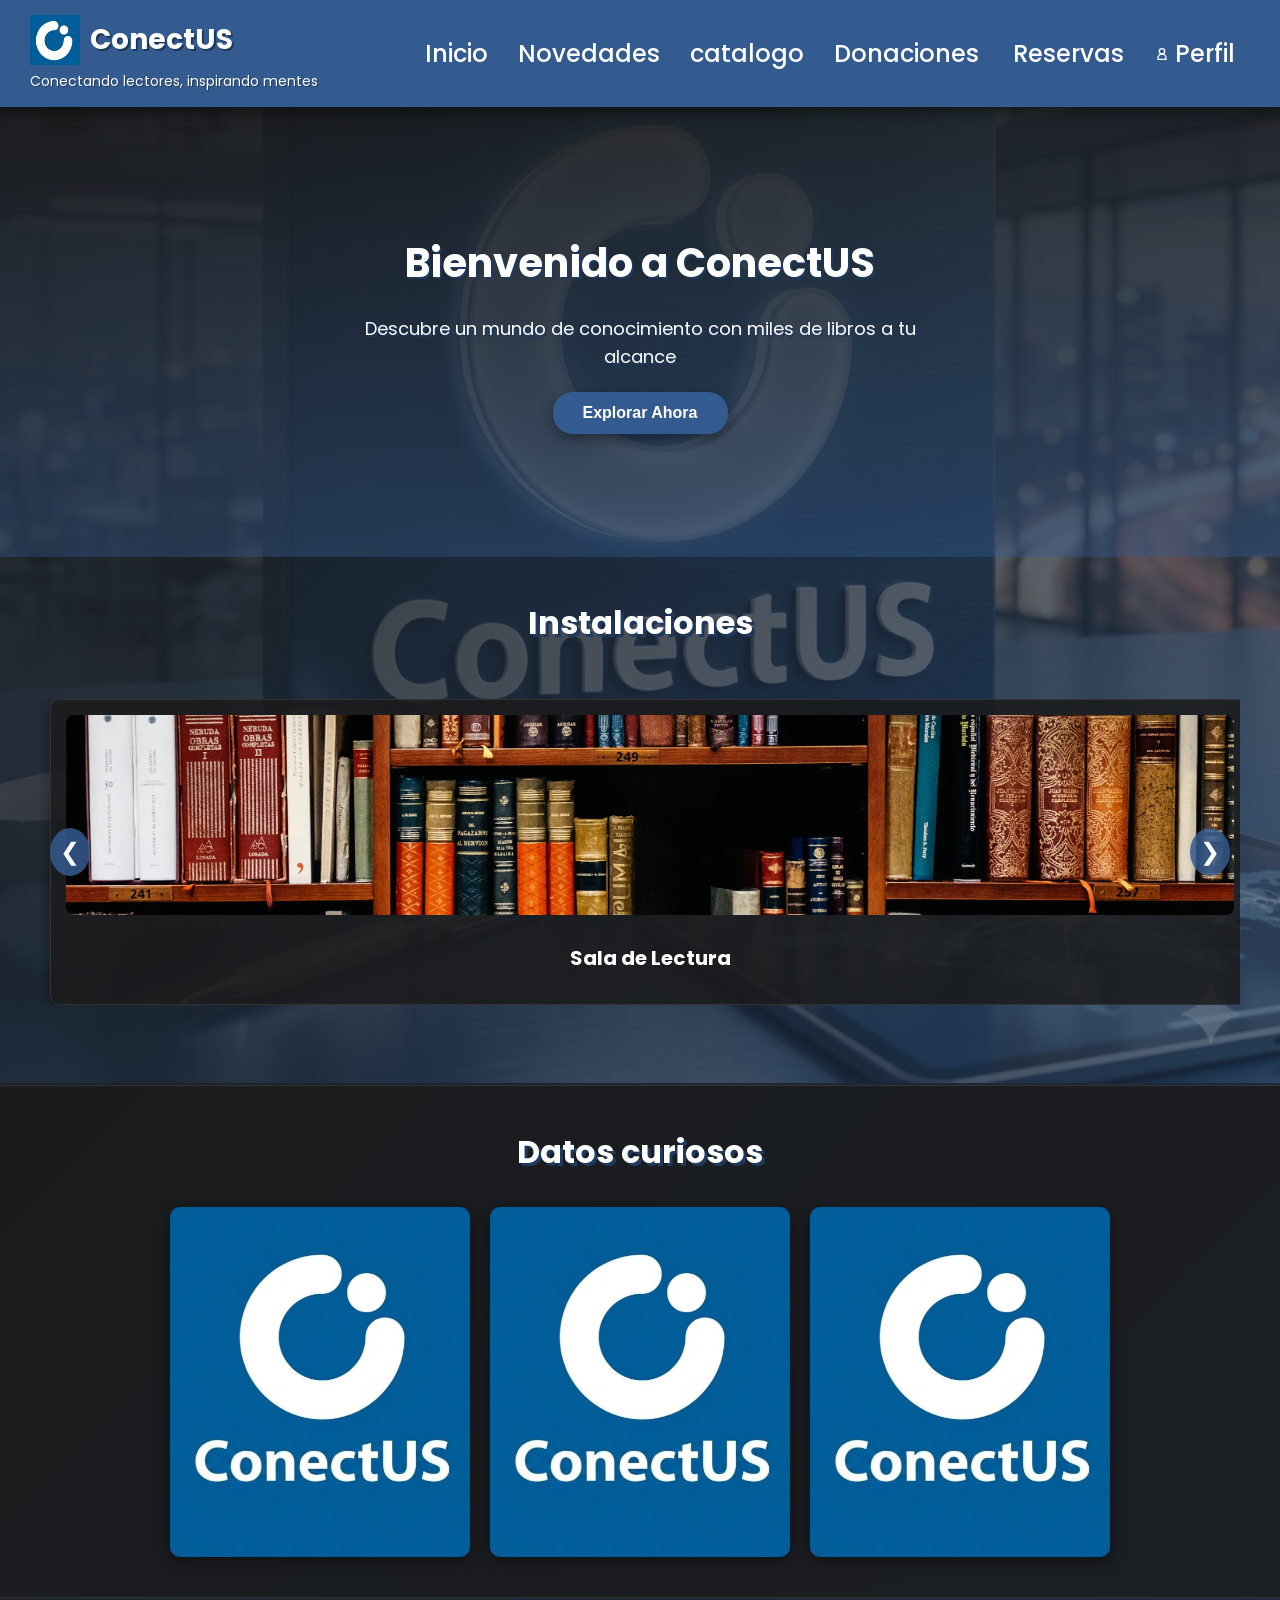
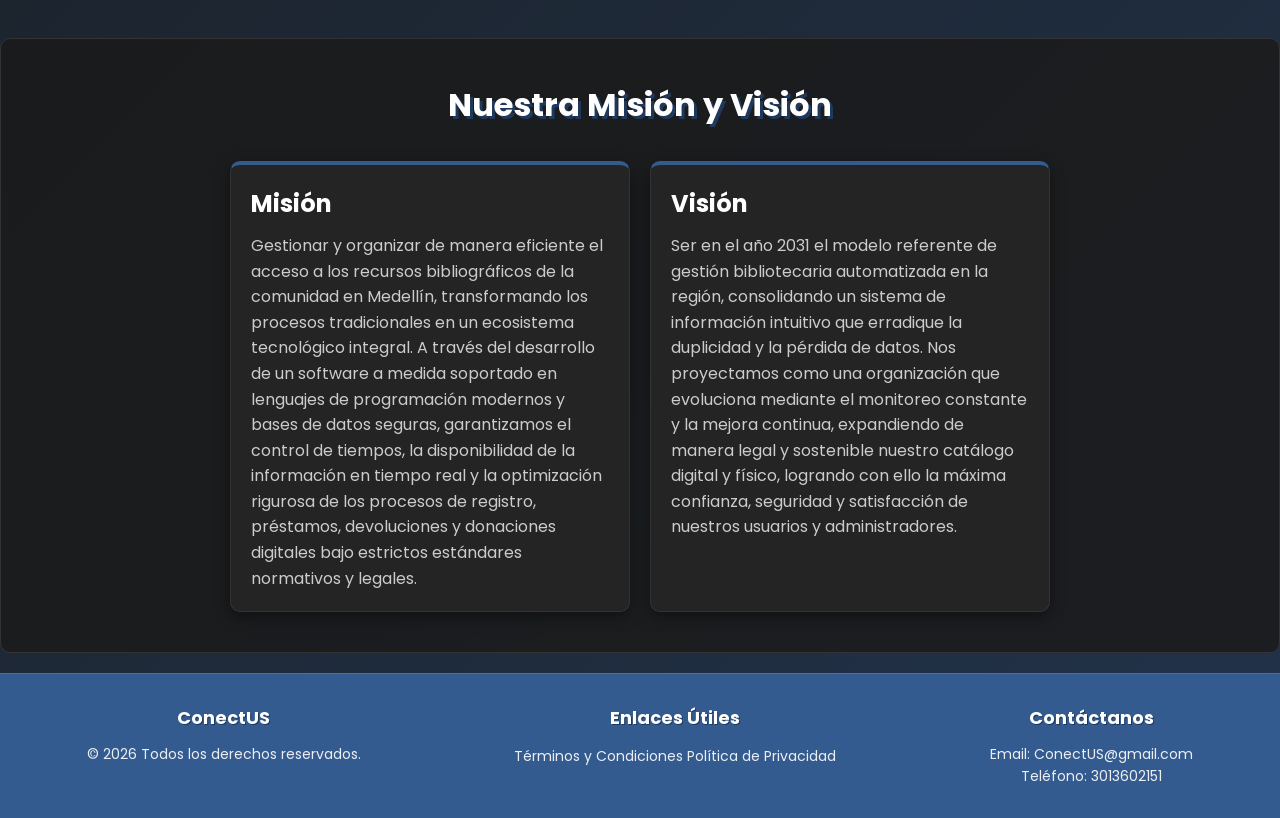
<file: index.html>
<!DOCTYPE html>
<html lang="es">
<head>
    <meta charset="UTF-8">
    <meta name="viewport" content="width=device-width, initial-scale=1.0">
    <title>ConectUS - Inicio</title>
    <link href="https://fonts.googleapis.com/css2?family=Poppins:wght@400;500;700&display=swap" rel="stylesheet">
    <link rel="stylesheet" href="CSS/index.css">
</head>
<body>
    <header>
        <div class="logo">
            <div class="logo-content" onclick="toggleDropdown()">
                <img src="img/escudo.png" alt="Logo ConectUS" class="logo-img">
                <span class="logo-text">ConectUS </span>
            </div>
            <div class="slogan">Conectando lectores, inspirando mentes</div>
            <div class="dropdown-menu" id="dropdownMenu">
                <a href="manual-usuario.html" class="dropdown-item">Manual de usuario</a>
                <a href="creadores.html" class="dropdown-item">Creadores</a>
                <a href="img/mapa de procesos (1).png" class="dropdown-item">Mapa</a>
            </div>
        </div>
        <nav id="nav-menu">
            <a href="index.html">Inicio</a>
            <a href="novedades.html">Novedades</a>
            <a href="catalogo.html">catalogo</a>
            <div class="dropdown">
                <a href="#" class="nav-link" onclick="toggleReservationsDropdown(event)">Donaciones</a>
                <div class="reservations-dropdown" id="reservationsDropdown">
                    <a href="donaciones.html" class="dropdown-item">Donaciones</a>
                    <a href="misDonaciones.html" class="dropdown-item">Mis Donados</a>
                </div>
                <a href="#" class="nav-link" onclick="toggleReservationsDropdown(event)">Reservas</a>
                <div class="reservations-dropdown" id="reservationsDropdown">
                    <a href="reservas.html" class="dropdown-item">Reservas</a>
                    <a href="misReservas.html" class="dropdown-item">Mis Reservados</a>
                </div>
            </div>
            <a href="perfil.html" class="nav-link profile-link">
                <svg class="profile-icon" width="16" height="16" viewBox="0 0 24 24" fill="none" stroke="#fff" stroke-width="2">
                    <circle cx="12" cy="8" r="4"/>
                    <path d="M12 12c-3.3 0-6 2.7-6 6v2h12v-2c0-3.3-2.7-6-6-6z"/>
                </svg>
                Perfil
            </a>
        </nav>
        <button class="menu-toggle" aria-label="Alternar menú" onclick="toggleMobileMenu()">
            <span></span>
            <span></span>
            <span></span>
        </button>
    </header>

    <section class="hero">
        <div class="hero-content">
            <h1>Bienvenido a ConectUS </h1>
            <p>Descubre un mundo de conocimiento con miles de libros a tu alcance</p>
            <button class="explore-btn" onclick="scrollToCategories()">Explorar Ahora</button>
        </div>
    </section>

    <section class="categories" id="categories">
        <h2>Instalaciones</h2>
        <div class="carousel">
            <button class="carousel-control prev" onclick="prevSlide()" aria-label="Anterior">&#10094;</button>
            <div class="carousel-container">
                <div class="category-grid">
                    <div class="category-card">
                        <img src="img/espacio.png" alt="Sala de Lectura">
                        <div class="category-info">
                            <h3>Sala de Lectura</h3>
                            <p></p>
                        </div>
                    </div>
                    <div class="category-card">
                        <img src="img/niños.png" alt="">
                        <div class="category-info">
                            <h3></h3>
                            <p></p>
                        </div>
                    </div>
                    <div class="category-card">
                        <img src="img/descarga.png" alt="">
                        <div class="category-info">
                            <h3></h3>
                            <p></p>
                        </div>
                    </div>
                    <div class="category-card">
                        <img src="img/La-biblioteca.png" alt="">
                        <div class="category-info">
                            <h3></h3>
                            <p></p>
                        </div>
                    </div>
                    <div class="category-card">
                        <img src="img/Biblioteca Ncional.png" alt="">
                        <div class="category-info">
                            <h3></h3>
                            <p></p>
                        </div>
                    </div>
                </div>
            </div>
            <button class="carousel-control next" onclick="nextSlide()" aria-label="Siguiente">&#10095;</button>
        </div>
    </section>

    <section class="highlights">
        <h2>Datos curiosos</h2>
        <div class="highlights-grid">
            <div class="highlight-card" onclick="flipCard(this)">
                <div class="highlight-inner">
                    <div class="highlight-front">
                        <img src="img/Imagen de WhatsApp 2025-07-23 a las 07.27.03_46045ca8.jpg" alt="Dato curioso 1">
                    </div>
                    <div class="highlight-back">
                        <div class="highlight-back-content">
                            <h3>Dato Curioso</h3>
                            <p>¿Sabías que Dan Brown se inspiró en enigmas reales para escribir El Código Da Vinci? ¡El libro incluye códigos que puedes intentar descifrar!</p>
                        </div>
                    </div>
                </div>
            </div>
            <div class="highlight-card" onclick="flipCard(this)">
                <div class="highlight-inner">
                    <div class="highlight-front">
                        <img src="img/Imagen de WhatsApp 2025-07-23 a las 07.27.03_46045ca8.jpg" alt="Harry Potter">
                    </div>
                    <div class="highlight-back">
                        <div class="highlight-back-content">
                            <h3>Dato Curioso</h3>
                            <p>📚 El libro más pequeño del mundo mide solo 0,75 milímetros y contiene una versión de El viejo y el mar de Ernest Hemingway. Necesitas un microscopio para leerlo.</p>
                        </div>
                    </div>
                </div>
            </div>
            <div class="highlight-card" onclick="flipCard(this)">
                <div class="highlight-inner">
                    <div class="highlight-front">
                        <img src="img/Imagen de WhatsApp 2025-07-23 a las 07.27.03_46045ca8.jpg" alt="Club de Lectura">
                    </div>
                    <div class="highlight-back">
                        <div class="highlight-back-content">
                            <h3>Dato Curioso</h3>
                            <p> 📖 Leer reduce el estrés: estudios muestran que leer tan solo 6 minutos puede disminuir el nivel de estrés hasta en un 60%, más que escuchar música o dar un paseo.</p>
                        </div>
                    </div>
                </div>
            </div>
        </div>
    </section>

    <section class="mission-vision">
        <h2>Nuestra Misión y Visión</h2>
        <div class="mission-vision-container">
            <div class="mission-vision-card">
                <h3>Misión</h3>
                <p>Gestionar y organizar de manera eficiente el acceso a los recursos bibliográficos de la comunidad en Medellín, transformando los procesos tradicionales en un ecosistema tecnológico integral. A través del desarrollo de un software a medida soportado en lenguajes de programación modernos y bases de datos seguras, garantizamos el control de tiempos, la disponibilidad de la información en tiempo real y la optimización rigurosa de los procesos de registro, préstamos, devoluciones y donaciones digitales bajo estrictos estándares normativos y legales.</p>
            </div>
            <div class="mission-vision-card">
                <h3>Visión</h3>
                <p>Ser en el año 2031 el modelo referente de gestión bibliotecaria automatizada en la región, consolidando un sistema de información intuitivo que erradique la duplicidad y la pérdida de datos. Nos proyectamos como una organización que evoluciona mediante el monitoreo constante y la mejora continua, expandiendo de manera legal y sostenible nuestro catálogo digital y físico, logrando con ello la máxima confianza, seguridad y satisfacción de nuestros usuarios y administradores.</p>
            </div>
        </div>
    </section>

    <footer>
        <div class="footer-content">
            <div class="footer-section">
                <h4>ConectUS</h4>
                <p>© 2026 Todos los derechos reservados.</p>
            </div>
            <div class="footer-section">
                <h4>Enlaces Útiles</h4>
                <a href="#">Términos y Condiciones</a>
                <a href="#">Política de Privacidad</a>
            </div>
            <div class="footer-section">
                <h4>Contáctanos</h4>
                <p>Email: ConectUS@gmail.com</p>
                <p>Teléfono: 3013602151</p>
            </div>
        </div>
    </footer>

    <script>
        // Dropdown del logo
        function toggleDropdown() {
            const dropdown = document.getElementById('dropdownMenu');
            dropdown.style.display = dropdown.style.display === 'block' ? 'none' : 'block';
        }

        // Menú móvil
        function toggleMobileMenu() {
            const nav = document.getElementById('nav-menu');
            nav.classList.toggle('active');
            const menuToggle = document.querySelector('.menu-toggle');
            menuToggle.classList.toggle('active');
        }

        // Dropdown de reservas
        function toggleReservationsDropdown(event) {
            event.preventDefault();
            const dropdown = document.getElementById('reservationsDropdown');
            dropdown.style.display = dropdown.style.display === 'block' ? 'none' : 'block';
        }

        // Desplazamiento suave a la sección de categorías
        function scrollToCategories() {
            document.getElementById('categories').scrollIntoView({ behavior: 'smooth' });
        }

        // Voltear tarjetas al hacer clic
        function flipCard(card) {
            card.classList.toggle('flipped');
        }

        // Carrusel (solo manual)
        let currentSlide = 0;
        const slides = document.querySelectorAll('.category-card');
        const totalSlides = slides.length;

        function updateCarousel() {
            const grid = document.querySelector('.category-grid');
            grid.style.transform = `translateX(-${currentSlide * 20}%)`; // Move by 20% (1/5 of the grid width)
        }

        function nextSlide() {
            if (currentSlide < totalSlides - 1) {
                currentSlide++;
            } else {
                currentSlide = 0; // Loop back to the first slide
            }
            updateCarousel();
        }

        function prevSlide() {
            if (currentSlide > 0) {
                currentSlide--;
            } else {
                currentSlide = totalSlides - 1; // Loop to the last slide
            }
            updateCarousel();
        }

        // Animación para las tarjetas de novedades al cargar
        document.querySelectorAll('.highlight-card').forEach((card, index) => {
            card.style.animationDelay = `${index * 0.2}s`;
            card.classList.add('animate-in');
        });

        // Desplazamiento suave para todos los enlaces
        document.querySelectorAll('a[href^="#"]').forEach(anchor => {
            anchor.addEventListener('click', function(e) {
                e.preventDefault();
                document.querySelector(this.getAttribute('href')).scrollIntoView({
                    behavior: 'smooth'
                });
            });
        });
    </script>
</body>
</html>
</file>
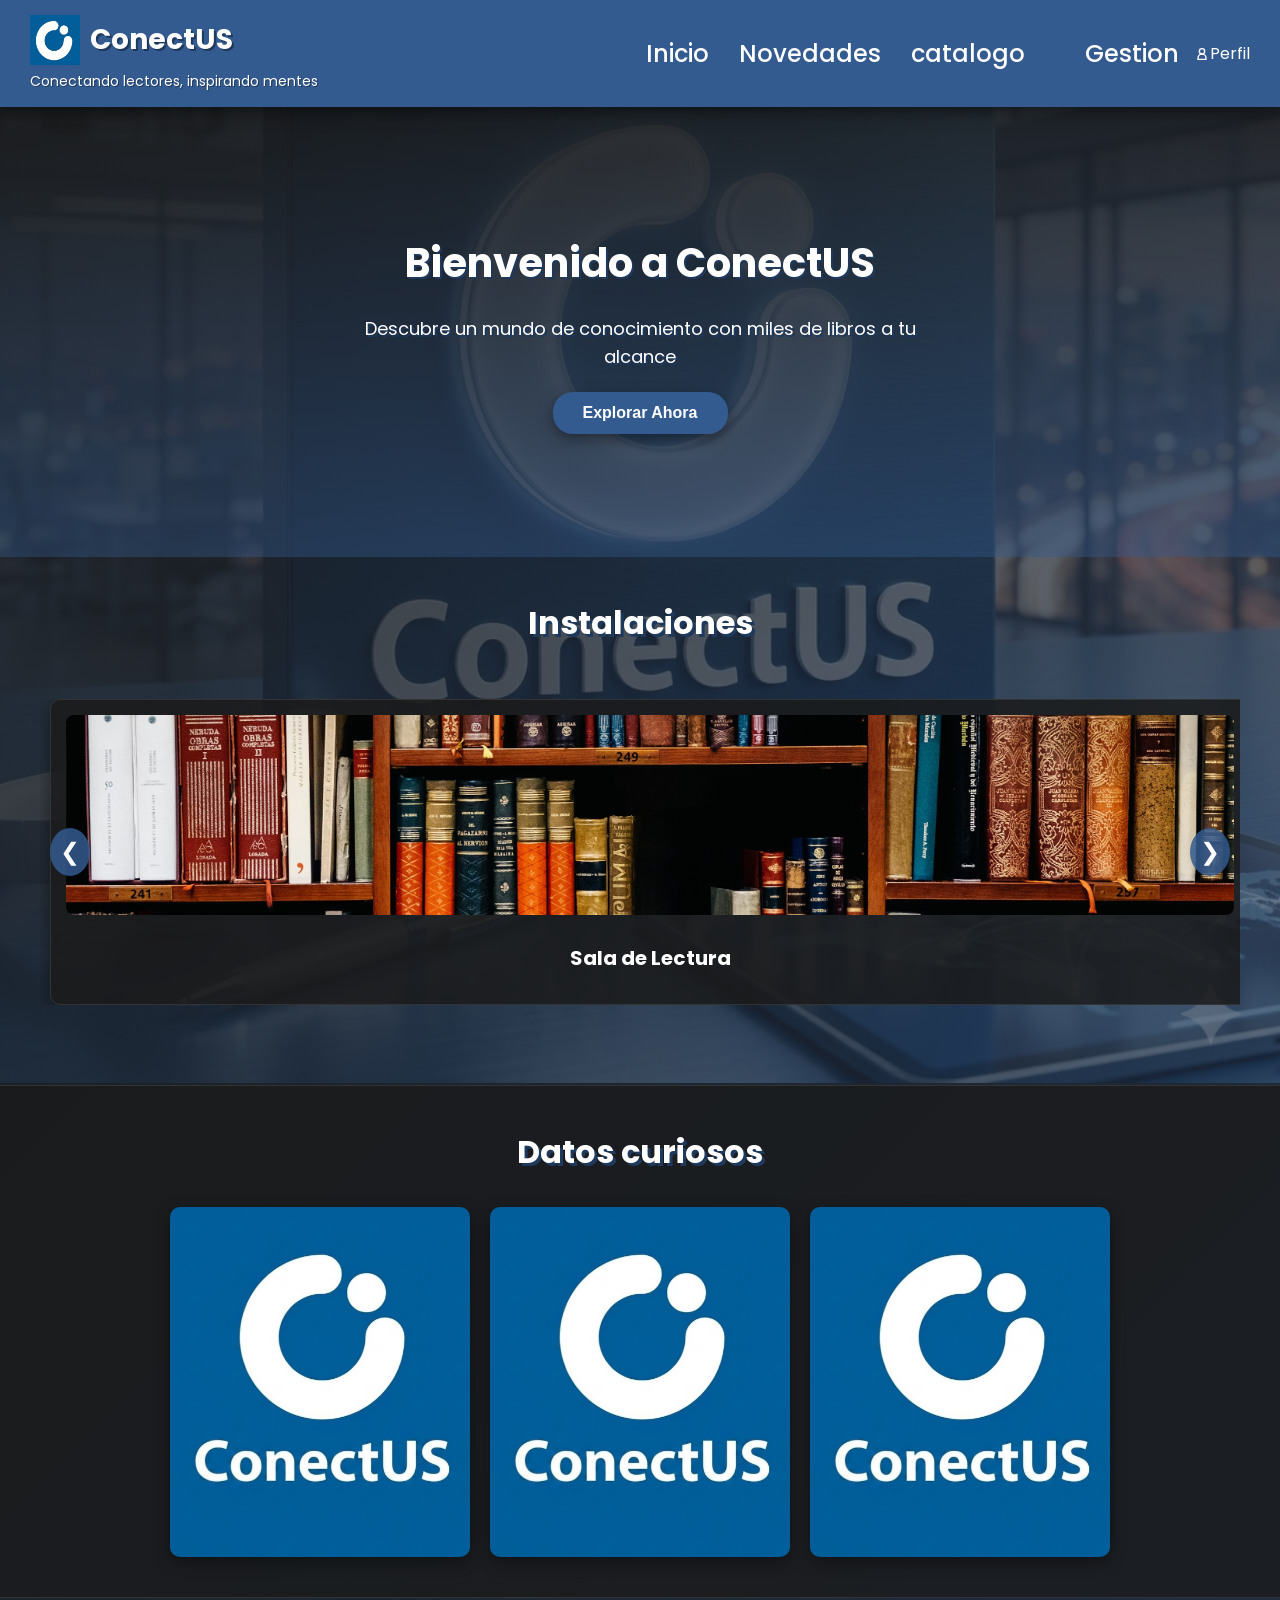
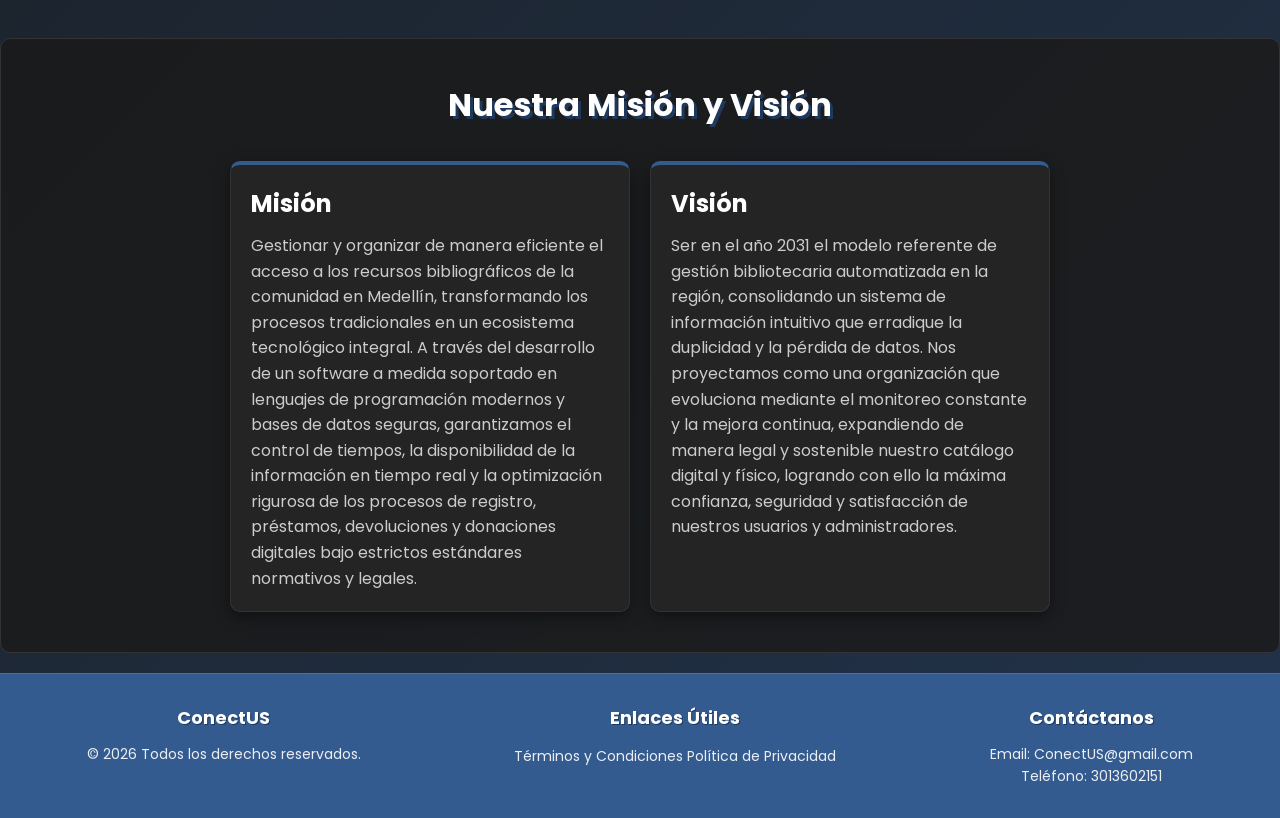
<file: adm.html>
<!DOCTYPE html>
<html lang="es">
<head>
    <meta charset="UTF-8">
    <meta name="viewport" content="width=device-width, initial-scale=1.0">
    <title>ConectUS - Inicio</title>
    <link href="https://fonts.googleapis.com/css2?family=Poppins:wght@400;500;700&display=swap" rel="stylesheet">
    <link rel="stylesheet" href="CSS/index.css">
</head>
<body>
    <header>
        <div class="logo">
            <div class="logo-content" onclick="toggleDropdown()">
                <img src="img/escudo.png" alt="Logo ConectUS" class="logo-img">
                <span class="logo-text">ConectUS </span>
            </div>
            <div class="slogan">Conectando lectores, inspirando mentes</div>
            <div class="dropdown-menu" id="dropdownMenu">
                <a href="manual-usuario.html" class="dropdown-item">Manual de usuario</a>
                <a href="creadores.html" class="dropdown-item">Creadores</a>
                <a href="img/mapa de procesos (1).png" class="dropdown-item">Mapa</a>
            </div>
        </div>
        <nav id="nav-menu">
            <a href="adm.html">Inicio</a>
            <a href="admNovedades.html">Novedades</a>
            <a href="admCatalogo.html">catalogo</a>
            <a href="perfil.html" class="nav-link profile-link">
                <div class="dropdown">
                <a href="#" class="nav-link" onclick="toggleReservationsDropdown(event)">Gestion</a>
                <div class="reservations-dropdown" id="reservationsDropdown">
                    <a href="admReservas.html" class="dropdown-item">Reservas</a>
                    <a href="admLibros.html" class="dropdown-item">Libros</a>
                    <a href="admDonaciones.html" class="dropdown-item">Donaciones</a>
                    <a href="admUsuarios.html" class="dropdown-item">Usuarios</a>
                </div>
            </div>
                <svg class="profile-icon" width="16" height="16" viewBox="0 0 24 24" fill="none" stroke="#fff" stroke-width="2">
                    <circle cx="12" cy="8" r="4"/>
                    <path d="M12 12c-3.3 0-6 2.7-6 6v2h12v-2c0-3.3-2.7-6-6-6z"/>
                </svg>
                Perfil
            </a>
        </nav>
        <button class="menu-toggle" aria-label="Alternar menú" onclick="toggleMobileMenu()">
            <span></span>
            <span></span>
            <span></span>
        </button>
    </header>

    <section class="hero">
        <div class="hero-content">
            <h1>Bienvenido a ConectUS </h1>
            <p>Descubre un mundo de conocimiento con miles de libros a tu alcance</p>
            <button class="explore-btn" onclick="scrollToCategories()">Explorar Ahora</button>
        </div>
    </section>

    <section class="categories" id="categories">
        <h2>Instalaciones</h2>
        <div class="carousel">
            <button class="carousel-control prev" onclick="prevSlide()" aria-label="Anterior">&#10094;</button>
            <div class="carousel-container">
                <div class="category-grid">
                    <div class="category-card">
                        <img src="img/espacio.png" alt="Sala de Lectura">
                        <div class="category-info">
                            <h3>Sala de Lectura</h3>
                            <p></p>
                        </div>
                    </div>
                    <div class="category-card">
                        <img src="img/niños.png" alt="">
                        <div class="category-info">
                            <h3></h3>
                            <p></p>
                        </div>
                    </div>
                    <div class="category-card">
                        <img src="img/descarga.png" alt="">
                        <div class="category-info">
                            <h3></h3>
                            <p></p>
                        </div>
                    </div>
                    <div class="category-card">
                        <img src="img/La-biblioteca.png" alt="">
                        <div class="category-info">
                            <h3></h3>
                            <p></p>
                        </div>
                    </div>
                    <div class="category-card">
                        <img src="img/Biblioteca Ncional.png" alt="">
                        <div class="category-info">
                            <h3></h3>
                            <p></p>
                        </div>
                    </div>
                </div>
            </div>
            <button class="carousel-control next" onclick="nextSlide()" aria-label="Siguiente">&#10095;</button>
        </div>
    </section>

    <section class="highlights">
        <h2>Datos curiosos</h2>
        <div class="highlights-grid">
            <div class="highlight-card" onclick="flipCard(this)">
                <div class="highlight-inner">
                    <div class="highlight-front">
                        <img src="img/Imagen de WhatsApp 2025-07-23 a las 07.27.03_46045ca8.jpg" alt="Dato curioso 1">
                    </div>
                    <div class="highlight-back">
                        <div class="highlight-back-content">
                            <h3>Dato Curioso</h3>
                            <p>¿Sabías que Dan Brown se inspiró en enigmas reales para escribir El Código Da Vinci? ¡El libro incluye códigos que puedes intentar descifrar!</p>
                        </div>
                    </div>
                </div>
            </div>
            <div class="highlight-card" onclick="flipCard(this)">
                <div class="highlight-inner">
                    <div class="highlight-front">
                        <img src="img/Imagen de WhatsApp 2025-07-23 a las 07.27.03_46045ca8.jpg" alt="Harry Potter">
                    </div>
                    <div class="highlight-back">
                        <div class="highlight-back-content">
                            <h3>Dato Curioso</h3>
                            <p>📚 El libro más pequeño del mundo mide solo 0,75 milímetros y contiene una versión de El viejo y el mar de Ernest Hemingway. Necesitas un microscopio para leerlo.</p>
                        </div>
                    </div>
                </div>
            </div>
            <div class="highlight-card" onclick="flipCard(this)">
                <div class="highlight-inner">
                    <div class="highlight-front">
                        <img src="img/Imagen de WhatsApp 2025-07-23 a las 07.27.03_46045ca8.jpg" alt="Club de Lectura">
                    </div>
                    <div class="highlight-back">
                        <div class="highlight-back-content">
                            <h3>Dato Curioso</h3>
                            <p> 📖 Leer reduce el estrés: estudios muestran que leer tan solo 6 minutos puede disminuir el nivel de estrés hasta en un 60%, más que escuchar música o dar un paseo.</p>
                        </div>
                    </div>
                </div>
            </div>
        </div>
    </section>

    <section class="mission-vision">
        <h2>Nuestra Misión y Visión</h2>
        <div class="mission-vision-container">
            <div class="mission-vision-card">
                <h3>Misión</h3>
                <p>Gestionar y organizar de manera eficiente el acceso a los recursos bibliográficos de la comunidad en Medellín, transformando los procesos tradicionales en un ecosistema tecnológico integral. A través del desarrollo de un software a medida soportado en lenguajes de programación modernos y bases de datos seguras, garantizamos el control de tiempos, la disponibilidad de la información en tiempo real y la optimización rigurosa de los procesos de registro, préstamos, devoluciones y donaciones digitales bajo estrictos estándares normativos y legales.</p>
            </div>
            <div class="mission-vision-card">
                <h3>Visión</h3>
                <p>Ser en el año 2031 el modelo referente de gestión bibliotecaria automatizada en la región, consolidando un sistema de información intuitivo que erradique la duplicidad y la pérdida de datos. Nos proyectamos como una organización que evoluciona mediante el monitoreo constante y la mejora continua, expandiendo de manera legal y sostenible nuestro catálogo digital y físico, logrando con ello la máxima confianza, seguridad y satisfacción de nuestros usuarios y administradores.</p>
            </div>
        </div>
    </section>

    <footer>
        <div class="footer-content">
            <div class="footer-section">
                <h4>ConectUS</h4>
                <p>© 2026 Todos los derechos reservados.</p>
            </div>
            <div class="footer-section">
                <h4>Enlaces Útiles</h4>
                <a href="#">Términos y Condiciones</a>
                <a href="#">Política de Privacidad</a>
            </div>
            <div class="footer-section">
                <h4>Contáctanos</h4>
                <p>Email: ConectUS@gmail.com</p>
                <p>Teléfono: 3013602151</p>
            </div>
        </div>
    </footer>

    <script>
        // Dropdown del logo
        function toggleDropdown() {
            const dropdown = document.getElementById('dropdownMenu');
            dropdown.style.display = dropdown.style.display === 'block' ? 'none' : 'block';
        }

        // Menú móvil
        function toggleMobileMenu() {
            const nav = document.getElementById('nav-menu');
            nav.classList.toggle('active');
            const menuToggle = document.querySelector('.menu-toggle');
            menuToggle.classList.toggle('active');
        }

        // Dropdown de reservas
        function toggleReservationsDropdown(event) {
            event.preventDefault();
            const dropdown = document.getElementById('reservationsDropdown');
            dropdown.style.display = dropdown.style.display === 'block' ? 'none' : 'block';
        }

        // Desplazamiento suave a la sección de categorías
        function scrollToCategories() {
            document.getElementById('categories').scrollIntoView({ behavior: 'smooth' });
        }

        // Voltear tarjetas al hacer clic
        function flipCard(card) {
            card.classList.toggle('flipped');
        }

        // Carrusel (solo manual)
        let currentSlide = 0;
        const slides = document.querySelectorAll('.category-card');
        const totalSlides = slides.length;

        function updateCarousel() {
            const grid = document.querySelector('.category-grid');
            grid.style.transform = `translateX(-${currentSlide * 20}%)`; // Move by 20% (1/5 of the grid width)
        }

        function nextSlide() {
            if (currentSlide < totalSlides - 1) {
                currentSlide++;
            } else {
                currentSlide = 0; // Loop back to the first slide
            }
            updateCarousel();
        }

        function prevSlide() {
            if (currentSlide > 0) {
                currentSlide--;
            } else {
                currentSlide = totalSlides - 1; // Loop to the last slide
            }
            updateCarousel();
        }

        // Animación para las tarjetas de novedades al cargar
        document.querySelectorAll('.highlight-card').forEach((card, index) => {
            card.style.animationDelay = `${index * 0.2}s`;
            card.classList.add('animate-in');
        });

        // Desplazamiento suave para todos los enlaces
        document.querySelectorAll('a[href^="#"]').forEach(anchor => {
            anchor.addEventListener('click', function(e) {
                e.preventDefault();
                document.querySelector(this.getAttribute('href')).scrollIntoView({
                    behavior: 'smooth'
                });
            });
        });
    </script>
</body>
</html>
</file>
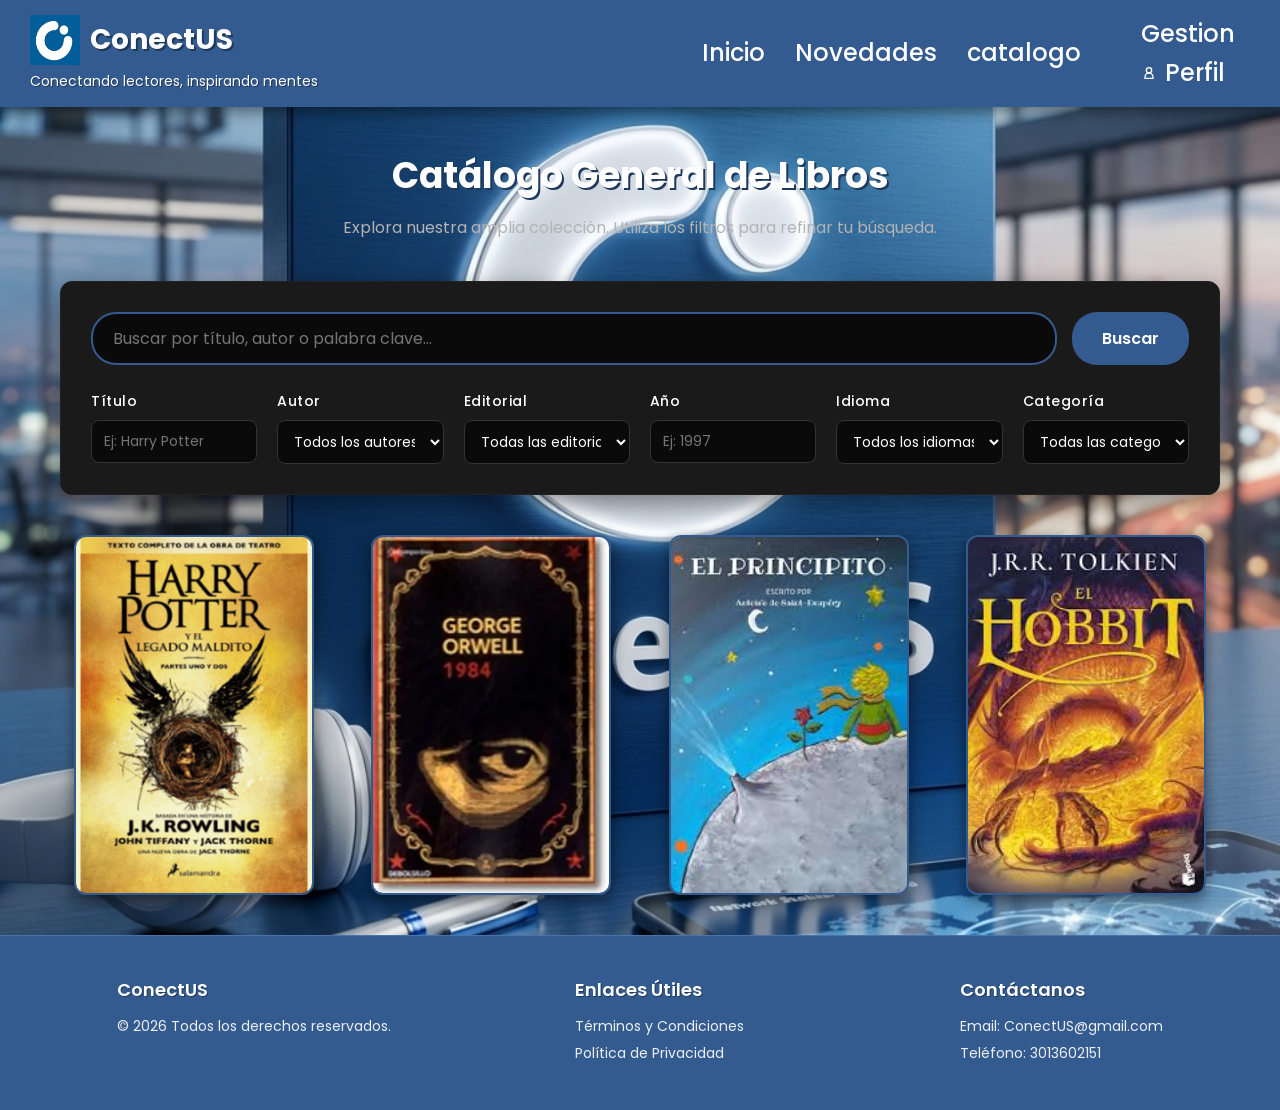
<file: admCatalogo.html>
<!DOCTYPE html>
<html lang="es">
<head>
    <meta charset="UTF-8">
    <meta name="viewport" content="width=device-width, initial-scale=1.0">
    <title>Catálogo - ConectUS</title>
    <link href="https://fonts.googleapis.com/css2?family=Poppins:wght@400;500;700&display=swap" rel="stylesheet">
    <link rel="stylesheet" href="CSS/catalogo.css">
</head>
<body>
    <header>
        <div class="logo">
            <div class="logo-content">
                <img src="img/escudo.png" alt="Logo ConectUS" class="logo-img">
                <h1>ConectUS</h1>
            </div>
            <div class="slogan">Conectando lectores, inspirando mentes</div>
        </div>
        </div>
        <nav id="nav-menu">
            <a href="adm.html">Inicio</a>
            <a href="admNovedades.html">Novedades</a>
            <a href="admCatalogo.html">catalogo</a>
            <a href="perfil.html" class="nav-link profile-link">
                <div class="dropdown">
                <a href="#" class="nav-link" onclick="toggleReservationsDropdown(event)">Gestion</a>
                <div class="reservations-dropdown" id="reservationsDropdown">
                    <a href="admReservas.html" class="dropdown-item">Reservas</a>
                    <a href="admLibros.html" class="dropdown-item">Libros</a>
                    <a href="admDonaciones.html" class="dropdown-item">Donaciones</a>
                    <a href="admUsuarios.html" class="dropdown-item">Usuarios</a>
                </div>
            <a href="perfil.html" class="nav-link profile-link">
                <svg class="profile-icon" width="16" height="16" viewBox="0 0 24 24" fill="none" stroke="#fff" stroke-width="2">
                    <circle cx="12" cy="8" r="4"/>
                    <path d="M12 12c-3.3 0-6 2.7-6 6v2h12v-2c0-3.3-2.7-6-6-6z"/>
                </svg>
                Perfil
            </a>
        </nav>
        <button class="menu-toggle" aria-label="Alternar menú">
            <span></span>
            <span></span>
            <span></span>
        </button>
    </header>

    <main class="catalog-container">
        <section class="catalog-header">
            <h2>Catálogo General de Libros</h2>
            <p>Explora nuestra amplia colección. Utiliza los filtros para refinar tu búsqueda.</p>
        </section>

        <section class="search-filter-section">
            <div class="search-wrapper">
                <input type="text" id="search-input" placeholder="Buscar por título, autor o palabra clave...">
                <button class="search-btn">Buscar</button>
            </div>

            <div class="filters-grid">
                <div class="filter-group">
                    <label for="filter-title">Título</label>
                    <input type="text" id="filter-title" placeholder="Ej: Harry Potter">
                </div>

                <div class="filter-group">
                    <label for="filter-author">Autor</label>
                    <select id="filter-author">
                        <option value="">Todos los autores</option>
                        <option value="j-k-rowling">J.K. Rowling</option>
                        <option value="george-orwell">George Orwell</option>
                        <option value="saint-exupery">Antoine de Saint-Exupéry</option>
                        <option value="j-r-r-tolkien">J.R.R. Tolkien</option>
                    </select>
                </div>

                <div class="filter-group">
                    <label for="filter-editorial">Editorial</label>
                    <select id="filter-editorial">
                        <option value="">Todas las editoriales</option>
                        <option value="salamandra">Salamandra</option>
                        <option value="debolsillo">Debolsillo</option>
                        <option value="minotauro">Minotauro</option>
                        <option value="alfaguara">Alfaguara</option>
                    </select>
                </div>

                <div class="filter-group">
                    <label for="filter-year">Año</label>
                    <input type="number" id="filter-year" placeholder="Ej: 1997" min="1500" max="2026">
                </div>

                <div class="filter-group">
                    <label for="filter-language">Idioma</label>
                    <select id="filter-language">
                        <option value="">Todos los idiomas</option>
                        <option value="es">Español</option>
                        <option value="en">Inglés</option>
                        <option value="fr">Francés</option>
                    </select>
                </div>

                <div class="filter-group">
                    <label for="filter-category">Categoría</label>
                    <select id="filter-category">
                        <option value="">Todas las categorías</option>
                        <option value="fantasia">Fantasía</option>
                        <option value="distopia">Distopía</option>
                        <option value="clasico">Clásico Literario</option>
                        <option value="misterio">Misterio / Thriller</option>
                    </select>
                </div>
            </div>
        </section>

        <section class="catalog-grid-section">
            <div class="catalog-grid">
                
                <div class="book-card" data-title="Harry Potter y la Piedra Filosofal" data-author="j-k-rowling" data-editorial="salamandra" data-year="1997" data-language="es" data-category="fantasia">
                    <input type="checkbox" class="flip-toggle" id="catalog-flip1" hidden>
                    <label class="book-inner" for="catalog-flip1">
                        <div class="book-front">
                            <img src="img libros/Harry Potter.gif" alt="Harry Potter y la Piedra Filosofal">
                        </div>
                        <div class="book-back">
                            <div class="book-info-content">
                                <h3>Harry Potter y la Piedra Filosofal</h3>
                                <p class="synopsis">Un niño huérfano descubre que es mago y asiste a Hogwarts.</p>
                                <ul class="metadata-list">
                                    <li><strong>Autor:</strong> J.K. Rowling</li>
                                    <li><strong>Editorial:</strong> Salamandra</li>
                                    <li><strong>Año:</strong> 1997</li>
                                    <li><strong>Idioma:</strong> Español</li>
                                    <li><strong>Categoría:</strong> Fantasía</li>
                                </ul>
                            </div>
                        </div>
                    </label>
                </div>

                <div class="book-card" data-title="1984" data-author="george-orwell" data-editorial="debolsillo" data-year="1949" data-language="es" data-category="distopia">
                    <input type="checkbox" class="flip-toggle" id="catalog-flip2" hidden>
                    <label class="book-inner" for="catalog-flip2">
                        <div class="book-front">
                            <img src="img libros/1984.webp" alt="1984">
                        </div>
                        <div class="book-back">
                            <div class="book-info-content">
                                <h3>1984</h3>
                                <p class="synopsis">Sociedad futura dominada por un régimen totalitario encabezado por el Gran Hermano.</p>
                                <ul class="metadata-list">
                                    <li><strong>Autor:</strong> George Orwell</li>
                                    <li><strong>Editorial:</strong> Debolsillo</li>
                                    <li><strong>Año:</strong> 1949</li>
                                    <li><strong>Idioma:</strong> Español</li>
                                    <li><strong>Categoría:</strong> Distopía</li>
                                </ul>
                            </div>
                        </div>
                    </label>
                </div>

                <div class="book-card" data-title="El Principito" data-author="saint-exupery" data-editorial="salamandra" data-year="1943" data-language="es" data-category="clasico">
                    <input type="checkbox" class="flip-toggle" id="catalog-flip3" hidden>
                    <label class="book-inner" for="catalog-flip3">
                        <div class="book-front">
                            <img src="img libros/El Principito.jpeg" alt="El Principito">
                        </div>
                        <div class="book-back">
                            <div class="book-info-content">
                                <h3>El Principito</h3>
                                <p class="synopsis">Un pequeño príncipe viaja por distintos planetas aprendiendo lecciones sobre la vida.</p>
                                <ul class="metadata-list">
                                    <li><strong>Autor:</strong> A. de Saint-Exupéry</li>
                                    <li><strong>Editorial:</strong> Salamandra</li>
                                    <li><strong>Año:</strong> 1943</li>
                                    <li><strong>Idioma:</strong> Español</li>
                                    <li><strong>Categoría:</strong> Clásico</li>
                                </ul>
                            </div>
                        </div>
                    </label>
                </div>

                <div class="book-card" data-title="El Hobbit" data-author="j-r-r-tolkien" data-editorial="minotauro" data-year="1937" data-language="en" data-category="fantasia">
                    <input type="checkbox" class="flip-toggle" id="catalog-flip4" hidden>
                    <label class="book-inner" for="catalog-flip4">
                        <div class="book-front">
                            <img src="img libros/El Hobbit.jpeg" alt="El Hobbit">
                        </div>
                        <div class="book-back">
                            <div class="book-info-content">
                                <h3>El Hobbit</h3>
                                <p class="synopsis">La gran aventura épica de Bilbo Bolsón junto a Gandalf y los enanos.</p>
                                <ul class="metadata-list">
                                    <li><strong>Autor:</strong> J.R.R. Tolkien</li>
                                    <li><strong>Editorial:</strong> Minotauro</li>
                                    <li><strong>Año:</strong> 1937</li>
                                    <li><strong>Idioma:</strong> Inglés</li>
                                    <li><strong>Categoría:</strong> Fantasía</li>
                                </ul>
                            </div>
                        </div>
                    </label>
                </div>

            </div>
        </section>
    </main>

    <footer>
        <div class="footer-content">
            <div class="footer-section">
                <h4>ConectUS</h4>
                <p>© 2026 Todos los derechos reservados.</p>
            </div>
            <div class="footer-section">
                <h4>Enlaces Útiles</h4>
                <a href="#">Términos y Condiciones</a>
                <a href="#">Política de Privacidad</a>
            </div>
            <div class="footer-section">
                <h4>Contáctanos</h4>
                <p>Email: ConectUS@gmail.com</p>
                <p>Teléfono: 3013602151</p>
            </div>
        </div>
    </footer>
</body>
</html>
</file>
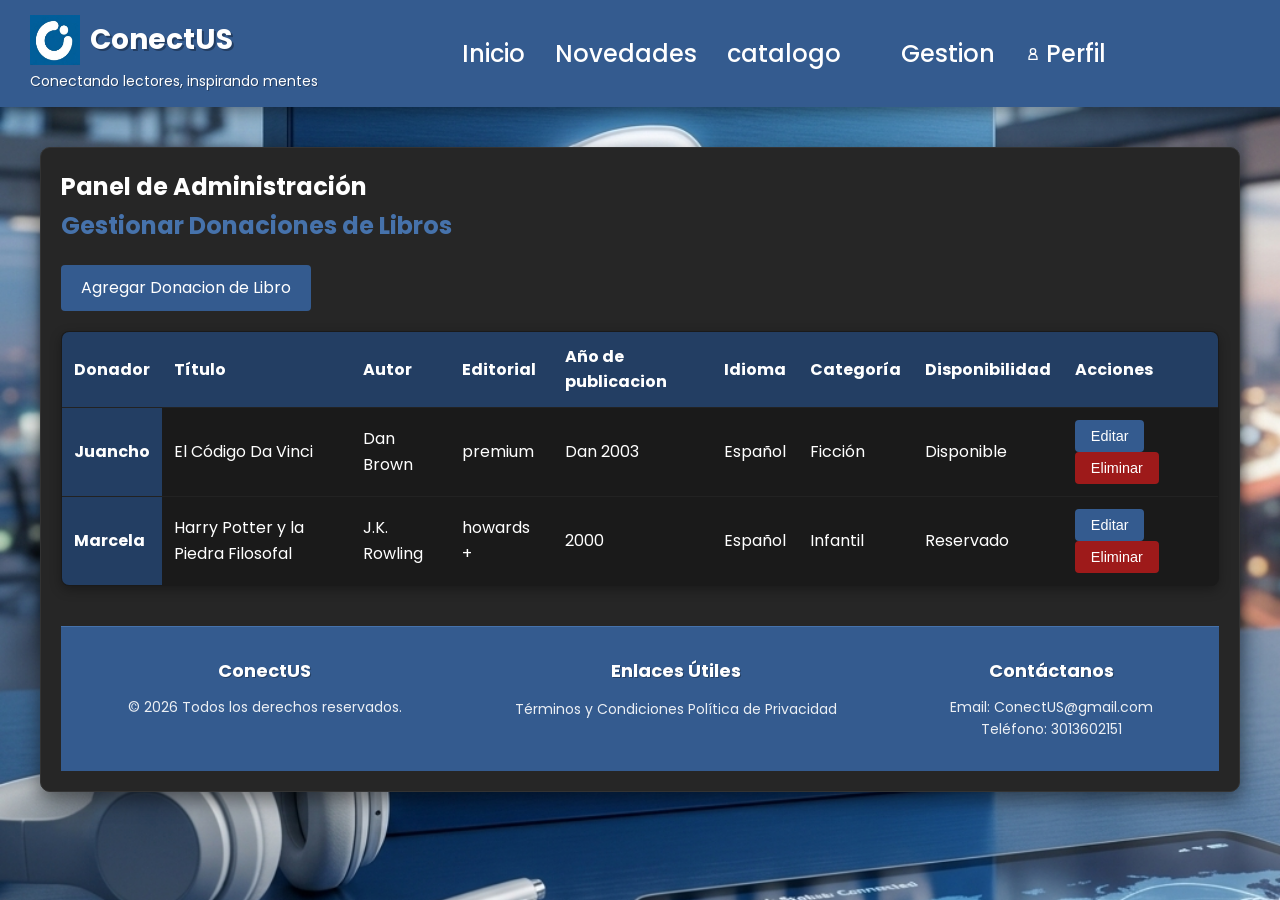
<file: admDonaciones.html>
<!DOCTYPE html>
<html lang="es">
<head>
    <meta charset="UTF-8">
    <meta name="viewport" content="width=device-width, initial-scale=1.0">
    <title>ConectUS - Administrador</title>
    <link href="https://fonts.googleapis.com/css2?family=Poppins:wght@400;500;700&display=swap" rel="stylesheet">
    <link rel="stylesheet" href="CSS/adm.css">
</head>
<body>
    <header>
        <div class="logo">
            <div class="logo-content" onclick="toggleDropdown()">
                <img src="img/escudo.png" alt="Logo ConectUS" class="logo-img">
                <span class="logo-text">ConectUS </span>
            </div>
            <div class="slogan">Conectando lectores, inspirando mentes</div>
            <div class="dropdown-menu" id="dropdownMenu">
                <a href="manual-usuario.html" class="dropdown-item">Manual de usuario</a>
                <a href="creadores.html" class="dropdown-item">Creadores</a>
                <a href="img/mapa de procesos (1).png" class="dropdown-item">Mapa</a>
            </div>
        </div>

        <nav id="nav-menu">
            <a href="adm.html">Inicio</a>
            <a href="admNovedades.html">Novedades</a>
            <a href="admCatalogo.html">catalogo</a>
            <a href="perfil.html" class="nav-link profile-link">
                <div class="dropdown">
                <a href="#" class="nav-link" onclick="toggleReservationsDropdown(event)">Gestion</a>
                <div class="reservations-dropdown" id="reservationsDropdown">
                    <a href="admReservas.html" class="dropdown-item">Reservas</a>
                    <a href="admLibros.html" class="dropdown-item">Libros</a>
                    <a href="admDonaciones.html" class="dropdown-item">Donaciones</a>
                    <a href="admUsuarios.html" class="dropdown-item">Usuarios</a>
                </div>
            </div>
            <a href="perfil.html" class="nav-link profile-link">
                <svg class="profile-icon" width="16" height="16" viewBox="0 0 24 24" fill="none" stroke="#fff" stroke-width="2">
                    <circle cx="12" cy="8" r="4"/>
                    <path d="M12 12c-3.3 0-6 2.7-6 6v2h12v-2c0-3.3-2.7-6-6-6z"/>
                </svg>
                Perfil
            </a>
        </nav>
       
        <nav id="nav-menu">
            </nav>

        <button class="menu-toggle" aria-label="Alternar menú" onclick="toggleMobileMenu()">
            <span></span>
            <span></span>
            <span></span>
        </button>
    </header>

    <section class="admin-container">
        <h1>Panel de Administración</h1>

        <div class="admin-section" id="books">
            <h2>Gestionar Donaciones de Libros</h2>
            <a href="#" class="add-btn" onclick="openModal('bookModal')">Agregar Donacion de Libro</a>
            <table class="admin-table">
                <thead>
                    <tr>
                        <th>Donador</th>
                        <th>Título</th>
                        <th>Autor</th>
                        <th>Editorial</th>
                        <th>Año de publicacion</th>
                        <th>Idioma</th>
                        <th>Categoría</th>
                        <th>Disponibilidad</th>
                        <th>Acciones</th>
                    </tr>
                </thead>
                <tbody>
                    <tr>
                        <th>Juancho</th>
                        <td>El Código Da Vinci</td>
                        <td>Dan Brown</td>
                        <td>premium</td>
                        <td>Dan 2003</td>
                        <td> Español </td>
                        <td>Ficción</td>
                        <td>Disponible</td>
                        <td>
                            <button class="admin-btn" onclick="openEditModal('bookModal', 'El Código Da Vinci')">Editar</button>
                            <button class="admin-btn delete" onclick="deleteItem('libro', 'El Código Da Vinci')">Eliminar</button>
                        </td>
                    </tr>
                    <tr>
                        <th>Marcela</th>
                        <td>Harry Potter y la Piedra Filosofal</td>
                        <td>J.K. Rowling</td>
                        <td>howards +</td>
                        <td>2000</td>
                        <td> Español </td>
                        <td>Infantil</td>
                        <td>Reservado</td>
                        <td>
                            <button class="admin-btn" onclick="openEditModal('bookModal', 'Harry Potter')">Editar</button>
                            <button class="admin-btn delete" onclick="deleteItem('libro', 'Harry Potter')">Eliminar</button>
                        </td>
                    </tr>
                </tbody>
            </table>
        </div>
    <div class="modal" id="bookModal">
        <div class="modal-content">
            <h3>Agregar/Editar Donacion de Libro</h3>
            <form>
                <input type="text" id="bookTitle" placeholder="Título" required>
                <input type="text" id="bookDonor" placeholder="Donador" required>
                <input type="text" id="bookAuthor" placeholder="Autor" required>
                <input type="text" id="bookPublisher" placeholder="Editorial" required>
                <input type="number" id="bookPublicationYear" placeholder="Año de publicación" required>
                <select id="bookLanguage" required>
                    <option value="">Selecciona un idioma</option>
                    <option value="Español">Español</option>
                    <option value="Inglés">Inglés</option>
                    <option value="Francés">Francés</option>
                </select>
                <select id="bookCategory" required>
                    <option value="">Selecciona una categoría</option>
                    <option value="Ficción">Ficción</option>
                    <option value="No Ficción">No Ficción</option>
                    <option value="Infantil">Infantil</option>
                </select>
                <select id="bookAvailability" required>
                    <option value="Disponible">Disponible</option>
                    <option value="Reservado">Reservado</option>
                </select>
                <button type="button" class="admin-btn" onclick="saveItem('book')">Guardar</button>
                <button type="button" class="admin-btn" onclick="closeModal('bookModal')">Cancelar</button>
            </form>
        </div>
    </div>
    <footer>
        <div class="footer-content">
            <div class="footer-section">
                <h4>ConectUS</h4>
                <p>© 2026 Todos los derechos reservados.</p>
            </div>
            <div class="footer-section">
                <h4>Enlaces Útiles</h4>
                <a href="#">Términos y Condiciones</a>
                <a href="#">Política de Privacidad</a>
            </div>
            <div class="footer-section">
                <h4>Contáctanos</h4>
                <p>Email: ConectUS@gmail.com</p>
                <p>Teléfono: 3013602151</p>
            </div>
        </div>
    </footer>

    <script>
        // Reused scripts from index.html
        function toggleDropdown() {
            const dropdown = document.getElementById('dropdownMenu');
            dropdown.style.display = dropdown.style.display === 'block' ? 'none' : 'block';
        }

        function toggleMobileMenu() {
            const nav = document.getElementById('nav-menu');
            if (nav) { // Validación para evitar errores si no existe
                nav.classList.toggle('active');
            }
            const menuToggle = document.querySelector('.menu-toggle');
            if (menuToggle) {
                menuToggle.classList.toggle('active');
            }
        }

        // Admin-specific scripts
        function openModal(modalId) {
            document.getElementById(modalId).style.display = 'flex';
        }

        function closeModal(modalId) {
            document.getElementById(modalId).style.display = 'none';
        }

        function openEditModal(modalId, itemName, itemTime) {
            openModal(modalId);
            if (modalId === 'bookModal') {
                document.getElementById('bookTitle').value = itemName;
            } else if (modalId === 'spaceModal') {
                document.getElementById('spaceName').value = itemName;
                document.getElementById('spaceTime').value = itemTime || '';
            } else if (modalId === 'userModal') {
                document.getElementById('userName').value = itemName;
            }
        }

        // CORRECCIÓN: Se cambiaron las comillas rotas por Template Literals (``)
        function saveItem(type) {
            alert(`Guardando ${type}... (Funcionalidad no implementada)`);
            closeModal(type + 'Modal');
        }

        function deleteItem(type, itemName) {
            if (confirm(`¿Seguro que desea eliminar ${type} "${itemName}"?`)) {
                alert(`${type} "${itemName}" eliminado (Funcionalidad no implementada)`);
            }
        }

        // Close modals when clicking outside
        document.querySelectorAll('.modal').forEach(modal => {
            modal.addEventListener('click', function(e) {
                if (e.target === modal) {
                    modal.style.display = 'none';
                }
            });
        });
    </script>
</body>
</html>
</file>
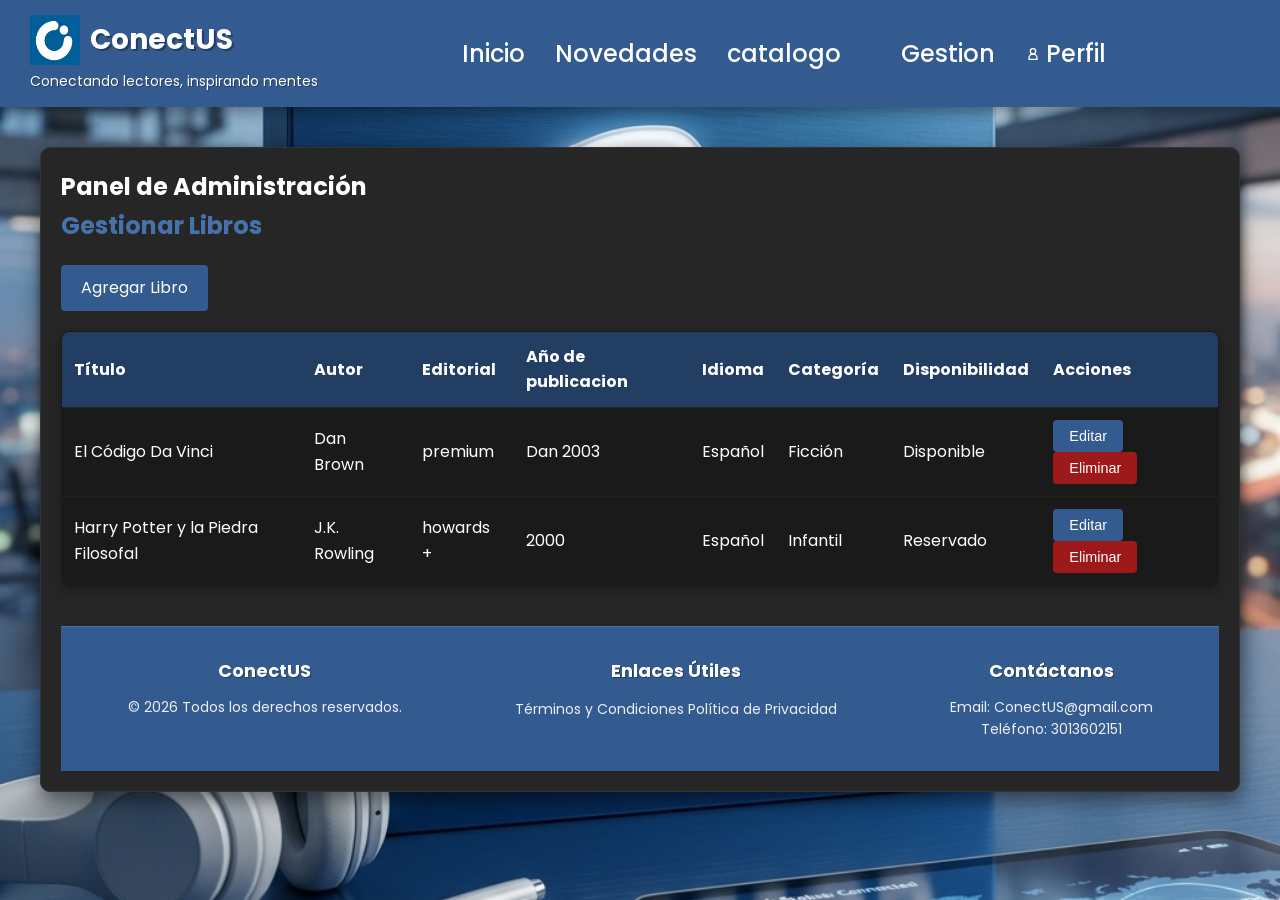
<file: admLibros.html>
<!DOCTYPE html>
<html lang="es">
<head>
    <meta charset="UTF-8">
    <meta name="viewport" content="width=device-width, initial-scale=1.0">
    <title>ConectUS - Administrador</title>
    <link href="https://fonts.googleapis.com/css2?family=Poppins:wght@400;500;700&display=swap" rel="stylesheet">
    <link rel="stylesheet" href="CSS/adm.css">
</head>
<body>
    <header>
        <div class="logo">
            <div class="logo-content" onclick="toggleDropdown()">
                <img src="img/escudo.png" alt="Logo ConectUS" class="logo-img">
                <span class="logo-text">ConectUS </span>
            </div>
            <div class="slogan">Conectando lectores, inspirando mentes</div>
            <div class="dropdown-menu" id="dropdownMenu">
                <a href="manual-usuario.html" class="dropdown-item">Manual de usuario</a>
                <a href="creadores.html" class="dropdown-item">Creadores</a>
                <a href="img/mapa de procesos (1).png" class="dropdown-item">Mapa</a>
            </div>
        </div>

        <nav id="nav-menu">
            <a href="adm.html">Inicio</a>
            <a href="admNovedades.html">Novedades</a>
            <a href="admCatalogo.html">catalogo</a>
            <a href="perfil.html" class="nav-link profile-link">
                <div class="dropdown">
                <a href="#" class="nav-link" onclick="toggleReservationsDropdown(event)">Gestion</a>
                <div class="reservations-dropdown" id="reservationsDropdown">
                    <a href="admReservas.html" class="dropdown-item">Reservas</a>
                    <a href="admLibros.html" class="dropdown-item">Libros</a>
                    <a href="admDonaciones.html" class="dropdown-item">Donaciones</a>
                    <a href="admUsuarios.html" class="dropdown-item">Usuarios</a>
                </div>
            </div>
            <a href="perfil.html" class="nav-link profile-link">
                <svg class="profile-icon" width="16" height="16" viewBox="0 0 24 24" fill="none" stroke="#fff" stroke-width="2">
                    <circle cx="12" cy="8" r="4"/>
                    <path d="M12 12c-3.3 0-6 2.7-6 6v2h12v-2c0-3.3-2.7-6-6-6z"/>
                </svg>
                Perfil
            </a>
        </nav>
       
        <nav id="nav-menu">
            </nav>

        <button class="menu-toggle" aria-label="Alternar menú" onclick="toggleMobileMenu()">
            <span></span>
            <span></span>
            <span></span>
        </button>
    </header>

    <section class="admin-container">
        <h1>Panel de Administración</h1>

        <div class="admin-section" id="books">
            <h2>Gestionar Libros</h2>
            <a href="#" class="add-btn" onclick="openModal('bookModal')">Agregar Libro</a>
            <table class="admin-table">
                <thead>
                    <tr>
                        <th>Título</th>
                        <th>Autor</th>
                        <th>Editorial</th>
                        <th>Año de publicacion</th>
                        <th>Idioma</th>
                        <th>Categoría</th>
                        <th>Disponibilidad</th>
                        <th>Acciones</th>
                    </tr>
                </thead>
                <tbody>
                    <tr>
                        <td>El Código Da Vinci</td>
                        <td>Dan Brown</td>
                        <td>premium</td>
                        <td>Dan 2003</td>
                        <td> Español </td>
                        <td>Ficción</td>
                        <td>Disponible</td>
                        <td>
                            <button class="admin-btn" onclick="openEditModal('bookModal', 'El Código Da Vinci')">Editar</button>
                            <button class="admin-btn delete" onclick="deleteItem('libro', 'El Código Da Vinci')">Eliminar</button>
                        </td>
                    </tr>
                    <tr>
                        <td>Harry Potter y la Piedra Filosofal</td>
                        <td>J.K. Rowling</td>
                        <td>howards +</td>
                        <td>2000</td>
                        <td> Español </td>
                        <td>Infantil</td>
                        <td>Reservado</td>
                        <td>
                            <button class="admin-btn" onclick="openEditModal('bookModal', 'Harry Potter')">Editar</button>
                            <button class="admin-btn delete" onclick="deleteItem('libro', 'Harry Potter')">Eliminar</button>
                        </td>
                    </tr>
                </tbody>
            </table>
        </div>
    <div class="modal" id="bookModal">
        <div class="modal-content">
            <h3>Agregar/Editar Libro</h3>
            <form>
                <input type="text" id="bookTitle" placeholder="Título" required>
                <input type="text" id="bookAuthor" placeholder="Autor" required>
                <input type="text" id="bookPublisher" placeholder="Editorial" required>
                <input type="number" id="bookPublicationYear" placeholder="Año de publicación" required>
                <select id="bookLanguage" required>
                    <option value="">Selecciona un idioma</option>
                    <option value="Español">Español</option>
                    <option value="Inglés">Inglés</option>
                    <option value="Francés">Francés</option>
                </select>
                <select id="bookCategory" required>
                    <option value="">Selecciona una categoría</option>
                    <option value="Ficción">Ficción</option>
                    <option value="No Ficción">No Ficción</option>
                    <option value="Infantil">Infantil</option>
                </select>
                <select id="bookAvailability" required>
                    <option value="Disponible">Disponible</option>
                    <option value="Reservado">Reservado</option>
                </select>
                <button type="button" class="admin-btn" onclick="saveItem('book')">Guardar</button>
                <button type="button" class="admin-btn" onclick="closeModal('bookModal')">Cancelar</button>
            </form>
        </div>
    </div>
    <footer>
        <div class="footer-content">
            <div class="footer-section">
                <h4>ConectUS</h4>
                <p>© 2026 Todos los derechos reservados.</p>
            </div>
            <div class="footer-section">
                <h4>Enlaces Útiles</h4>
                <a href="#">Términos y Condiciones</a>
                <a href="#">Política de Privacidad</a>
            </div>
            <div class="footer-section">
                <h4>Contáctanos</h4>
                <p>Email: ConectUS@gmail.com</p>
                <p>Teléfono: 3013602151</p>
            </div>
        </div>
    </footer>

    <script>
        // Reused scripts from index.html
        function toggleDropdown() {
            const dropdown = document.getElementById('dropdownMenu');
            dropdown.style.display = dropdown.style.display === 'block' ? 'none' : 'block';
        }

        function toggleMobileMenu() {
            const nav = document.getElementById('nav-menu');
            if (nav) { // Validación para evitar errores si no existe
                nav.classList.toggle('active');
            }
            const menuToggle = document.querySelector('.menu-toggle');
            if (menuToggle) {
                menuToggle.classList.toggle('active');
            }
        }

        // Admin-specific scripts
        function openModal(modalId) {
            document.getElementById(modalId).style.display = 'flex';
        }

        function closeModal(modalId) {
            document.getElementById(modalId).style.display = 'none';
        }

        function openEditModal(modalId, itemName, itemTime) {
            openModal(modalId);
            if (modalId === 'bookModal') {
                document.getElementById('bookTitle').value = itemName;
            } else if (modalId === 'spaceModal') {
                document.getElementById('spaceName').value = itemName;
                document.getElementById('spaceTime').value = itemTime || '';
            } else if (modalId === 'userModal') {
                document.getElementById('userName').value = itemName;
            }
        }

        // CORRECCIÓN: Se cambiaron las comillas rotas por Template Literals (``)
        function saveItem(type) {
            alert(`Guardando ${type}... (Funcionalidad no implementada)`);
            closeModal(type + 'Modal');
        }

        function deleteItem(type, itemName) {
            if (confirm(`¿Seguro que desea eliminar ${type} "${itemName}"?`)) {
                alert(`${type} "${itemName}" eliminado (Funcionalidad no implementada)`);
            }
        }

        // Close modals when clicking outside
        document.querySelectorAll('.modal').forEach(modal => {
            modal.addEventListener('click', function(e) {
                if (e.target === modal) {
                    modal.style.display = 'none';
                }
            });
        });
    </script>
</body>
</html>
</file>
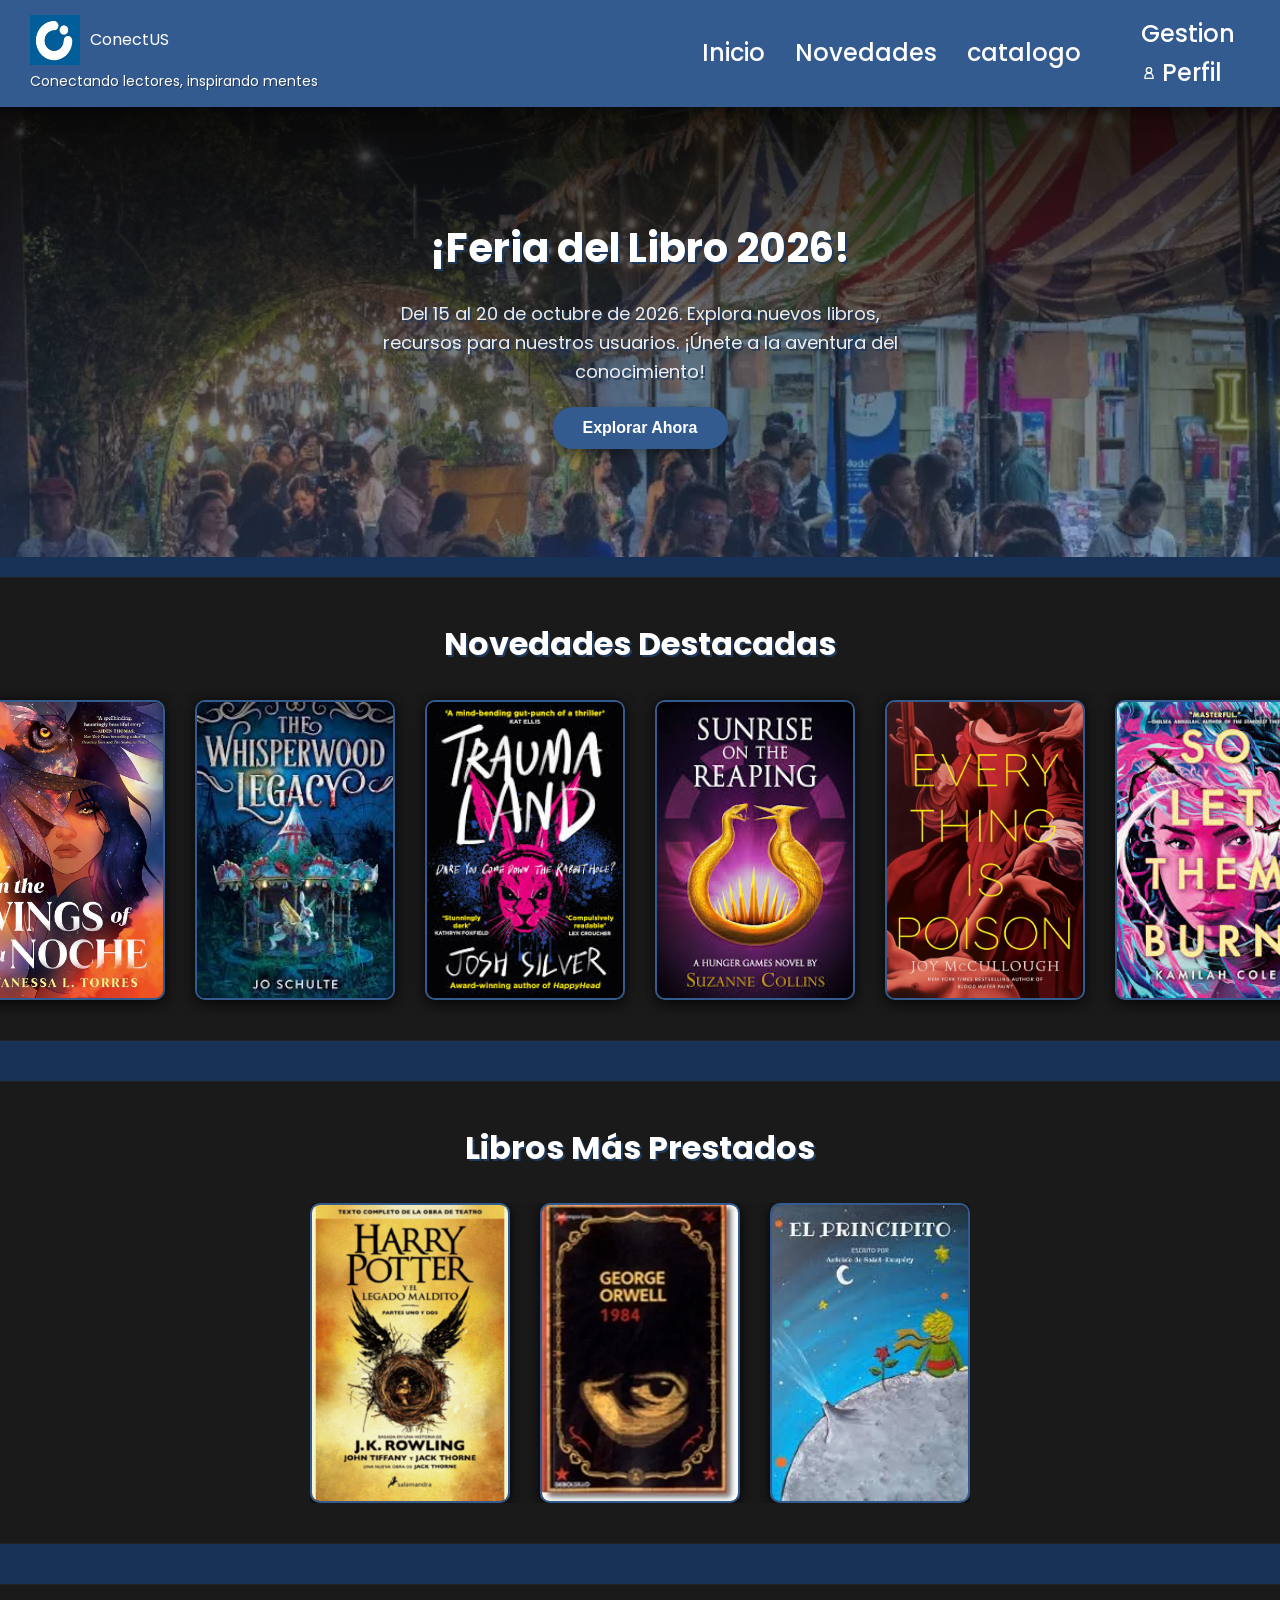
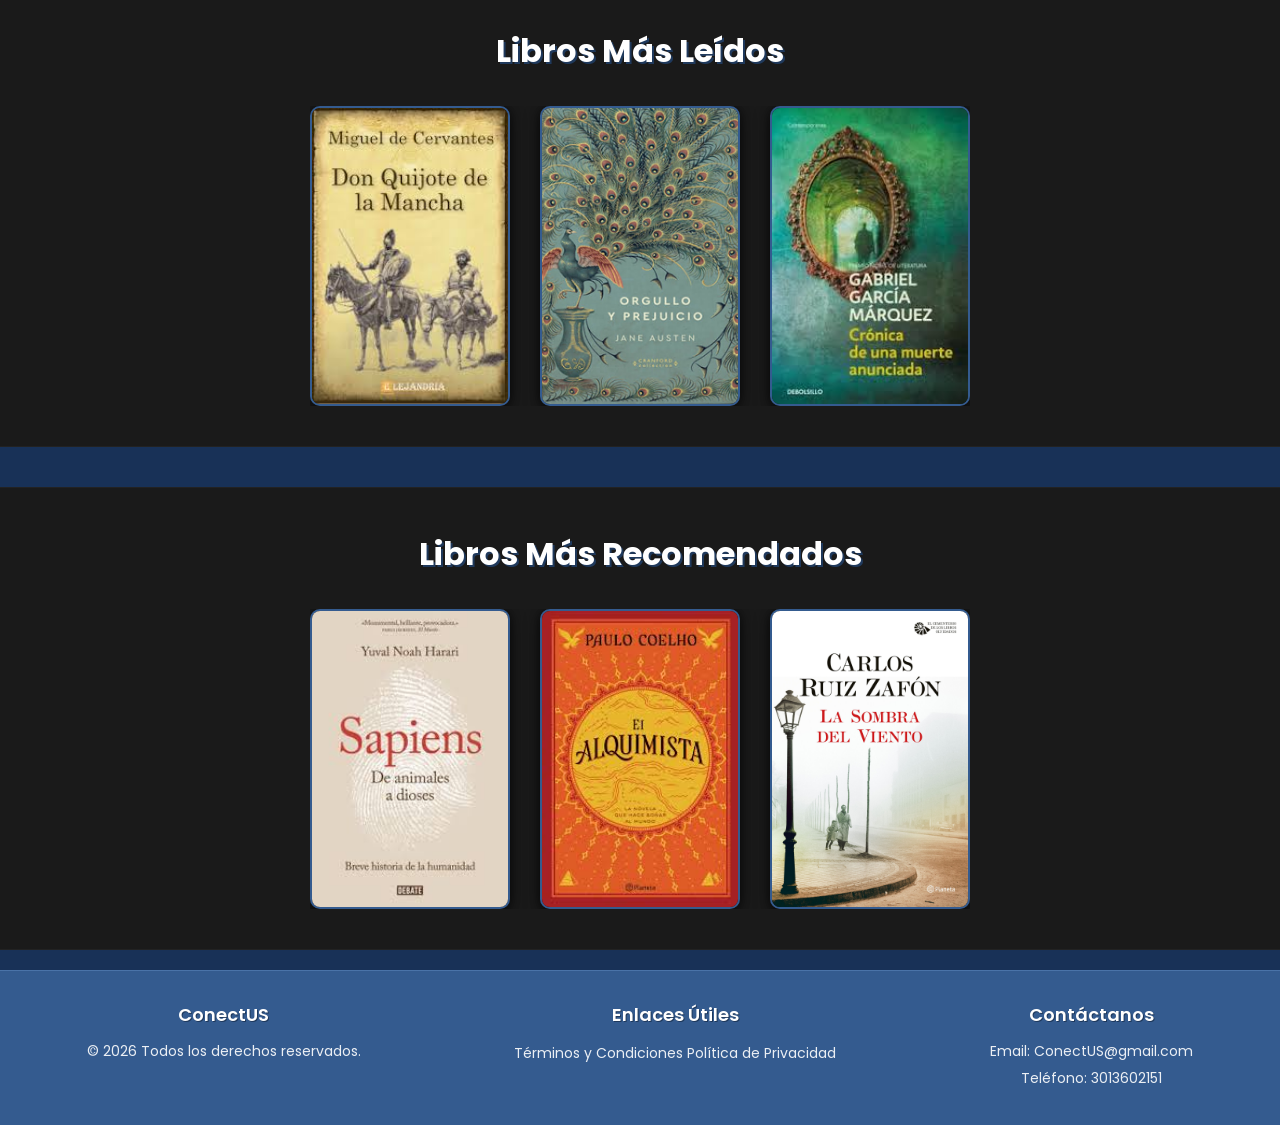
<file: admNovedades.html>
<!DOCTYPE html>
<html lang="es">
<head>
    <meta charset="UTF-8">
    <meta name="viewport" content="width=device-width, initial-scale=1.0">
    <title>Novedades - ConectUS </title>
    <link href="https://fonts.googleapis.com/css2?family=Poppins:wght@400;500;700&display=swap" rel="stylesheet">
    <link rel="stylesheet" href="CSS/novedades.css">
</head>
<body>
    <header>
        <div class="logo">
            <div class="logo-content" onclick="toggleDropdown()">
                <img src="img/escudo.png" alt="Logo ConectUS" class="logo-img">
                <span class="logo-text">ConectUS </span>
            </div>
            <div class="slogan">Conectando lectores, inspirando mentes</div>
            <div class="dropdown-menu" id="dropdownMenu">
                <a href="manual-usuario.html" class="dropdown-item">Manual de usuario</a>
                <a href="creadores.html" class="dropdown-item">Creadores</a>
                <a href="img/mapa de procesos (1).png" class="dropdown-item">Mapa</a>
            </div>
        </div>
        <nav id="nav-menu">
            <a href="adm.html">Inicio</a>
            <a href="admNovedades.html">Novedades</a>
            <a href="admCatalogo.html">catalogo</a>
            <a href="perfil.html" class="nav-link profile-link">
                <div class="dropdown">
                <a href="#" class="nav-link" onclick="toggleReservationsDropdown(event)">Gestion</a>
                <div class="reservations-dropdown" id="reservationsDropdown">
                    <a href="admReservas.html" class="dropdown-item">Reservas</a>
                    <a href="admLibros.html" class="dropdown-item">Libros</a>
                    <a href="admDonaciones.html" class="dropdown-item">Donaciones</a>
                    <a href="admUsuarios.html" class="dropdown-item">Usuarios</a>
                </div>
            <a href="perfil.html" class="nav-link profile-link">
                <svg class="profile-icon" width="16" height="16" viewBox="0 0 24 24" fill="none" stroke="#fff" stroke-width="2">
                    <circle cx="12" cy="8" r="4"/>
                    <path d="M12 12c-3.3 0-6 2.7-6 6v2h12v-2c0-3.3-2.7-6-6-6z"/>
                </svg>
                Perfil
            </a>
        </nav>
        <button class="menu-toggle" aria-label="Alternar menú" onclick="toggleMobileMenu()">
            <span></span>
            <span></span>
            <span></span>
        </button>
    </header>

    <section class="hero">
        <div class="hero-content">
            <h2>¡Feria del Libro 2026!</h2>
            <p>Del 15 al 20 de octubre de 2026. Explora nuevos libros, recursos para nuestros usuarios. ¡Únete a la aventura del conocimiento!</p>
            <button class="explore-btn">Explorar Ahora</button>
        </div>
    </section>

    <section class="novelties">
        <h2>Novedades Destacadas</h2>
        <div class="novelties-grid">
            <div class="novelty-card">
                <input type="checkbox" class="flip-toggle" id="novelty-flip1" hidden>
                <label class="novelty-inner" for="novelty-flip1">
                    <div class="novelty-front">
                        <img src="img libros/On the Wings of La Noche.jpg" alt="On the Wings of La Noche">
                    </div>
                    <div class="novelty-back">
                        <p>Una historia conmovedora: Noche, convertida en lechuza tras la muerte accidental de su novia, acompaña su alma en su tránsito al más allá. Pero cuando conoce a Jax, comienza a cuestionar su deber y su capacidad de seguir adelante.</p>
                    </div>
                </label>
            </div>
            <div class="novelty-card">
                <input type="checkbox" class="flip-toggle" id="novelty-flip2" hidden>
                <label class="novelty-inner" for="novelty-flip2">
                    <div class="novelty-front">
                        <img src="img libros/The Whisperwood Legacy.jpeg" alt="The Whisperwood Legacy">
                    </div>
                    <div class="novelty-back">
                        <p>Fantasía oscura ambientada en un parque temático familiar, con desapariciones, secretos y misterio.</p>
                    </div>
                </label>
            </div>
            <div class="novelty-card">
                <input type="checkbox" class="flip-toggle" id="novelty-flip3" hidden>
                <label class="novelty-inner" for="novelty-flip3">
                    <div class="novelty-front">
                        <img src="img libros/Traumaland.jpeg" alt="Traumaland">
                    </div>
                    <div class="novelty-back">
                        <p>Thriller de realidad virtual con mucha tensión.</p>
                    </div>
                </label>
            </div>
            <div class="novelty-card">
                <input type="checkbox" class="flip-toggle" id="novelty-flip4" hidden>
                <label class="novelty-inner" for="novelty-flip4">
                    <div class="novelty-front">
                        <img src="img libros/images.jpeg" alt="Nueva novela histórica">
                    </div>
                    <div class="novelty-back">
                        <p>Nueva entrega de The Hunger Games, ambientada en el 50.º Juegos del Hambre.</p>
                    </div>
                </label>
            </div>
            <div class="novelty-card">
                <input type="checkbox" class="flip-toggle" id="novelty-flip5" hidden>
                <label class="novelty-inner" for="novelty-flip5">
                    <div class="novelty-front">
                        <img src="img libros/Everything Is Poison.jpg" alt="Nuevo thriller psicológico">
                    </div>
                    <div class="novelty-back">
                        <p>Verso y prosa en un thriller histórico sobre envenenamientos.</p>
                    </div>
                </label>
            </div>
            <div class="novelty-card">
                <input type="checkbox" class="flip-toggle" id="novelty-flip6" hidden>
                <label class="novelty-inner" for="novelty-flip6">
                    <div class="novelty-front">
                        <img src="img libros/images (1).jpeg" alt="So Let Them Burn">
                    </div>
                    <div class="novelty-back">
                        <p>Fantasía juvenil con fuego, poder y transformación.</p>
                    </div>
                </label>
            </div>
        </div>
    </section>

    <section class="top-borrowed">
        <h2>Libros Más Prestados</h2>
        <div class="carousel">
            <div class="carousel-inner">
                <div class="books-track">
                    <!-- Tarjetas originales -->
                    <div class="book-card">
                        <input type="checkbox" class="flip-toggle" id="borrowed-flip1" hidden>
                        <label class="book-inner" for="borrowed-flip1">
                            <div class="book-front">
                                <img src="img libros/Harry Potter.gif" alt="Harry Potter">
                            </div>
                            <div class="book-back">
                                <p>Harry Potter trata de un niño huérfano que descubre que es mago y estudia en el colegio de magia Hogwarts. Allí hace amigos, aprende hechicería y enfrenta muchos peligros. Su mayor enemigo es Lord Voldemort, un mago oscuro que mató a sus padres y quiere dominar el mundo mágico.</p>
                            </div>
                        </label>
                    </div>
                    <div class="book-card">
                        <input type="checkbox" class="flip-toggle" id="borrowed-flip2" hidden>
                        <label class="book-inner" for="borrowed-flip2">
                            <div class="book-front">
                                <img src="img libros/1984.webp" alt="1984">
                            </div>
                            <div class="book-back">
                                <p>1984, de George Orwell, trata de una sociedad futura dominada por un régimen totalitario encabezado por el Gran Hermano, donde no existen la libertad ni la privacidad. El protagonista, Winston Smith, trabaja manipulando la verdad en el Ministerio de la Verdad, pero comienza a cuestionar el control absoluto del Estado.</p>
                            </div>
                        </label>
                    </div>
                    <div class="book-card">
                        <input type="checkbox" class="flip-toggle" id="borrowed-flip3" hidden>
                        <label class="book-inner" for="borrowed-flip3">
                            <div class="book-front">
                                <img src="img libros/El Principito.jpeg" alt="El Principito">
                            </div>
                            <div class="book-back">
                                <p>El Principito, de Antoine de Saint-Exupéry, trata de un pequeño príncipe que viaja por distintos planetas y conoce a varios personajes que representan actitudes de los adultos (como el rey, el vanidoso o el hombre de negocios). Finalmente llega a la Tierra, donde entabla una profunda amistad con un aviador y aprende de un zorro que “lo esencial es invisible a los ojos”.</p>
                            </div>
                        </label>
                    </div>
                    <div class="book-card">
                        <input type="checkbox" class="flip-toggle" id="borrowed-flip4" hidden>
                        <label class="book-inner" for="borrowed-flip4">
                            <div class="book-front">
                                <img src="img libros/El Hobbit.jpeg" alt="El Hobbit">
                            </div>
                            <div class="book-back">
                                <p>Una aventura épica de Bilbo Bolsón en un mundo de fantasía.</p>
                            </div>
                        </label>
                    </div>
                    <div class="book-card">
                        <input type="checkbox" class="flip-toggle" id="borrowed-flip5" hidden>
                        <label class="book-inner" for="borrowed-flip5">
                            <div class="book-front">
                                <img src="img libros/Matar a un Ruiseñor.jpeg" alt="Matar a un Ruiseñor">
                            </div>
                            <div class="book-back">
                                <p>Un drama sobre racismo y justicia en el sur de Estados Unidos.</p>
                            </div>
                        </label>
                    </div>
                    <div class="book-card">
                        <input type="checkbox" class="flip-toggle" id="borrowed-flip6" hidden>
                        <label class="book-inner" for="borrowed-flip6">
                            <div class="book-front">
                                <img src="img libros/Crimen y Castigo.webp" alt="Crimen y Castigo">
                            </div>
                            <div class="book-back">
                                <p>Un estudiante comete un asesinato y enfrenta las consecuencias morales.</p>
                            </div>
                        </label>
                    </div>
                    <div class="book-card">
                        <input type="checkbox" class="flip-toggle" id="borrowed-flip7" hidden>
                        <label class="book-inner" for="borrowed-flip7">
                            <div class="book-front">
                                <img src="img libros/descarga.jpeg" alt="El Gran Gatsby">
                            </div>
                            <div class="book-back">
                                <p>Una historia de amor y ambición en la América de los años 20.</p>
                            </div>
                        </label>
                    </div>
                    <!-- Tarjetas duplicadas para bucle infinito -->
                    <div class="book-card">
                        <input type="checkbox" class="flip-toggle" id="borrowed-flip8" hidden>
                        <label class="book-inner" for="borrowed-flip8">
                            <div class="book-front">
                                <img src="img libros/Harry Potter.gif" alt="Harry Potter">
                            </div>
                            <div class="book-back">
                                <p>Harry Potter trata de un niño huérfano que descubre que es mago y estudia en el colegio de magia Hogwarts. Allí hace amigos, aprende hechicería y enfrenta muchos peligros. Su mayor enemigo es Lord Voldemort, un mago oscuro que mató a sus padres y quiere dominar el mundo mágico.</p>
                            </div>
                        </label>
                    </div>
                    <div class="book-card">
                        <input type="checkbox" class="flip-toggle" id="borrowed-flip9" hidden>
                        <label class="book-inner" for="borrowed-flip9">
                            <div class="book-front">
                                <img src="img libros/1984.webp" alt="1984">
                            </div>
                            <div class="book-back">
                                <p>1984, de George Orwell, trata de una sociedad futura dominada por un régimen totalitario encabezado por el Gran Hermano, donde no existen la libertad ni la privacidad. El protagonista, Winston Smith, trabaja manipulando la verdad en el Ministerio de la Verdad, pero comienza a cuestionar el control absoluto del Estado.</p>
                            </div>
                        </label>
                    </div>
                    <div class="book-card">
                        <input type="checkbox" class="flip-toggle" id="borrowed-flip10" hidden>
                        <label class="book-inner" for="borrowed-flip10">
                            <div class="book-front">
                                <img src="img libros/El Principito.jpeg" alt="El Principito">
                            </div>
                            <div class="book-back">
                                <p>El Principito, de Antoine de Saint-Exupéry, trata de un pequeño príncipe que viaja por distintos planetas y conoce a varios personajes que representan actitudes de los adultos (como el rey, el vanidoso o el hombre de negocios). Finalmente llega a la Tierra, donde entabla una profunda amistad con un aviador y aprende de un zorro que “lo esencial es invisible a los ojos”.</p>
                            </div>
                        </label>
                    </div>
                    <div class="book-card">
                        <input type="checkbox" class="flip-toggle" id="borrowed-flip11" hidden>
                        <label class="book-inner" for="borrowed-flip11">
                            <div class="book-front">
                                <img src="img libros/El Hobbit.jpeg" alt="El Hobbit">
                            </div>
                            <div class="book-back">
                                <p>Una aventura épica de Bilbo Bolsón en un mundo de fantasía.</p>
                            </div>
                        </label>
                    </div>
                    <div class="book-card">
                        <input type="checkbox" class="flip-toggle" id="borrowed-flip12" hidden>
                        <label class="book-inner" for="borrowed-flip12">
                            <div class="book-front">
                                <img src="img libros/Matar a un Ruiseñor.jpeg" alt="Matar a un Ruiseñor">
                            </div>
                            <div class="book-back">
                                <p>Un drama sobre racismo y justicia en el sur de Estados Unidos.</p>
                            </div>
                        </label>
                    </div>
                    <div class="book-card">
                        <input type="checkbox" class="flip-toggle" id="borrowed-flip13" hidden>
                        <label class="book-inner" for="borrowed-flip13">
                            <div class="book-front">
                                <img src="img libros/Crimen y Castigo.webp" alt="Crimen y Castigo">
                            </div>
                            <div class="book-back">
                                <p>Un estudiante comete un asesinato y enfrenta las consecuencias morales.</p>
                            </div>
                        </label>
                    </div>
                    <div class="book-card">
                        <input type="checkbox" class="flip-toggle" id="borrowed-flip14" hidden>
                        <label class="book-inner" for="borrowed-flip14">
                            <div class="book-front">
                                <img src="img libros/descarga.jpeg" alt="El Gran Gatsby">
                            </div>
                            <div class="book-back">
                                <p>Una historia de amor y ambición en la América de los años 20.</p>
                            </div>
                        </label>
                    </div>
                </div>
            </div>
        </div>
    </section>

    <section class="top-read">
        <h2>Libros Más Leídos</h2>
        <div class="carousel">
            <div class="carousel-inner">
                <div class="books-track">
                    <!-- Tarjetas originales -->
                    <div class="book-card">
                        <input type="checkbox" class="flip-toggle" id="read-flip1" hidden>
                        <label class="book-inner" for="read-flip1">
                            <div class="book-front">
                                <img src="img libros/Don Quijote de la Mancha.jpeg" alt="Don Quijote de la Mancha">
                            </div>
                            <div class="book-back">
                                <p>Las aventuras de un caballero y su escudero en la España del siglo XVII.</p>
                            </div>
                        </label>
                    </div>
                    <div class="book-card">
                        <input type="checkbox" class="flip-toggle" id="read-flip2" hidden>
                        <label class="book-inner" for="read-flip2">
                            <div class="book-front">
                                <img src="img libros/Orgullo y Prejuicio.png" alt="Orgullo y Prejuicio">
                            </div>
                            <div class="book-back">
                                <p>Una historia romántica que explora el amor y las clases sociales.</p>
                            </div>
                        </label>
                    </div>
                    <div class="book-card">
                        <input type="checkbox" class="flip-toggle" id="read-flip3" hidden>
                        <label class="book-inner" for="read-flip3">
                            <div class="book-front">
                                <img src="img libros/Crónica de una Muerte Anunciada.jpeg" alt="Crónica de una Muerte Anunciada">
                            </div>
                            <div class="book-back">
                                <p>Un asesinato anunciado en un pequeño pueblo caribeño.</p>
                            </div>
                        </label>
                    </div>
                    <div class="book-card">
                        <input type="checkbox" class="flip-toggle" id="read-flip4" hidden>
                        <label class="book-inner" for="read-flip4">
                            <div class="book-front">
                                <img src="img libros/El Código Da Vinci.webp" alt="El Código Da Vinci">
                            </div>
                            <div class="book-back">
                                <p>Un thriller de misterio sobre símbolos y conspiraciones históricas.</p>
                            </div>
                        </label>
                    </div>
                    <div class="book-card">
                        <input type="checkbox" class="flip-toggle" id="read-flip5" hidden>
                        <label class="book-inner" for="read-flip5">
                            <div class="book-front">
                                <img src="img libros/Harry Potter y la Piedra Filosofal.jpeg" alt="Harry Potter y la Piedra Filosofal">
                            </div>
                            <div class="book-back">
                                <p>Un joven mago descubre su destino en un mundo mágico.</p>
                            </div>
                        </label>
                    </div>
                    <div class="book-card">
                        <input type="checkbox" class="flip-toggle" id="read-flip6" hidden>
                        <label class="book-inner" for="read-flip6">
                            <div class="book-front">
                                <img src="img libros/Las Crónicas de Narnia.webp" alt="Las Crónicas de Narnia">
                            </div>
                            <div class="book-back">
                                <p>Niños descubren un mundo fantástico lleno de aventuras.</p>
                            </div>
                        </label>
                    </div>
                    <div class="book-card">
                        <input type="checkbox" class="flip-toggle" id="read-flip7" hidden>
                        <label class="book-inner" for="read-flip7">
                            <div class="book-front">
                                <img src="img libros/El Perfume.gif" alt="El Perfume">
                            </div>
                            <div class="book-back">
                                <p>Un asesino obsesionado con crear el perfume perfecto.</p>
                            </div>
                        </label>
                    </div>
                    <!-- Tarjetas duplicadas para bucle infinito -->
                    <div class="book-card">
                        <input type="checkbox" class="flip-toggle" id="read-flip8" hidden>
                        <label class="book-inner" for="read-flip8">
                            <div class="book-front">
                                <img src="img libros/Don Quijote de la Mancha.jpeg" alt="Don Quijote de la Mancha">
                            </div>
                            <div class="book-back">
                                <p>Las aventuras de un caballero y su escudero en la España del siglo XVII.</p>
                            </div>
                        </label>
                    </div>
                    <div class="book-card">
                        <input type="checkbox" class="flip-toggle" id="read-flip9" hidden>
                        <label class="book-inner" for="read-flip9">
                            <div class="book-front">
                                <img src="img libros/Orgullo y Prejuicio.png" alt="Orgullo y Prejuicio">
                            </div>
                            <div class="book-back">
                                <p>Una historia romántica que explora el amor y las clases sociales.</p>
                            </div>
                        </label>
                    </div>
                    <div class="book-card">
                        <input type="checkbox" class="flip-toggle" id="read-flip10" hidden>
                        <label class="book-inner" for="read-flip10">
                            <div class="book-front">
                                <img src="img libros/Crónica de una Muerte Anunciada.jpeg" alt="Crónica de una Muerte Anunciada">
                            </div>
                            <div class="book-back">
                                <p>Un asesinato anunciado en un pequeño pueblo caribeño.</p>
                            </div>
                        </label>
                    </div>
                    <div class="book-card">
                        <input type="checkbox" class="flip-toggle" id="read-flip11" hidden>
                        <label class="book-inner" for="read-flip11">
                            <div class="book-front">
                                <img src="img libros/El Código Da Vinci.webp" alt="El Código Da Vinci">
                            </div>
                            <div class="book-back">
                                <p>Un thriller de misterio sobre símbolos y conspiraciones históricas.</p>
                            </div>
                        </label>
                    </div>
                    <div class="book-card">
                        <input type="checkbox" class="flip-toggle" id="read-flip12" hidden>
                        <label class="book-inner" for="read-flip12">
                            <div class="book-front">
                                <img src="img libros/Harry Potter y la Piedra Filosofal.jpeg" alt="Harry Potter y la Piedra Filosofal">
                            </div>
                            <div class="book-back">
                                <p>Un joven mago descubre su destino en un mundo mágico.</p>
                            </div>
                        </label>
                    </div>
                    <div class="book-card">
                        <input type="checkbox" class="flip-toggle" id="read-flip13" hidden>
                        <label class="book-inner" for="read-flip13">
                            <div class="book-front">
                                <img src="img libros/Las Crónicas de Narnia.webp" alt="Las Crónicas de Narnia">
                            </div>
                            <div class="book-back">
                                <p>Niños descubren un mundo fantástico lleno de aventuras.</p>
                            </div>
                        </label>
                    </div>
                    <div class="book-card">
                        <input type="checkbox" class="flip-toggle" id="read-flip14" hidden>
                        <label class="book-inner" for="read-flip14">
                            <div class="book-front">
                                <img src="img libros/El Perfume.gif" alt="El Perfume">
                            </div>
                            <div class="book-back">
                                <p>Un asesino obsesionado con crear el perfume perfecto.</p>
                            </div>
                        </label>
                    </div>
                </div>
            </div>
        </div>
    </section>

    <section class="top-recommended">
        <h2>Libros Más Recomendados</h2>
        <div class="carousel">
            <div class="carousel-inner">
                <div class="books-track">
                    <!-- Tarjetas originales -->
                    <div class="book-card">
                        <input type="checkbox" class="flip-toggle" id="recommended-flip1" hidden>
                        <label class="book-inner" for="recommended-flip1">
                            <div class="book-front">
                                <img src="img libros/De Animales a Dioses.jpeg" alt="Sapiens: De Animales a Dioses">
                            </div>
                            <div class="book-back">
                                <p>Un recorrido por la historia de la humanidad desde sus orígenes.</p>
                            </div>
                        </label>
                    </div>
                    <div class="book-card">
                        <input type="checkbox" class="flip-toggle" id="recommended-flip2" hidden>
                        <label class="book-inner" for="recommended-flip2">
                            <div class="book-front">
                                <img src="img libros/El Alquimista.jpeg" alt="El Alquimista">
                            </div>
                            <div class="book-back">
                                <p>La búsqueda de un joven por su destino y un tesoro mítico.</p>
                            </div>
                        </label>
                    </div>
                    <div class="book-card">
                        <input type="checkbox" class="flip-toggle" id="recommended-flip3" hidden>
                        <label class="book-inner" for="recommended-flip3">
                            <div class="book-front">
                                <img src="img libros/La Sombra del Viento.jpg" alt="La Sombra del Viento">
                            </div>
                            <div class="book-back">
                                <p>Un joven descubre un libro misterioso en la Barcelona de posguerra.</p>
                            </div>
                        </label>
                    </div>
                    <div class="book-card">
                        <input type="checkbox" class="flip-toggle" id="recommended-flip4" hidden>
                        <label class="book-inner" for="recommended-flip4">
                            <div class="book-front">
                                <img src="img libros/El Paciente Silencioso.jpeg" alt="El Paciente Silencioso">
                            </div>
                            <div class="book-back">
                                <p>Un thriller sobre una mujer que no habla tras un crimen.</p>
                            </div>
                        </label>
                    </div>
                    <div class="book-card">
                        <input type="checkbox" class="flip-toggle" id="recommended-flip5" hidden>
                        <label class="book-inner" for="recommended-flip5">
                            <div class="book-front">
                                <img src="img libros/Homo Deus.jpeg" alt="Homo Deus">
                            </div>
                            <div class="book-back">
                                <p>Explora el futuro de la humanidad y la tecnología.</p>
                            </div>
                        </label>
                    </div>
                    <div class="book-card">
                        <input type="checkbox" class="flip-toggle" id="recommended-flip6" hidden>
                        <label class="book-inner" for="recommended-flip6">
                            <div class="book-front">
                                <img src="img libros/El Laberinto de los Espíritus.jpeg" alt="El Laberinto de los Espíritus">
                            </div>
                            <div class="book-back">
                                <p>Un misterio literario en la Barcelona del siglo XX.</p>
                            </div>
                        </label>
                    </div>
                    <div class="book-card">
                        <input type="checkbox" class="flip-toggle" id="recommended-flip7" hidden>
                        <label class="book-inner" for="recommended-flip7">
                            <div class="book-front">
                                <img src="img libros/El Silmarillion.jpeg" alt="El Silmarillion">
                            </div>
                            <div class="book-back">
                                <p>Mitología y orígenes del universo de Tolkien.</p>
                            </div>
                        </label>
                    </div>
                    <!-- Tarjetas duplicadas para bucle infinito -->
                    <div class="book-card">
                        <input type="checkbox" class="flip-toggle" id="recommended-flip8" hidden>
                        <label class="book-inner" for="recommended-flip8">
                            <div class="book-front">
                                <img src="img libros/De Animales a Dioses.jpeg" alt="Sapiens: De Animales a Dioses">
                            </div>
                            <div class="book-back">
                                <p>Un recorrido por la historia de la humanidad desde sus orígenes.</p>
                            </div>
                        </label>
                    </div>
                    <div class="book-card">
                        <input type="checkbox" class="flip-toggle" id="recommended-flip9" hidden>
                        <label class="book-inner" for="recommended-flip9">
                            <div class="book-front">
                                <img src="img libros/El Alquimista.jpeg" alt="El Alquimista">
                            </div>
                            <div class="book-back">
                                <p>La búsqueda de un joven por su destino y un tesoro mítico.</p>
                            </div>
                        </label>
                    </div>
                    <div class="book-card">
                        <input type="checkbox" class="flip-toggle" id="recommended-flip10" hidden>
                        <label class="book-inner" for="recommended-flip10">
                            <div class="book-front">
                                <img src="img libros/La Sombra del Viento.jpg" alt="La Sombra del Viento">
                            </div>
                            <div class="book-back">
                                <p>Un joven descubre un libro misterioso en la Barcelona de posguerra.</p>
                            </div>
                        </label>
                    </div>
                    <div class="book-card">
                        <input type="checkbox" class="flip-toggle" id="recommended-flip11" hidden>
                        <label class="book-inner" for="recommended-flip11">
                            <div class="book-front">
                                <img src="img libros/El Paciente Silencioso.jpeg" alt="El Paciente Silencioso">
                            </div>
                            <div class="book-back">
                                <p>Un thriller sobre una mujer que no habla tras un crimen.</p>
                            </div>
                        </label>
                    </div>
                    <div class="book-card">
                        <input type="checkbox" class="flip-toggle" id="recommended-flip12" hidden>
                        <label class="book-inner" for="recommended-flip12">
                            <div class="book-front">
                                <img src="img libros/Homo Deus.jpeg" alt="Homo Deus">
                            </div>
                            <div class="book-back">
                                <p>Explora el futuro de la humanidad y la tecnología.</p>
                            </div>
                        </label>
                    </div>
                    <div class="book-card">
                        <input type="checkbox" class="flip-toggle" id="recommended-flip13" hidden>
                        <label class="book-inner" for="recommended-flip13">
                            <div class="book-front">
                                <img src="img libros/El Laberinto de los Espíritus.jpeg" alt="El Laberinto de los Espíritus">
                            </div>
                            <div class="book-back">
                                <p>Un misterio literario en la Barcelona del siglo XX.</p>
                            </div>
                        </label>
                    </div>
                    <div class="book-card">
                        <input type="checkbox" class="flip-toggle" id="recommended-flip14" hidden>
                        <label class="book-inner" for="recommended-flip14">
                            <div class="book-front">
                                <img src="img libros/El Silmarillion.jpeg" alt="El Silmarillion">
                            </div>
                            <div class="book-back">
                                <p>Mitología y orígenes del universo de Tolkien.</p>
                            </div>
                        </label>
                    </div>
                </div>
            </div>
        </div>
    </section>

    <footer>
        <div class="footer-content">
            <div class="footer-section">
                <h4>ConectUS </h4>
                <p>© 2026 Todos los derechos reservados.</p>
            </div>
            <div class="footer-section">
                <h4>Enlaces Útiles</h4>
                <a href="#">Términos y Condiciones</a>
                <a href="#">Política de Privacidad</a>
            </div>
            <div class="footer-section">
                <h4>Contáctanos</h4>
                <p>Email: ConectUS@gmail.com</p>
                <p>Teléfono: 3013602151</p>
            </div>
        </div>
    </footer>
</body>
</html>
</file>
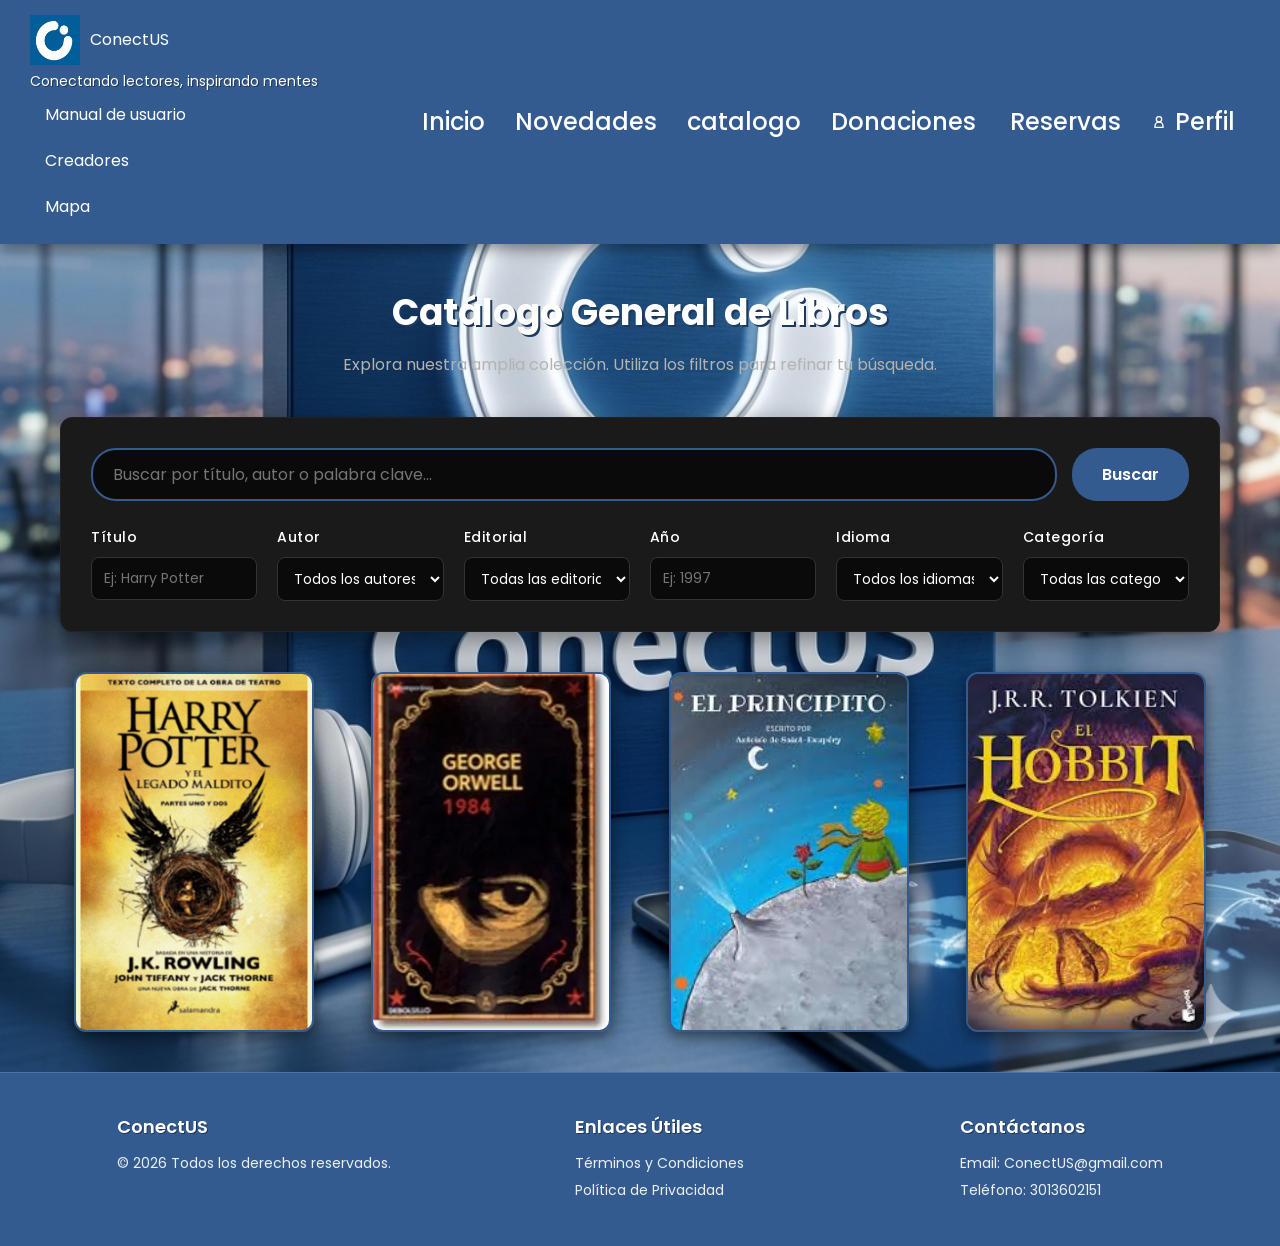
<file: catalogo.html>
<!DOCTYPE html>
<html lang="es">
<head>
    <meta charset="UTF-8">
    <meta name="viewport" content="width=device-width, initial-scale=1.0">
    <title>Catálogo - ConectUS</title>
    <link href="https://fonts.googleapis.com/css2?family=Poppins:wght@400;500;700&display=swap" rel="stylesheet">
    <link rel="stylesheet" href="CSS/catalogo.css">
</head>
<body>
    <header>
        <div class="logo">
            <div class="logo-content" onclick="toggleDropdown()">
                <img src="img/escudo.png" alt="Logo ConectUS" class="logo-img">
                <span class="logo-text">ConectUS </span>
            </div>
            <div class="slogan">Conectando lectores, inspirando mentes</div>
            <div class="dropdown-menu" id="dropdownMenu">
                <a href="manual-usuario.html" class="dropdown-item">Manual de usuario</a>
                <a href="creadores.html" class="dropdown-item">Creadores</a>
                <a href="img/mapa de procesos (1).png" class="dropdown-item">Mapa</a>
            </div>
        </div>
        <nav id="nav-menu">
            <a href="index.html">Inicio</a>
            <a href="novedades.html">Novedades</a>
            <a href="catalogo.html">catalogo</a>
            <div class="dropdown">
                
                <a href="#" class="nav-link" onclick="toggleReservationsDropdown(event)">Donaciones</a>
                <div class="reservations-dropdown" id="reservationsDropdown">
                    <a href="donaciones.html" class="dropdown-item">Donaciones</a>
                    <a href="misDonaciones.html" class="dropdown-item">Mis Donados</a>
                </div>
                <a href="#" class="nav-link" onclick="toggleReservationsDropdown(event)">Reservas</a>
                <div class="reservations-dropdown" id="reservationsDropdown">
                    <a href="reservas.html" class="dropdown-item">Reservas</a>
                    <a href="misReservas.html" class="dropdown-item">Mis Reservados</a>
                </div>
            </div>
            <a href="perfil.html" class="nav-link profile-link">
                <svg class="profile-icon" width="16" height="16" viewBox="0 0 24 24" fill="none" stroke="#fff" stroke-width="2">
                    <circle cx="12" cy="8" r="4"/>
                    <path d="M12 12c-3.3 0-6 2.7-6 6v2h12v-2c0-3.3-2.7-6-6-6z"/>
                </svg>
                Perfil
            </a>
        </nav>
        <button class="menu-toggle" aria-label="Alternar menú" onclick="toggleMobileMenu()">
            <span></span>
            <span></span>
            <span></span>
        </button>
    </header>

    <main class="catalog-container">
        <section class="catalog-header">
            <h2>Catálogo General de Libros</h2>
            <p>Explora nuestra amplia colección. Utiliza los filtros para refinar tu búsqueda.</p>
        </section>

        <section class="search-filter-section">
            <div class="search-wrapper">
                <input type="text" id="search-input" placeholder="Buscar por título, autor o palabra clave...">
                <button class="search-btn">Buscar</button>
            </div>

            <div class="filters-grid">
                <div class="filter-group">
                    <label for="filter-title">Título</label>
                    <input type="text" id="filter-title" placeholder="Ej: Harry Potter">
                </div>

                <div class="filter-group">
                    <label for="filter-author">Autor</label>
                    <select id="filter-author">
                        <option value="">Todos los autores</option>
                        <option value="j-k-rowling">J.K. Rowling</option>
                        <option value="george-orwell">George Orwell</option>
                        <option value="saint-exupery">Antoine de Saint-Exupéry</option>
                        <option value="j-r-r-tolkien">J.R.R. Tolkien</option>
                    </select>
                </div>

                <div class="filter-group">
                    <label for="filter-editorial">Editorial</label>
                    <select id="filter-editorial">
                        <option value="">Todas las editoriales</option>
                        <option value="salamandra">Salamandra</option>
                        <option value="debolsillo">Debolsillo</option>
                        <option value="minotauro">Minotauro</option>
                        <option value="alfaguara">Alfaguara</option>
                    </select>
                </div>

                <div class="filter-group">
                    <label for="filter-year">Año</label>
                    <input type="number" id="filter-year" placeholder="Ej: 1997" min="1500" max="2026">
                </div>

                <div class="filter-group">
                    <label for="filter-language">Idioma</label>
                    <select id="filter-language">
                        <option value="">Todos los idiomas</option>
                        <option value="es">Español</option>
                        <option value="en">Inglés</option>
                        <option value="fr">Francés</option>
                    </select>
                </div>

                <div class="filter-group">
                    <label for="filter-category">Categoría</label>
                    <select id="filter-category">
                        <option value="">Todas las categorías</option>
                        <option value="fantasia">Fantasía</option>
                        <option value="distopia">Distopía</option>
                        <option value="clasico">Clásico Literario</option>
                        <option value="misterio">Misterio / Thriller</option>
                    </select>
                </div>
            </div>
        </section>

        <section class="catalog-grid-section">
            <div class="catalog-grid">
                
                <div class="book-card" data-title="Harry Potter y la Piedra Filosofal" data-author="j-k-rowling" data-editorial="salamandra" data-year="1997" data-language="es" data-category="fantasia">
                    <input type="checkbox" class="flip-toggle" id="catalog-flip1" hidden>
                    <label class="book-inner" for="catalog-flip1">
                        <div class="book-front">
                            <img src="img libros/Harry Potter.gif" alt="Harry Potter y la Piedra Filosofal">
                        </div>
                        <div class="book-back">
                            <div class="book-info-content">
                                <h3>Harry Potter y la Piedra Filosofal</h3>
                                <p class="synopsis">Un niño huérfano descubre que es mago y asiste a Hogwarts.</p>
                                <ul class="metadata-list">
                                    <li><strong>Autor:</strong> J.K. Rowling</li>
                                    <li><strong>Editorial:</strong> Salamandra</li>
                                    <li><strong>Año:</strong> 1997</li>
                                    <li><strong>Idioma:</strong> Español</li>
                                    <li><strong>Categoría:</strong> Fantasía</li>
                                </ul>
                            </div>
                        </div>
                    </label>
                </div>

                <div class="book-card" data-title="1984" data-author="george-orwell" data-editorial="debolsillo" data-year="1949" data-language="es" data-category="distopia">
                    <input type="checkbox" class="flip-toggle" id="catalog-flip2" hidden>
                    <label class="book-inner" for="catalog-flip2">
                        <div class="book-front">
                            <img src="img libros/1984.webp" alt="1984">
                        </div>
                        <div class="book-back">
                            <div class="book-info-content">
                                <h3>1984</h3>
                                <p class="synopsis">Sociedad futura dominada por un régimen totalitario encabezado por el Gran Hermano.</p>
                                <ul class="metadata-list">
                                    <li><strong>Autor:</strong> George Orwell</li>
                                    <li><strong>Editorial:</strong> Debolsillo</li>
                                    <li><strong>Año:</strong> 1949</li>
                                    <li><strong>Idioma:</strong> Español</li>
                                    <li><strong>Categoría:</strong> Distopía</li>
                                </ul>
                            </div>
                        </div>
                    </label>
                </div>

                <div class="book-card" data-title="El Principito" data-author="saint-exupery" data-editorial="salamandra" data-year="1943" data-language="es" data-category="clasico">
                    <input type="checkbox" class="flip-toggle" id="catalog-flip3" hidden>
                    <label class="book-inner" for="catalog-flip3">
                        <div class="book-front">
                            <img src="img libros/El Principito.jpeg" alt="El Principito">
                        </div>
                        <div class="book-back">
                            <div class="book-info-content">
                                <h3>El Principito</h3>
                                <p class="synopsis">Un pequeño príncipe viaja por distintos planetas aprendiendo lecciones sobre la vida.</p>
                                <ul class="metadata-list">
                                    <li><strong>Autor:</strong> A. de Saint-Exupéry</li>
                                    <li><strong>Editorial:</strong> Salamandra</li>
                                    <li><strong>Año:</strong> 1943</li>
                                    <li><strong>Idioma:</strong> Español</li>
                                    <li><strong>Categoría:</strong> Clásico</li>
                                </ul>
                            </div>
                        </div>
                    </label>
                </div>

                <div class="book-card" data-title="El Hobbit" data-author="j-r-r-tolkien" data-editorial="minotauro" data-year="1937" data-language="en" data-category="fantasia">
                    <input type="checkbox" class="flip-toggle" id="catalog-flip4" hidden>
                    <label class="book-inner" for="catalog-flip4">
                        <div class="book-front">
                            <img src="img libros/El Hobbit.jpeg" alt="El Hobbit">
                        </div>
                        <div class="book-back">
                            <div class="book-info-content">
                                <h3>El Hobbit</h3>
                                <p class="synopsis">La gran aventura épica de Bilbo Bolsón junto a Gandalf y los enanos.</p>
                                <ul class="metadata-list">
                                    <li><strong>Autor:</strong> J.R.R. Tolkien</li>
                                    <li><strong>Editorial:</strong> Minotauro</li>
                                    <li><strong>Año:</strong> 1937</li>
                                    <li><strong>Idioma:</strong> Inglés</li>
                                    <li><strong>Categoría:</strong> Fantasía</li>
                                </ul>
                            </div>
                        </div>
                    </label>
                </div>

            </div>
        </section>
    </main>

    <footer>
        <div class="footer-content">
            <div class="footer-section">
                <h4>ConectUS</h4>
                <p>© 2026 Todos los derechos reservados.</p>
            </div>
            <div class="footer-section">
                <h4>Enlaces Útiles</h4>
                <a href="#">Términos y Condiciones</a>
                <a href="#">Política de Privacidad</a>
            </div>
            <div class="footer-section">
                <h4>Contáctanos</h4>
                <p>Email: ConectUS@gmail.com</p>
                <p>Teléfono: 3013602151</p>
            </div>
        </div>
    </footer>
</body>
</html>
</file>
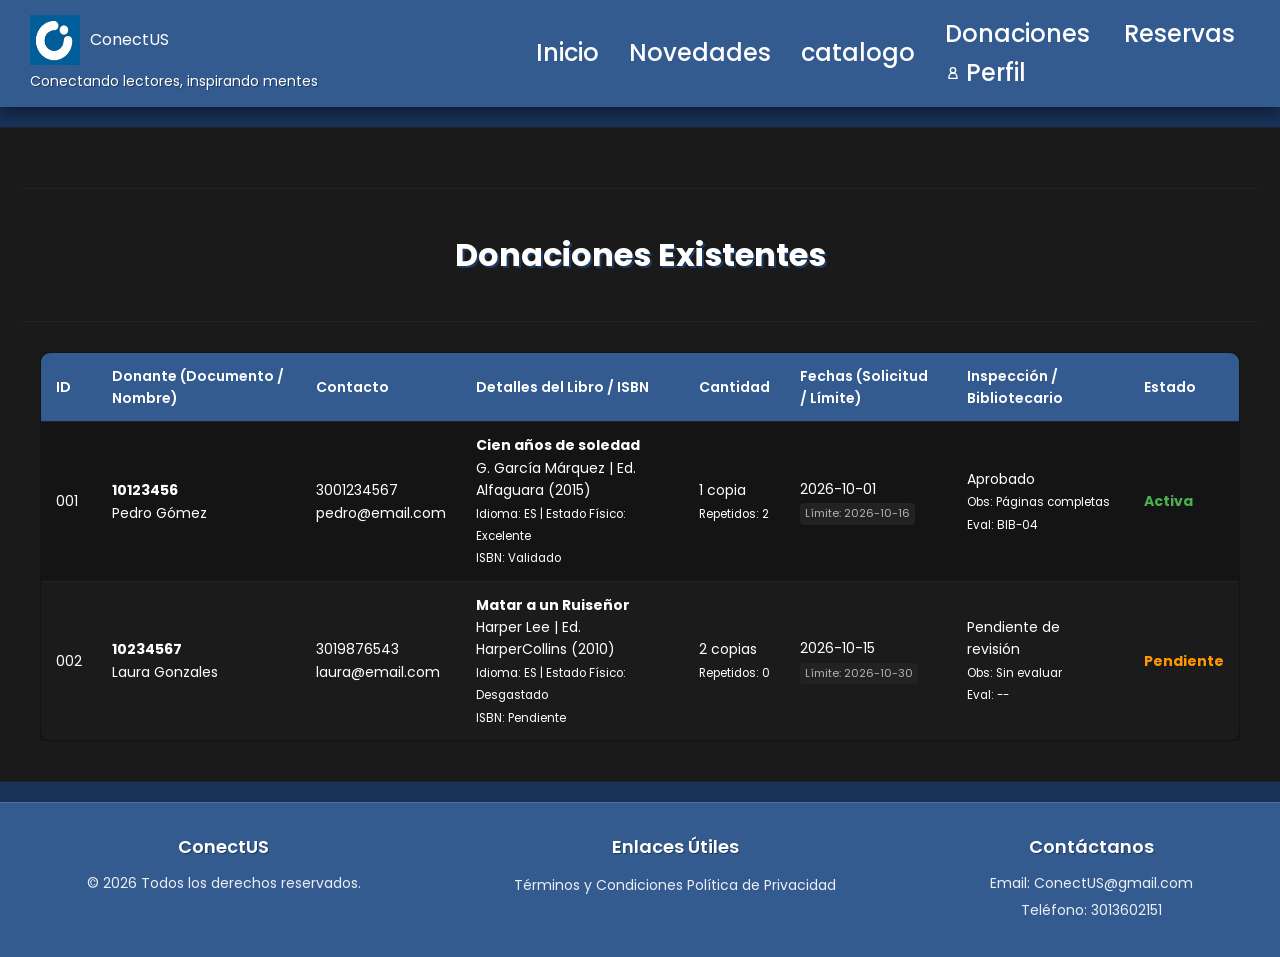
<file: misDonaciones.html>
<!DOCTYPE html>
<html lang="es">
<head>
    <meta charset="UTF-8">
    <meta name="viewport" content="width=device-width, initial-scale=1.0">
    <title>Donaciones - ConectUS</title>
    <link href="https://fonts.googleapis.com/css2?family=Poppins:wght@400;500;700&display=swap" rel="stylesheet">
    <link rel="stylesheet" href="CSS/donaciones.css">
</head>
<body>
    <header>
        <div class="logo">
            <div class="logo-content" onclick="toggleDropdown()">
                <img src="img/escudo.png" alt="Logo ConectUS" class="logo-img">
                <span class="logo-text">ConectUS </span>
            </div>
            <div class="slogan">Conectando lectores, inspirando mentes</div>
            <div class="dropdown-menu" id="dropdownMenu">
                <a href="manual-usuario.html" class="dropdown-item">Manual de usuario</a>
                <a href="creadores.html" class="dropdown-item">Creadores</a>
                <a href="img/mapa de procesos (1).png" class="dropdown-item">Mapa</a>
            </div>
        </div>
        <nav id="nav-menu">
            <a href="index.html">Inicio</a>
            <a href="novedades.html">Novedades</a>
            <a href="catalogo.html">catalogo</a>
            <div class="dropdown">
                <a href="#" class="nav-link" onclick="toggleReservationsDropdown(event)">Donaciones</a>
                <div class="reservations-dropdown" id="reservationsDropdown">
                    <a href="donaciones.html" class="dropdown-item">Donaciones</a>
                    <a href="misDonaciones.html" class="dropdown-item">Mis Donados</a>
                </div>
                <a href="#" class="nav-link" onclick="toggleReservationsDropdown(event)">Reservas</a>
                <div class="reservations-dropdown" id="reservationsDropdown">
                    <a href="reservas.html" class="dropdown-item">Reservas</a>
                    <a href="misReservas.html" class="dropdown-item">Mis Reservados</a>
                </div>
            <a href="perfil.html" class="nav-link profile-link">
                <svg class="profile-icon" width="16" height="16" viewBox="0 0 24 24" fill="none" stroke="#fff" stroke-width="2">
                    <circle cx="12" cy="8" r="4"/>
                    <path d="M12 12c-3.3 0-6 2.7-6 6v2h12v-2c0-3.3-2.7-6-6-6z"/>
                </svg>
                Perfil
            </a>
        </nav>
        <button class="menu-toggle" aria-label="Alternar menú" onclick="toggleMobileMenu()">
            <span></span>
            <span></span>
            <span></span>
        </button>
    </header>
    
    <section class="donations-table">
        <h2>Donaciones Existentes</h2>
        <div class="table-container">
            <table>
                <thead>
                    <tr>
                        <th>ID</th>
                        <th>Donante (Documento / Nombre)</th>
                        <th>Contacto</th>
                        <th>Detalles del Libro / ISBN</th>
                        <th>Cantidad</th>
                        <th>Fechas (Solicitud / Límite)</th>
                        <th>Inspección / Bibliotecario</th>
                        <th>Estado</th>
                    </tr>
                </thead>
                <tbody>
                    <tr>
                        <td>001</td>
                        <td><strong>10123456</strong><br>Pedro Gómez</td>
                        <td>3001234567<br>pedro@email.com</td>
                        <td><strong>Cien años de soledad</strong><br>G. García Márquez | Ed. Alfaguara (2015)<br><small>Idioma: ES | Estado Físico: Excelente</small><br><small>ISBN: Validado</small></td>
                        <td>1 copia<br><small>Repetidos: 2</small></td>
                        <td>2026-10-01<br><small class="status-date-badge">Límite: 2026-10-16</small></td>
                        <td>Aprobado<br><small>Obs: Páginas completas</small><br><small>Eval: BIB-04</small></td>
                        <td class="status-active">Activa</td>
                    </tr>
                    <tr>
                        <td>002</td>
                        <td><strong>10234567</strong><br>Laura Gonzales</td>
                        <td>3019876543<br>laura@email.com</td>
                        <td><strong>Matar a un Ruiseñor</strong><br>Harper Lee | Ed. HarperCollins (2010)<br><small>Idioma: ES | Estado Físico: Desgastado</small><br><small>ISBN: Pendiente</small></td>
                        <td>2 copias<br><small>Repetidos: 0</small></td>
                        <td>2026-10-15<br><small class="status-date-badge">Límite: 2026-10-30</small></td>
                        <td>Pendiente de revisión<br><small>Obs: Sin evaluar</small><br><small>Eval: --</small></td>
                        <td class="status-pending">Pendiente</td>
                    </tr>
                </tbody>
            </table>
        </div>
    </section>


    <footer>
        <div class="footer-content">
            <div class="footer-section">
                <h4>ConectUS</h4>
                <p>© 2026 Todos los derechos reservados.</p>
            </div>
            <div class="footer-section">
                <h4>Enlaces Útiles</h4>
                <a href="#">Términos y Condiciones</a>
                <a href="#">Política de Privacidad</a>
            </div>
            <div class="footer-section">
                <h4>Contáctanos</h4>
                <p>Email: ConectUS@gmail.com</p>
                <p>Teléfono: 3013602151</p>
            </div>
        </div>
    </footer>

    <script>
        const donationDateInput = document.getElementById('donation-date');
        const deliveryDateInput = document.getElementById('delivery-date');
        const form = document.getElementById('donation-form');
        const bookPhotoInput = document.getElementById('book-photo');
        const bookPhotoPreview = document.getElementById('book-photo-preview');
        const fileLabelText = document.getElementById('file-label-text');
        const tableBody = document.querySelector('.donations-table tbody');

        let nextId = 3; 

        function formatDateLocal(date) {
            const year = date.getFullYear();
            const month = String(date.getMonth() + 1).padStart(2, '0');
            const day = String(date.getDate()).padStart(2, '0');
            return `${year}-${month}-${day}`;
        }

        // Procesar visualización de foto en tiempo real
        bookPhotoInput.addEventListener('change', function() {
            const file = this.files[0];
            if (file) {
                fileLabelText.textContent = `✓ ${file.name}`;
                fileLabelText.style.borderColor = 'var(--color-primary-hover)';
                fileLabelText.style.color = 'var(--color-text-white)';
                
                const reader = new FileReader();
                reader.addEventListener('load', function() {
                    bookPhotoPreview.setAttribute('src', this.result);
                    bookPhotoPreview.style.display = 'block';
                });
                reader.readAsDataURL(file);
            } else {
                fileLabelText.textContent = "Seleccionar o arrastrar foto aquí";
                fileLabelText.style.borderColor = '#444';
                bookPhotoPreview.style.display = 'none';
            }
        });

        // Automatización del cálculo de fechas (Evita desfases UTC)
        donationDateInput.addEventListener('change', () => {
            if (donationDateInput.value) {
                const [year, month, day] = donationDateInput.value.split('-').map(Number);
                const donationDate = new Date(year, month - 1, day);
                
                const maxDeliveryDate = new Date(donationDate);
                maxDeliveryDate.setDate(donationDate.getDate() + 15);
                
                deliveryDateInput.value = formatDateLocal(maxDeliveryDate);
            }
        });

        // Intercepción del Formulario e Inserción Dinámica en Tabla
        form.addEventListener('submit', (e) => {
            e.preventDefault();

            const documentUser = document.getElementById('user-document').value;
            const nameUser = `${document.getElementById('user-firstname').value} ${document.getElementById('user-lastname').value}`;
            const phoneUser = document.getElementById('user-phone').value;
            const emailUser = document.getElementById('user-email').value;
            
            const titleBook = document.getElementById('book-title').value;
            const authorBook = document.getElementById('book-author').value;
            const editorialBook = document.getElementById('book-editorial').value;
            const yearBook = document.getElementById('book-year').value;
            const langBook = document.getElementById('book-lang').value;
            const physicalBook = document.getElementById('book-physical').value;
            const quantityBook = document.getElementById('book-quantity').value;
            
            const reqDate = donationDateInput.value;
            const limitDate = deliveryDateInput.value;
            const userComments = document.getElementById('comments').value || 'Sin observaciones';

            const formattedId = String(nextId).padStart(3, '0');
            nextId++;

            const newRow = document.createElement('tr');
            
            newRow.innerHTML = `
                <td>${formattedId}</td>
                <td><strong>${documentUser}</strong><br>${nameUser}</td>
                <td>${phoneUser}<br><small style="color:var(--color-text-muted);">${emailUser}</small></td>
                <td><strong>${titleBook}</strong><br>${authorBook} | Ed. ${editorialBook} (${yearBook})<br><small>Idioma: ${langBook.substring(0,2).toUpperCase()} | Estado Físico: ${physicalBook}</small><br><small style="color:var(--color-primary-hover)">ISBN: Pendiente</small></td>
                <td>${quantityBook} ${quantityBook == 1 ? 'copia' : 'copias'}<br><small>Repetidos: 0</small></td>
                <td>${reqDate}<br><small class="status-date-badge">Límite: ${limitDate}</small></td>
                <td>Pendiente revisión<br><small>Obs: ${userComments}</small><br><small>Eval: --</small></td>
                <td class="status-pending">Pendiente</td>
            `;

            tableBody.insertBefore(newRow, tableBody.firstChild);

            alert(`¡Registro Exitoso! La donación se ha añadido arriba con el ID: ${formattedId}`);
            form.reset();
            fileLabelText.textContent = "Seleccionar o arrastrar foto aquí";
            bookPhotoPreview.style.display = 'none';
        });

        // Toggle del Menú Hamburguesa en Mobile
        document.querySelector('.menu-toggle').addEventListener('click', () => {
            document.getElementById('nav-menu').classList.toggle('active');
        });
    </script>
</body>
</html>
</file>
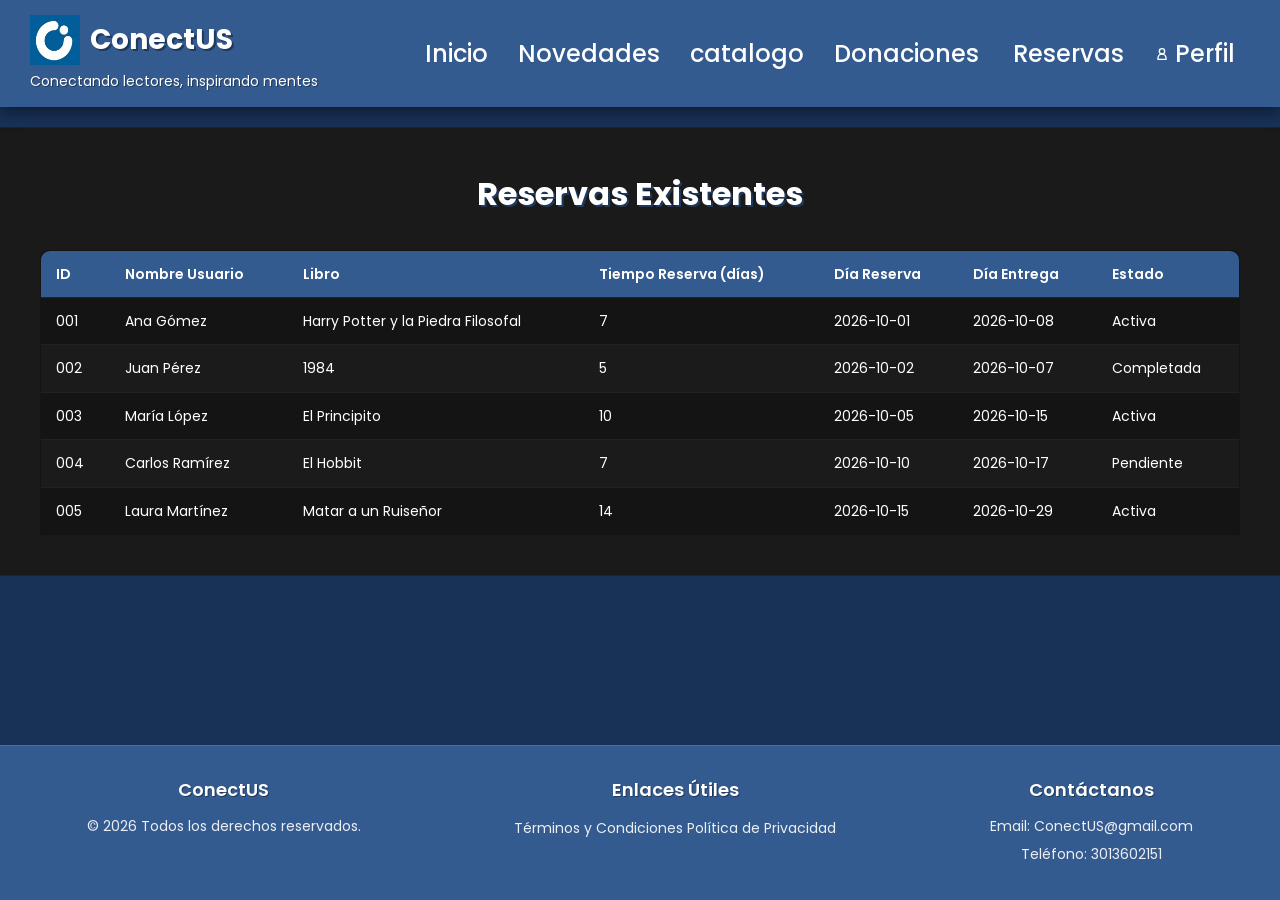
<file: misReservas.html>
<!DOCTYPE html>
<html lang="es">
<head>
    <meta charset="UTF-8">
    <meta name="viewport" content="width=device-width, initial-scale=1.0">
    <title>Reservas - ConectUS </title>
    <link href="https://fonts.googleapis.com/css2?family=Poppins:wght@400;500;700&display=swap" rel="stylesheet">
    <link rel="stylesheet" href="CSS/reservas.css">
</head>
<body>
    <header>
        <div class="logo">
            <div class="logo-content">
                <img src="img/escudo.png" alt="Logo ConectUS" class="logo-img">
                <h1>ConectUS </h1>
            </div>
            <div class="slogan">Conectando lectores, inspirando mentes</div>
            <div class="dropdown-menu" id="dropdownMenu">
                <a href="#" class="dropdown-item">Manual de usuario</a>
                <a href="#" class="dropdown-item">Servicio de ayuda</a>
                <a href="#" class="dropdown-item">Creadores</a>
            </div>
        </div>
        <nav id="nav-menu">
            <a href="index.html">Inicio</a>
            <a href="novedades.html">Novedades</a>
            <a href="catalogo.html">catalogo</a>
            <div class="dropdown">
                <a href="#" class="nav-link" onclick="toggleReservationsDropdown(event)">Donaciones</a>
                <div class="reservations-dropdown" id="reservationsDropdown">
                    <a href="donaciones.html" class="dropdown-item">Donaciones</a>
                    <a href="misDonaciones.html" class="dropdown-item">Mis Donados</a>
                </div>
                <a href="#" class="nav-link" onclick="toggleReservationsDropdown(event)">Reservas</a>
                <div class="reservations-dropdown" id="reservationsDropdown">
                    <a href="reservas.html" class="dropdown-item">Reservas</a>
                    <a href="misReservas.html" class="dropdown-item">Mis Reservados</a>
                </div>
            </div>
            
            <a href="perfil.html" class="nav-link profile-link">
                <svg class="profile-icon" width="16" height="16" viewBox="0 0 24 24" fill="none" stroke="#fff" stroke-width="2">
                    <circle cx="12" cy="8" r="4"/>
                    <path d="M12 12c-3.3 0-6 2.7-6 6v2h12v-2c0-3.3-2.7-6-6-6z"/>
                </svg>
                Perfil
            </a>
        </nav>
        <button class="menu-toggle" aria-label="Alternar menú">
            <span></span>
            <span></span>
            <span></span>
        </button>
    </header>
       <section class="reservations-table">
        <h2>Reservas Existentes</h2>
        <div class="table-container">
            <table>
                <thead>
                    <tr>
                        <th>ID</th>
                        <th>Nombre Usuario</th>
                        <th>Libro</th>
                        <th>Tiempo Reserva (días)</th>
                        <th>Día Reserva</th>
                        <th>Día Entrega</th>
                        <th>Estado</th>
                    </tr>
                </thead>
                <tbody>
                    <tr>
                        <td>001</td>
                        <td>Ana Gómez</td>
                        <td>Harry Potter y la Piedra Filosofal</td>
                        <td>7</td>
                        <td>2026-10-01</td>
                        <td>2026-10-08</td>
                        <td>Activa</td>
                    </tr>
                    <tr>
                        <td>002</td>
                        <td>Juan Pérez</td>
                        <td>1984</td>
                        <td>5</td>
                        <td>2026-10-02</td>
                        <td>2026-10-07</td>
                        <td>Completada</td>
                    </tr>
                    <tr>
                        <td>003</td>
                        <td>María López</td>
                        <td>El Principito</td>
                        <td>10</td>
                        <td>2026-10-05</td>
                        <td>2026-10-15</td>
                        <td>Activa</td>
                    </tr>
                    <tr>
                        <td>004</td>
                        <td>Carlos Ramírez</td>
                        <td>El Hobbit</td>
                        <td>7</td>
                        <td>2026-10-10</td>
                        <td>2026-10-17</td>
                        <td>Pendiente</td>
                    </tr>
                    <tr>
                        <td>005</td>
                        <td>Laura Martínez</td>
                        <td>Matar a un Ruiseñor</td>
                        <td>14</td>
                        <td>2026-10-15</td>
                        <td>2026-10-29</td>
                        <td>Activa</td>
                    </tr>
                </tbody>
            </table>
        </div>
    </section>


    <footer>
        <div class="footer-content">
            <div class="footer-section">
                <h4>ConectUS </h4>
                <p>© 2026 Todos los derechos reservados.</p>
            </div>
            <div class="footer-section">
                <h4>Enlaces Útiles</h4>
                <a href="#">Términos y Condiciones</a>
                <a href="#">Política de Privacidad</a>
            </div>
            <div class="footer-section">
                <h4>Contáctanos</h4>
                <p>Email: ConectUS@gmail.com</p>
                <p>Teléfono: 3013602151</p>
            </div>
        </div>
    </footer>

    <script>
        // Obtener elementos del formulario
        const reservationDateInput = document.getElementById('reservation-date');
        const deliveryDateInput = document.getElementById('delivery-date');
        const reservationTimeInput = document.getElementById('reservation-time');
        const form = document.getElementById('reservation-form');

        // Actualizar restricciones de Día de Entrega cuando cambie Día de Reserva
        reservationDateInput.addEventListener('change', () => {
            const reservationDate = new Date(reservationDateInput.value);
            if (reservationDateInput.value) {
                // Establecer Día de Entrega mínimo (el día siguiente a Día de Reserva)
                const minDeliveryDate = new Date(reservationDate);
                minDeliveryDate.setDate(reservationDate.getDate() + 1);
                deliveryDateInput.min = minDeliveryDate.toISOString().split('T')[0];

                // Establecer Día de Entrega máximo (30 días después de Día de Reserva)
                const maxDeliveryDate = new Date(reservationDate);
                maxDeliveryDate.setDate(reservationDate.getDate() + 30);
                deliveryDateInput.max = maxDeliveryDate.toISOString().split('T')[0];

                // Actualizar Tiempo Reserva si ambas fechas están seleccionadas
                if (deliveryDateInput.value) {
                    const deliveryDate = new Date(deliveryDateInput.value);
                    const timeDiff = (deliveryDate - reservationDate) / (1000 * 60 * 60 * 24);
                    if (timeDiff >= 1 && timeDiff <= 30) {
                        reservationTimeInput.value = Math.round(timeDiff);
                    }
                }
            }
        });

        // Actualizar Tiempo Reserva cuando cambie Día de Entrega
        deliveryDateInput.addEventListener('change', () => {
            if (reservationDateInput.value && deliveryDateInput.value) {
                const reservationDate = new Date(reservationDateInput.value);
                const deliveryDate = new Date(deliveryDateInput.value);
                const timeDiff = (deliveryDate - reservationDate) / (1000 * 60 * 60 * 24);
                if (timeDiff >= 1 && timeDiff <= 30) {
                    reservationTimeInput.value = Math.round(timeDiff);
                } else {
                    reservationTimeInput.value = '';
                    deliveryDateInput.value = '';
                    alert('El Día de Entrega debe estar entre 1 y 30 días después del Día de Reserva.');
                }
            }
        });

        

        // Validar formulario al enviar
        form.addEventListener('submit', (e) => {
            const reservationDate = new Date(reservationDateInput.value);
            const deliveryDate = new Date(deliveryDateInput.value);
            const timeDiff = (deliveryDate - reservationDate) / (1000 * 60 * 60 * 24);

            if (deliveryDate <= reservationDate) {
                e.preventDefault();
                alert('El Día de Entrega debe ser posterior al Día de Reserva.');
            } else if (timeDiff > 30) {
                e.preventDefault();
                alert('El período de reserva no puede exceder 30 días.');
            } else if (reservationTimeInput.value < 1 || reservationTimeInput.value > 30) {
                e.preventDefault();
                alert('El Tiempo de Reserva debe estar entre 1 y 30 días.');
            }
        });
    </script>
</body>
</html>
</file>
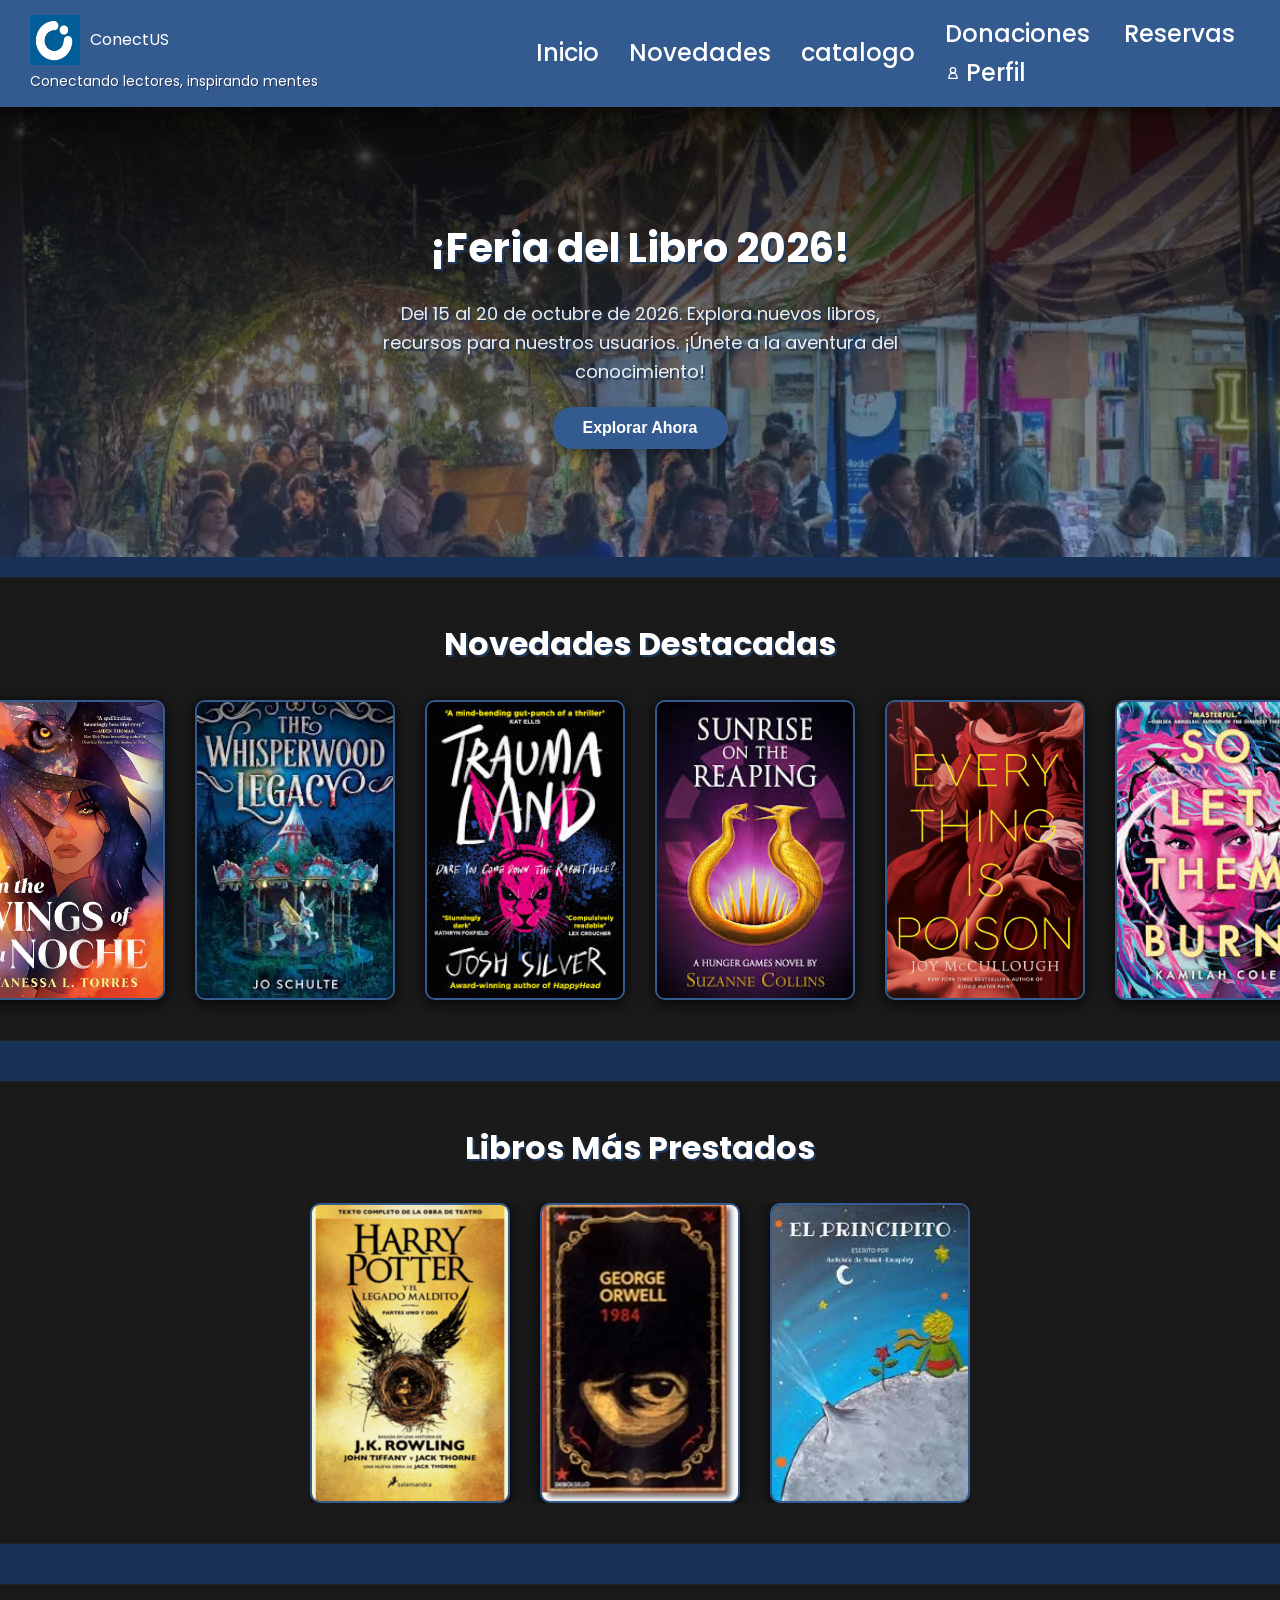
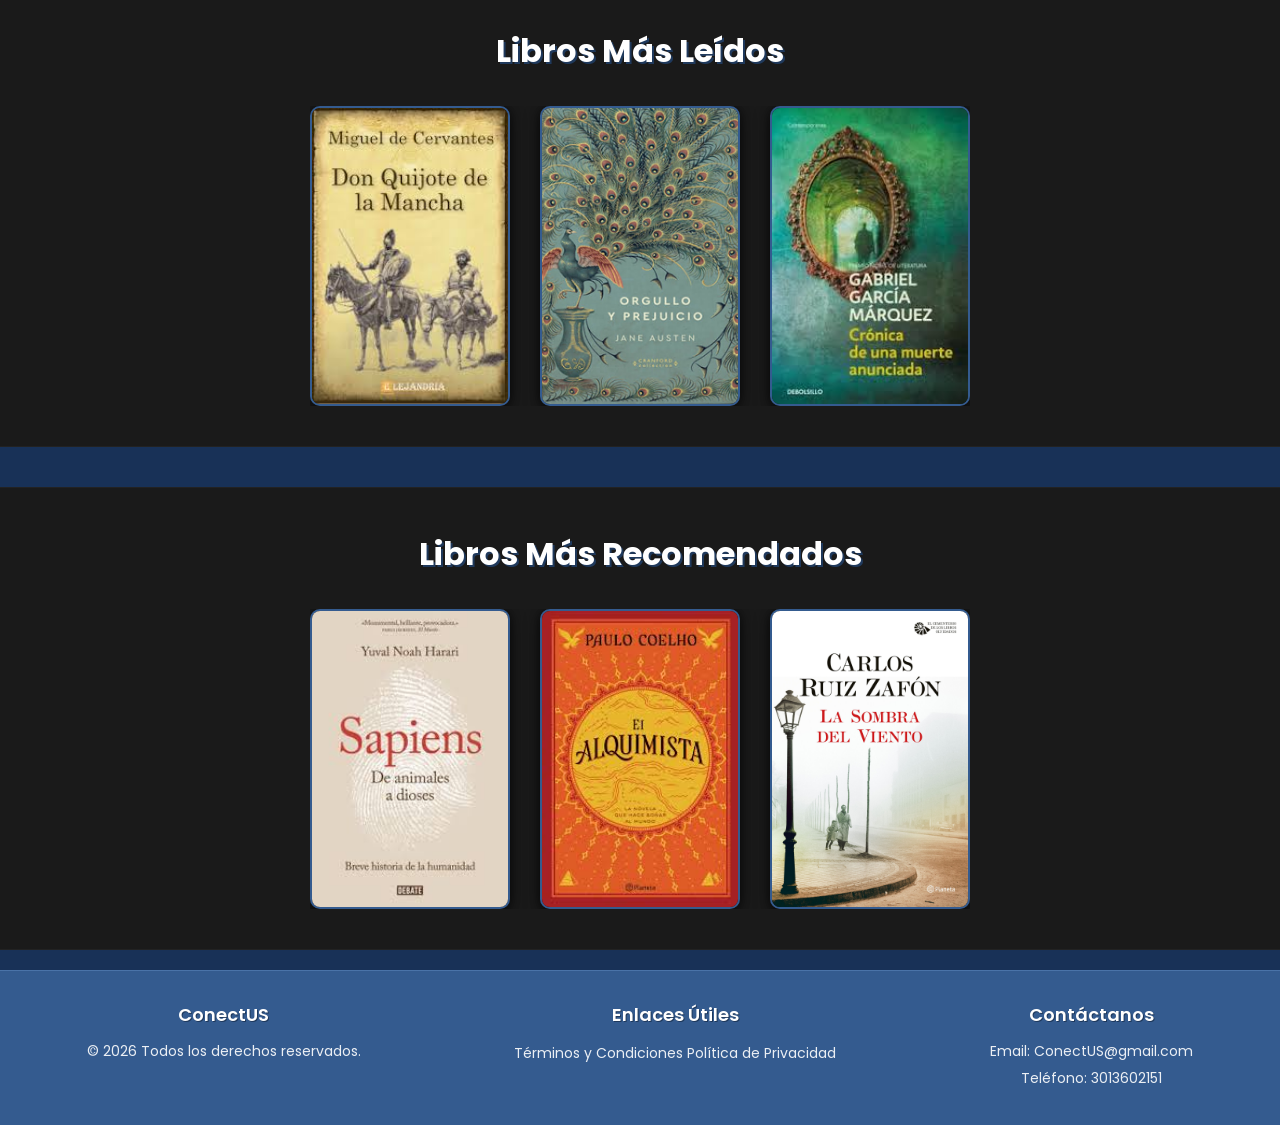
<file: novedades.html>
<!DOCTYPE html>
<html lang="es">
<head>
    <meta charset="UTF-8">
    <meta name="viewport" content="width=device-width, initial-scale=1.0">
    <title>Novedades - ConectUS </title>
    <link href="https://fonts.googleapis.com/css2?family=Poppins:wght@400;500;700&display=swap" rel="stylesheet">
    <link rel="stylesheet" href="CSS/novedades.css">
</head>
<body>
    <header>
        <div class="logo">
            <div class="logo-content" onclick="toggleDropdown()">
                <img src="img/escudo.png" alt="Logo ConectUS" class="logo-img">
                <span class="logo-text">ConectUS </span>
            </div>
            <div class="slogan">Conectando lectores, inspirando mentes</div>
            <div class="dropdown-menu" id="dropdownMenu">
                <a href="manual-usuario.html" class="dropdown-item">Manual de usuario</a>
                <a href="creadores.html" class="dropdown-item">Creadores</a>
                <a href="img/mapa de procesos (1).png" class="dropdown-item">Mapa</a>
            </div>
        </div>
        <nav id="nav-menu">
            <a href="index.html">Inicio</a>
            <a href="novedades.html">Novedades</a>
            <a href="catalogo.html">catalogo</a>
            <div class="dropdown">
                <a href="#" class="nav-link" onclick="toggleReservationsDropdown(event)">Donaciones</a>
                <div class="reservations-dropdown" id="reservationsDropdown">
                    <a href="donaciones.html" class="dropdown-item">Donaciones</a>
                    <a href="misDonaciones.html" class="dropdown-item">Mis Donados</a>
                </div>

                <a href="#" class="nav-link" onclick="toggleReservationsDropdown(event)">Reservas</a>
                <div class="reservations-dropdown" id="reservationsDropdown">
                    <a href="reservas.html" class="dropdown-item">Reservas</a>
                    <a href="misReservas.html" class="dropdown-item">Mis Reservados</a>
                </div>
                
            <a href="perfil.html" class="nav-link profile-link">
                <svg class="profile-icon" width="16" height="16" viewBox="0 0 24 24" fill="none" stroke="#fff" stroke-width="2">
                    <circle cx="12" cy="8" r="4"/>
                    <path d="M12 12c-3.3 0-6 2.7-6 6v2h12v-2c0-3.3-2.7-6-6-6z"/>
                </svg>
                Perfil
            </a>
        </nav>
        <button class="menu-toggle" aria-label="Alternar menú" onclick="toggleMobileMenu()">
            <span></span>
            <span></span>
            <span></span>
        </button>
    </header>

    <section class="hero">
        <div class="hero-content">
            <h2>¡Feria del Libro 2026!</h2>
            <p>Del 15 al 20 de octubre de 2026. Explora nuevos libros, recursos para nuestros usuarios. ¡Únete a la aventura del conocimiento!</p>
            <button class="explore-btn">Explorar Ahora</button>
        </div>
    </section>

    <section class="novelties">
        <h2>Novedades Destacadas</h2>
        <div class="novelties-grid">
            <div class="novelty-card">
                <input type="checkbox" class="flip-toggle" id="novelty-flip1" hidden>
                <label class="novelty-inner" for="novelty-flip1">
                    <div class="novelty-front">
                        <img src="img libros/On the Wings of La Noche.jpg" alt="On the Wings of La Noche">
                    </div>
                    <div class="novelty-back">
                        <p>Una historia conmovedora: Noche, convertida en lechuza tras la muerte accidental de su novia, acompaña su alma en su tránsito al más allá. Pero cuando conoce a Jax, comienza a cuestionar su deber y su capacidad de seguir adelante.</p>
                    </div>
                </label>
            </div>
            <div class="novelty-card">
                <input type="checkbox" class="flip-toggle" id="novelty-flip2" hidden>
                <label class="novelty-inner" for="novelty-flip2">
                    <div class="novelty-front">
                        <img src="img libros/The Whisperwood Legacy.jpeg" alt="The Whisperwood Legacy">
                    </div>
                    <div class="novelty-back">
                        <p>Fantasía oscura ambientada en un parque temático familiar, con desapariciones, secretos y misterio.</p>
                    </div>
                </label>
            </div>
            <div class="novelty-card">
                <input type="checkbox" class="flip-toggle" id="novelty-flip3" hidden>
                <label class="novelty-inner" for="novelty-flip3">
                    <div class="novelty-front">
                        <img src="img libros/Traumaland.jpeg" alt="Traumaland">
                    </div>
                    <div class="novelty-back">
                        <p>Thriller de realidad virtual con mucha tensión.</p>
                    </div>
                </label>
            </div>
            <div class="novelty-card">
                <input type="checkbox" class="flip-toggle" id="novelty-flip4" hidden>
                <label class="novelty-inner" for="novelty-flip4">
                    <div class="novelty-front">
                        <img src="img libros/images.jpeg" alt="Nueva novela histórica">
                    </div>
                    <div class="novelty-back">
                        <p>Nueva entrega de The Hunger Games, ambientada en el 50.º Juegos del Hambre.</p>
                    </div>
                </label>
            </div>
            <div class="novelty-card">
                <input type="checkbox" class="flip-toggle" id="novelty-flip5" hidden>
                <label class="novelty-inner" for="novelty-flip5">
                    <div class="novelty-front">
                        <img src="img libros/Everything Is Poison.jpg" alt="Nuevo thriller psicológico">
                    </div>
                    <div class="novelty-back">
                        <p>Verso y prosa en un thriller histórico sobre envenenamientos.</p>
                    </div>
                </label>
            </div>
            <div class="novelty-card">
                <input type="checkbox" class="flip-toggle" id="novelty-flip6" hidden>
                <label class="novelty-inner" for="novelty-flip6">
                    <div class="novelty-front">
                        <img src="img libros/images (1).jpeg" alt="So Let Them Burn">
                    </div>
                    <div class="novelty-back">
                        <p>Fantasía juvenil con fuego, poder y transformación.</p>
                    </div>
                </label>
            </div>
        </div>
    </section>

    <section class="top-borrowed">
        <h2>Libros Más Prestados</h2>
        <div class="carousel">
            <div class="carousel-inner">
                <div class="books-track">
                    <!-- Tarjetas originales -->
                    <div class="book-card">
                        <input type="checkbox" class="flip-toggle" id="borrowed-flip1" hidden>
                        <label class="book-inner" for="borrowed-flip1">
                            <div class="book-front">
                                <img src="img libros/Harry Potter.gif" alt="Harry Potter">
                            </div>
                            <div class="book-back">
                                <p>Harry Potter trata de un niño huérfano que descubre que es mago y estudia en el colegio de magia Hogwarts. Allí hace amigos, aprende hechicería y enfrenta muchos peligros. Su mayor enemigo es Lord Voldemort, un mago oscuro que mató a sus padres y quiere dominar el mundo mágico.</p>
                            </div>
                        </label>
                    </div>
                    <div class="book-card">
                        <input type="checkbox" class="flip-toggle" id="borrowed-flip2" hidden>
                        <label class="book-inner" for="borrowed-flip2">
                            <div class="book-front">
                                <img src="img libros/1984.webp" alt="1984">
                            </div>
                            <div class="book-back">
                                <p>1984, de George Orwell, trata de una sociedad futura dominada por un régimen totalitario encabezado por el Gran Hermano, donde no existen la libertad ni la privacidad. El protagonista, Winston Smith, trabaja manipulando la verdad en el Ministerio de la Verdad, pero comienza a cuestionar el control absoluto del Estado.</p>
                            </div>
                        </label>
                    </div>
                    <div class="book-card">
                        <input type="checkbox" class="flip-toggle" id="borrowed-flip3" hidden>
                        <label class="book-inner" for="borrowed-flip3">
                            <div class="book-front">
                                <img src="img libros/El Principito.jpeg" alt="El Principito">
                            </div>
                            <div class="book-back">
                                <p>El Principito, de Antoine de Saint-Exupéry, trata de un pequeño príncipe que viaja por distintos planetas y conoce a varios personajes que representan actitudes de los adultos (como el rey, el vanidoso o el hombre de negocios). Finalmente llega a la Tierra, donde entabla una profunda amistad con un aviador y aprende de un zorro que “lo esencial es invisible a los ojos”.</p>
                            </div>
                        </label>
                    </div>
                    <div class="book-card">
                        <input type="checkbox" class="flip-toggle" id="borrowed-flip4" hidden>
                        <label class="book-inner" for="borrowed-flip4">
                            <div class="book-front">
                                <img src="img libros/El Hobbit.jpeg" alt="El Hobbit">
                            </div>
                            <div class="book-back">
                                <p>Una aventura épica de Bilbo Bolsón en un mundo de fantasía.</p>
                            </div>
                        </label>
                    </div>
                    <div class="book-card">
                        <input type="checkbox" class="flip-toggle" id="borrowed-flip5" hidden>
                        <label class="book-inner" for="borrowed-flip5">
                            <div class="book-front">
                                <img src="img libros/Matar a un Ruiseñor.jpeg" alt="Matar a un Ruiseñor">
                            </div>
                            <div class="book-back">
                                <p>Un drama sobre racismo y justicia en el sur de Estados Unidos.</p>
                            </div>
                        </label>
                    </div>
                    <div class="book-card">
                        <input type="checkbox" class="flip-toggle" id="borrowed-flip6" hidden>
                        <label class="book-inner" for="borrowed-flip6">
                            <div class="book-front">
                                <img src="img libros/Crimen y Castigo.webp" alt="Crimen y Castigo">
                            </div>
                            <div class="book-back">
                                <p>Un estudiante comete un asesinato y enfrenta las consecuencias morales.</p>
                            </div>
                        </label>
                    </div>
                    <div class="book-card">
                        <input type="checkbox" class="flip-toggle" id="borrowed-flip7" hidden>
                        <label class="book-inner" for="borrowed-flip7">
                            <div class="book-front">
                                <img src="img libros/descarga.jpeg" alt="El Gran Gatsby">
                            </div>
                            <div class="book-back">
                                <p>Una historia de amor y ambición en la América de los años 20.</p>
                            </div>
                        </label>
                    </div>
                    <!-- Tarjetas duplicadas para bucle infinito -->
                    <div class="book-card">
                        <input type="checkbox" class="flip-toggle" id="borrowed-flip8" hidden>
                        <label class="book-inner" for="borrowed-flip8">
                            <div class="book-front">
                                <img src="img libros/Harry Potter.gif" alt="Harry Potter">
                            </div>
                            <div class="book-back">
                                <p>Harry Potter trata de un niño huérfano que descubre que es mago y estudia en el colegio de magia Hogwarts. Allí hace amigos, aprende hechicería y enfrenta muchos peligros. Su mayor enemigo es Lord Voldemort, un mago oscuro que mató a sus padres y quiere dominar el mundo mágico.</p>
                            </div>
                        </label>
                    </div>
                    <div class="book-card">
                        <input type="checkbox" class="flip-toggle" id="borrowed-flip9" hidden>
                        <label class="book-inner" for="borrowed-flip9">
                            <div class="book-front">
                                <img src="img libros/1984.webp" alt="1984">
                            </div>
                            <div class="book-back">
                                <p>1984, de George Orwell, trata de una sociedad futura dominada por un régimen totalitario encabezado por el Gran Hermano, donde no existen la libertad ni la privacidad. El protagonista, Winston Smith, trabaja manipulando la verdad en el Ministerio de la Verdad, pero comienza a cuestionar el control absoluto del Estado.</p>
                            </div>
                        </label>
                    </div>
                    <div class="book-card">
                        <input type="checkbox" class="flip-toggle" id="borrowed-flip10" hidden>
                        <label class="book-inner" for="borrowed-flip10">
                            <div class="book-front">
                                <img src="img libros/El Principito.jpeg" alt="El Principito">
                            </div>
                            <div class="book-back">
                                <p>El Principito, de Antoine de Saint-Exupéry, trata de un pequeño príncipe que viaja por distintos planetas y conoce a varios personajes que representan actitudes de los adultos (como el rey, el vanidoso o el hombre de negocios). Finalmente llega a la Tierra, donde entabla una profunda amistad con un aviador y aprende de un zorro que “lo esencial es invisible a los ojos”.</p>
                            </div>
                        </label>
                    </div>
                    <div class="book-card">
                        <input type="checkbox" class="flip-toggle" id="borrowed-flip11" hidden>
                        <label class="book-inner" for="borrowed-flip11">
                            <div class="book-front">
                                <img src="img libros/El Hobbit.jpeg" alt="El Hobbit">
                            </div>
                            <div class="book-back">
                                <p>Una aventura épica de Bilbo Bolsón en un mundo de fantasía.</p>
                            </div>
                        </label>
                    </div>
                    <div class="book-card">
                        <input type="checkbox" class="flip-toggle" id="borrowed-flip12" hidden>
                        <label class="book-inner" for="borrowed-flip12">
                            <div class="book-front">
                                <img src="img libros/Matar a un Ruiseñor.jpeg" alt="Matar a un Ruiseñor">
                            </div>
                            <div class="book-back">
                                <p>Un drama sobre racismo y justicia en el sur de Estados Unidos.</p>
                            </div>
                        </label>
                    </div>
                    <div class="book-card">
                        <input type="checkbox" class="flip-toggle" id="borrowed-flip13" hidden>
                        <label class="book-inner" for="borrowed-flip13">
                            <div class="book-front">
                                <img src="img libros/Crimen y Castigo.webp" alt="Crimen y Castigo">
                            </div>
                            <div class="book-back">
                                <p>Un estudiante comete un asesinato y enfrenta las consecuencias morales.</p>
                            </div>
                        </label>
                    </div>
                    <div class="book-card">
                        <input type="checkbox" class="flip-toggle" id="borrowed-flip14" hidden>
                        <label class="book-inner" for="borrowed-flip14">
                            <div class="book-front">
                                <img src="img libros/descarga.jpeg" alt="El Gran Gatsby">
                            </div>
                            <div class="book-back">
                                <p>Una historia de amor y ambición en la América de los años 20.</p>
                            </div>
                        </label>
                    </div>
                </div>
            </div>
        </div>
    </section>

    <section class="top-read">
        <h2>Libros Más Leídos</h2>
        <div class="carousel">
            <div class="carousel-inner">
                <div class="books-track">
                    <!-- Tarjetas originales -->
                    <div class="book-card">
                        <input type="checkbox" class="flip-toggle" id="read-flip1" hidden>
                        <label class="book-inner" for="read-flip1">
                            <div class="book-front">
                                <img src="img libros/Don Quijote de la Mancha.jpeg" alt="Don Quijote de la Mancha">
                            </div>
                            <div class="book-back">
                                <p>Las aventuras de un caballero y su escudero en la España del siglo XVII.</p>
                            </div>
                        </label>
                    </div>
                    <div class="book-card">
                        <input type="checkbox" class="flip-toggle" id="read-flip2" hidden>
                        <label class="book-inner" for="read-flip2">
                            <div class="book-front">
                                <img src="img libros/Orgullo y Prejuicio.png" alt="Orgullo y Prejuicio">
                            </div>
                            <div class="book-back">
                                <p>Una historia romántica que explora el amor y las clases sociales.</p>
                            </div>
                        </label>
                    </div>
                    <div class="book-card">
                        <input type="checkbox" class="flip-toggle" id="read-flip3" hidden>
                        <label class="book-inner" for="read-flip3">
                            <div class="book-front">
                                <img src="img libros/Crónica de una Muerte Anunciada.jpeg" alt="Crónica de una Muerte Anunciada">
                            </div>
                            <div class="book-back">
                                <p>Un asesinato anunciado en un pequeño pueblo caribeño.</p>
                            </div>
                        </label>
                    </div>
                    <div class="book-card">
                        <input type="checkbox" class="flip-toggle" id="read-flip4" hidden>
                        <label class="book-inner" for="read-flip4">
                            <div class="book-front">
                                <img src="img libros/El Código Da Vinci.webp" alt="El Código Da Vinci">
                            </div>
                            <div class="book-back">
                                <p>Un thriller de misterio sobre símbolos y conspiraciones históricas.</p>
                            </div>
                        </label>
                    </div>
                    <div class="book-card">
                        <input type="checkbox" class="flip-toggle" id="read-flip5" hidden>
                        <label class="book-inner" for="read-flip5">
                            <div class="book-front">
                                <img src="img libros/Harry Potter y la Piedra Filosofal.jpeg" alt="Harry Potter y la Piedra Filosofal">
                            </div>
                            <div class="book-back">
                                <p>Un joven mago descubre su destino en un mundo mágico.</p>
                            </div>
                        </label>
                    </div>
                    <div class="book-card">
                        <input type="checkbox" class="flip-toggle" id="read-flip6" hidden>
                        <label class="book-inner" for="read-flip6">
                            <div class="book-front">
                                <img src="img libros/Las Crónicas de Narnia.webp" alt="Las Crónicas de Narnia">
                            </div>
                            <div class="book-back">
                                <p>Niños descubren un mundo fantástico lleno de aventuras.</p>
                            </div>
                        </label>
                    </div>
                    <div class="book-card">
                        <input type="checkbox" class="flip-toggle" id="read-flip7" hidden>
                        <label class="book-inner" for="read-flip7">
                            <div class="book-front">
                                <img src="img libros/El Perfume.gif" alt="El Perfume">
                            </div>
                            <div class="book-back">
                                <p>Un asesino obsesionado con crear el perfume perfecto.</p>
                            </div>
                        </label>
                    </div>
                    <!-- Tarjetas duplicadas para bucle infinito -->
                    <div class="book-card">
                        <input type="checkbox" class="flip-toggle" id="read-flip8" hidden>
                        <label class="book-inner" for="read-flip8">
                            <div class="book-front">
                                <img src="img libros/Don Quijote de la Mancha.jpeg" alt="Don Quijote de la Mancha">
                            </div>
                            <div class="book-back">
                                <p>Las aventuras de un caballero y su escudero en la España del siglo XVII.</p>
                            </div>
                        </label>
                    </div>
                    <div class="book-card">
                        <input type="checkbox" class="flip-toggle" id="read-flip9" hidden>
                        <label class="book-inner" for="read-flip9">
                            <div class="book-front">
                                <img src="img libros/Orgullo y Prejuicio.png" alt="Orgullo y Prejuicio">
                            </div>
                            <div class="book-back">
                                <p>Una historia romántica que explora el amor y las clases sociales.</p>
                            </div>
                        </label>
                    </div>
                    <div class="book-card">
                        <input type="checkbox" class="flip-toggle" id="read-flip10" hidden>
                        <label class="book-inner" for="read-flip10">
                            <div class="book-front">
                                <img src="img libros/Crónica de una Muerte Anunciada.jpeg" alt="Crónica de una Muerte Anunciada">
                            </div>
                            <div class="book-back">
                                <p>Un asesinato anunciado en un pequeño pueblo caribeño.</p>
                            </div>
                        </label>
                    </div>
                    <div class="book-card">
                        <input type="checkbox" class="flip-toggle" id="read-flip11" hidden>
                        <label class="book-inner" for="read-flip11">
                            <div class="book-front">
                                <img src="img libros/El Código Da Vinci.webp" alt="El Código Da Vinci">
                            </div>
                            <div class="book-back">
                                <p>Un thriller de misterio sobre símbolos y conspiraciones históricas.</p>
                            </div>
                        </label>
                    </div>
                    <div class="book-card">
                        <input type="checkbox" class="flip-toggle" id="read-flip12" hidden>
                        <label class="book-inner" for="read-flip12">
                            <div class="book-front">
                                <img src="img libros/Harry Potter y la Piedra Filosofal.jpeg" alt="Harry Potter y la Piedra Filosofal">
                            </div>
                            <div class="book-back">
                                <p>Un joven mago descubre su destino en un mundo mágico.</p>
                            </div>
                        </label>
                    </div>
                    <div class="book-card">
                        <input type="checkbox" class="flip-toggle" id="read-flip13" hidden>
                        <label class="book-inner" for="read-flip13">
                            <div class="book-front">
                                <img src="img libros/Las Crónicas de Narnia.webp" alt="Las Crónicas de Narnia">
                            </div>
                            <div class="book-back">
                                <p>Niños descubren un mundo fantástico lleno de aventuras.</p>
                            </div>
                        </label>
                    </div>
                    <div class="book-card">
                        <input type="checkbox" class="flip-toggle" id="read-flip14" hidden>
                        <label class="book-inner" for="read-flip14">
                            <div class="book-front">
                                <img src="img libros/El Perfume.gif" alt="El Perfume">
                            </div>
                            <div class="book-back">
                                <p>Un asesino obsesionado con crear el perfume perfecto.</p>
                            </div>
                        </label>
                    </div>
                </div>
            </div>
        </div>
    </section>

    <section class="top-recommended">
        <h2>Libros Más Recomendados</h2>
        <div class="carousel">
            <div class="carousel-inner">
                <div class="books-track">
                    <!-- Tarjetas originales -->
                    <div class="book-card">
                        <input type="checkbox" class="flip-toggle" id="recommended-flip1" hidden>
                        <label class="book-inner" for="recommended-flip1">
                            <div class="book-front">
                                <img src="img libros/De Animales a Dioses.jpeg" alt="Sapiens: De Animales a Dioses">
                            </div>
                            <div class="book-back">
                                <p>Un recorrido por la historia de la humanidad desde sus orígenes.</p>
                            </div>
                        </label>
                    </div>
                    <div class="book-card">
                        <input type="checkbox" class="flip-toggle" id="recommended-flip2" hidden>
                        <label class="book-inner" for="recommended-flip2">
                            <div class="book-front">
                                <img src="img libros/El Alquimista.jpeg" alt="El Alquimista">
                            </div>
                            <div class="book-back">
                                <p>La búsqueda de un joven por su destino y un tesoro mítico.</p>
                            </div>
                        </label>
                    </div>
                    <div class="book-card">
                        <input type="checkbox" class="flip-toggle" id="recommended-flip3" hidden>
                        <label class="book-inner" for="recommended-flip3">
                            <div class="book-front">
                                <img src="img libros/La Sombra del Viento.jpg" alt="La Sombra del Viento">
                            </div>
                            <div class="book-back">
                                <p>Un joven descubre un libro misterioso en la Barcelona de posguerra.</p>
                            </div>
                        </label>
                    </div>
                    <div class="book-card">
                        <input type="checkbox" class="flip-toggle" id="recommended-flip4" hidden>
                        <label class="book-inner" for="recommended-flip4">
                            <div class="book-front">
                                <img src="img libros/El Paciente Silencioso.jpeg" alt="El Paciente Silencioso">
                            </div>
                            <div class="book-back">
                                <p>Un thriller sobre una mujer que no habla tras un crimen.</p>
                            </div>
                        </label>
                    </div>
                    <div class="book-card">
                        <input type="checkbox" class="flip-toggle" id="recommended-flip5" hidden>
                        <label class="book-inner" for="recommended-flip5">
                            <div class="book-front">
                                <img src="img libros/Homo Deus.jpeg" alt="Homo Deus">
                            </div>
                            <div class="book-back">
                                <p>Explora el futuro de la humanidad y la tecnología.</p>
                            </div>
                        </label>
                    </div>
                    <div class="book-card">
                        <input type="checkbox" class="flip-toggle" id="recommended-flip6" hidden>
                        <label class="book-inner" for="recommended-flip6">
                            <div class="book-front">
                                <img src="img libros/El Laberinto de los Espíritus.jpeg" alt="El Laberinto de los Espíritus">
                            </div>
                            <div class="book-back">
                                <p>Un misterio literario en la Barcelona del siglo XX.</p>
                            </div>
                        </label>
                    </div>
                    <div class="book-card">
                        <input type="checkbox" class="flip-toggle" id="recommended-flip7" hidden>
                        <label class="book-inner" for="recommended-flip7">
                            <div class="book-front">
                                <img src="img libros/El Silmarillion.jpeg" alt="El Silmarillion">
                            </div>
                            <div class="book-back">
                                <p>Mitología y orígenes del universo de Tolkien.</p>
                            </div>
                        </label>
                    </div>
                    <!-- Tarjetas duplicadas para bucle infinito -->
                    <div class="book-card">
                        <input type="checkbox" class="flip-toggle" id="recommended-flip8" hidden>
                        <label class="book-inner" for="recommended-flip8">
                            <div class="book-front">
                                <img src="img libros/De Animales a Dioses.jpeg" alt="Sapiens: De Animales a Dioses">
                            </div>
                            <div class="book-back">
                                <p>Un recorrido por la historia de la humanidad desde sus orígenes.</p>
                            </div>
                        </label>
                    </div>
                    <div class="book-card">
                        <input type="checkbox" class="flip-toggle" id="recommended-flip9" hidden>
                        <label class="book-inner" for="recommended-flip9">
                            <div class="book-front">
                                <img src="img libros/El Alquimista.jpeg" alt="El Alquimista">
                            </div>
                            <div class="book-back">
                                <p>La búsqueda de un joven por su destino y un tesoro mítico.</p>
                            </div>
                        </label>
                    </div>
                    <div class="book-card">
                        <input type="checkbox" class="flip-toggle" id="recommended-flip10" hidden>
                        <label class="book-inner" for="recommended-flip10">
                            <div class="book-front">
                                <img src="img libros/La Sombra del Viento.jpg" alt="La Sombra del Viento">
                            </div>
                            <div class="book-back">
                                <p>Un joven descubre un libro misterioso en la Barcelona de posguerra.</p>
                            </div>
                        </label>
                    </div>
                    <div class="book-card">
                        <input type="checkbox" class="flip-toggle" id="recommended-flip11" hidden>
                        <label class="book-inner" for="recommended-flip11">
                            <div class="book-front">
                                <img src="img libros/El Paciente Silencioso.jpeg" alt="El Paciente Silencioso">
                            </div>
                            <div class="book-back">
                                <p>Un thriller sobre una mujer que no habla tras un crimen.</p>
                            </div>
                        </label>
                    </div>
                    <div class="book-card">
                        <input type="checkbox" class="flip-toggle" id="recommended-flip12" hidden>
                        <label class="book-inner" for="recommended-flip12">
                            <div class="book-front">
                                <img src="img libros/Homo Deus.jpeg" alt="Homo Deus">
                            </div>
                            <div class="book-back">
                                <p>Explora el futuro de la humanidad y la tecnología.</p>
                            </div>
                        </label>
                    </div>
                    <div class="book-card">
                        <input type="checkbox" class="flip-toggle" id="recommended-flip13" hidden>
                        <label class="book-inner" for="recommended-flip13">
                            <div class="book-front">
                                <img src="img libros/El Laberinto de los Espíritus.jpeg" alt="El Laberinto de los Espíritus">
                            </div>
                            <div class="book-back">
                                <p>Un misterio literario en la Barcelona del siglo XX.</p>
                            </div>
                        </label>
                    </div>
                    <div class="book-card">
                        <input type="checkbox" class="flip-toggle" id="recommended-flip14" hidden>
                        <label class="book-inner" for="recommended-flip14">
                            <div class="book-front">
                                <img src="img libros/El Silmarillion.jpeg" alt="El Silmarillion">
                            </div>
                            <div class="book-back">
                                <p>Mitología y orígenes del universo de Tolkien.</p>
                            </div>
                        </label>
                    </div>
                </div>
            </div>
        </div>
    </section>

    <footer>
        <div class="footer-content">
            <div class="footer-section">
                <h4>ConectUS </h4>
                <p>© 2026 Todos los derechos reservados.</p>
            </div>
            <div class="footer-section">
                <h4>Enlaces Útiles</h4>
                <a href="#">Términos y Condiciones</a>
                <a href="#">Política de Privacidad</a>
            </div>
            <div class="footer-section">
                <h4>Contáctanos</h4>
                <p>Email: ConectUS@gmail.com</p>
                <p>Teléfono: 3013602151</p>
            </div>
        </div>
    </footer>
</body>
</html>
</file>
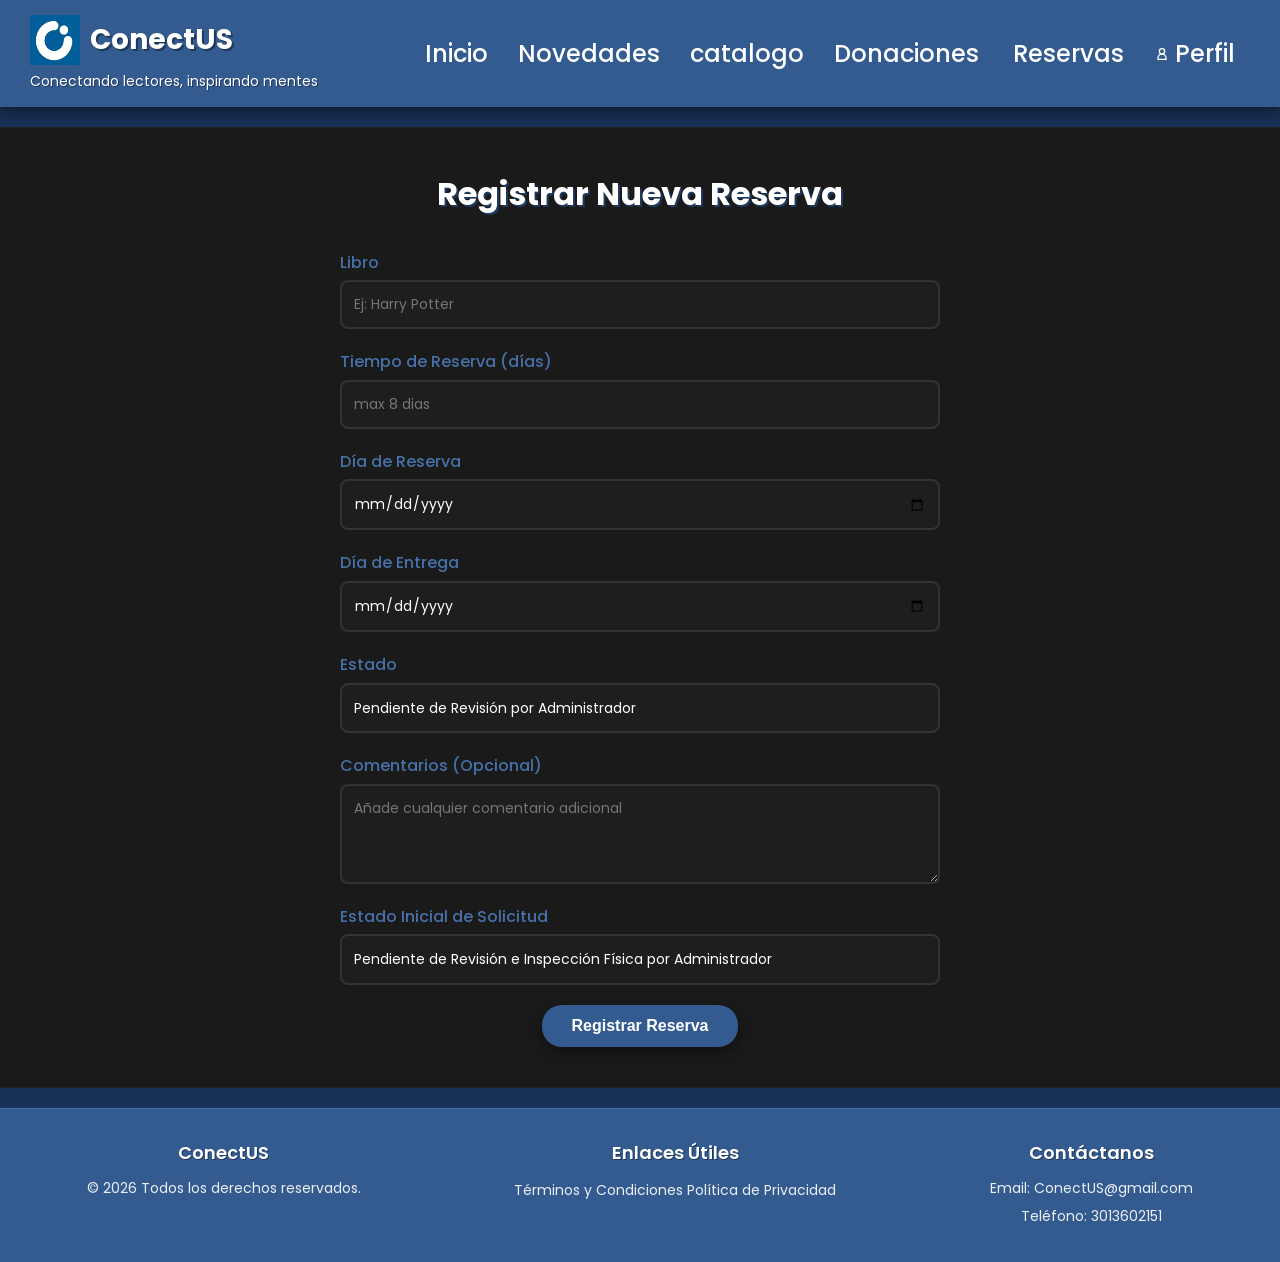
<file: reservas.html>
<!DOCTYPE html>
<html lang="es">
<head>
    <meta charset="UTF-8">
    <meta name="viewport" content="width=device-width, initial-scale=1.0">
    <title>Reservas - ConectUS </title>
    <link href="https://fonts.googleapis.com/css2?family=Poppins:wght@400;500;700&display=swap" rel="stylesheet">
    <link rel="stylesheet" href="CSS/reservas.css">
</head>
<body>
    <header>
        <div class="logo">
            <div class="logo-content">
                <img src="img/escudo.png" alt="Logo ConectUS" class="logo-img">
                <h1>ConectUS </h1>
            </div>
            <div class="slogan">Conectando lectores, inspirando mentes</div>
            <div class="dropdown-menu" id="dropdownMenu">
                <a href="#" class="dropdown-item">Manual de usuario</a>
                <a href="#" class="dropdown-item">Servicio de ayuda</a>
                <a href="#" class="dropdown-item">Creadores</a>
            </div>
        </div>
        <nav id="nav-menu">
            <a href="index.html">Inicio</a>
            <a href="novedades.html">Novedades</a>
            <a href="catalogo.html">catalogo</a>
            <div class="dropdown">
                <a href="#" class="nav-link" onclick="toggleReservationsDropdown(event)">Donaciones</a>
                <div class="reservations-dropdown" id="reservationsDropdown">
                    <a href="donaciones.html" class="dropdown-item">Donaciones</a>
                    <a href="misDonaciones.html" class="dropdown-item">Mis Donados</a>
                </div>
                <a href="#" class="nav-link" onclick="toggleReservationsDropdown(event)">Reservas</a>
                <div class="reservations-dropdown" id="reservationsDropdown">
                    <a href="reservas.html" class="dropdown-item">Reservas</a>
                    <a href="misReservas.html" class="dropdown-item">Mis Reservados</a>
                </div>
            </div>
            
            <a href="perfil.html" class="nav-link profile-link">
                <svg class="profile-icon" width="16" height="16" viewBox="0 0 24 24" fill="none" stroke="#fff" stroke-width="2">
                    <circle cx="12" cy="8" r="4"/>
                    <path d="M12 12c-3.3 0-6 2.7-6 6v2h12v-2c0-3.3-2.7-6-6-6z"/>
                </svg>
                Perfil
            </a>
        </nav>
        <button class="menu-toggle" aria-label="Alternar menú">
            <span></span>
            <span></span>
            <span></span>
        </button>
    </header>
    <section class="reservation-form">
        <h2>Registrar Nueva Reserva</h2>
        <form action="#" method="post" id="reservation-form">
            <div class="form-group">
                <label for="book-title">Libro</label>
                <input type="text" id="book-title" name="book-title" placeholder="Ej: Harry Potter" required>
            </div>
            <div class="form-group">
                <label for="reservation-time">Tiempo de Reserva (días)</label>
                <input type="number" id="reservation-time" name="reservation-time" min="1" max="30" placeholder="max 8 dias" required>
            </div>
            <div class="form-group">
                <label for="reservation-date">Día de Reserva</label>
                <input type="date" id="reservation-date" name="reservation-date" required>
            </div>
            <div class="form-group">
                <label for="delivery-date">Día de Entrega</label>
                <input type="date" id="delivery-date" name="delivery-date" required>
            </div>
            <div class="form-group">
                <label for="status">Estado</label>
                <p class="status-text">Pendiente de Revisión por Administrador</p>
                <input type="hidden" id="status" name="status" value="Pendiente">
            </div>
            <div class="form-group">
                <label for="comments">Comentarios (Opcional)</label>
                <textarea id="comments" name="comments" placeholder="Añade cualquier comentario adicional"></textarea>
            </div>

            <div class="form-group">
                <label>Estado Inicial de Solicitud</label>
                <p class="status-text">Pendiente de Revisión e Inspección Física por Administrador</p>
                <input type="hidden" id="status" name="status" value="Pendiente">
            </div>
            
            <button type="submit" class="submit-btn">Registrar Reserva</button>
        </form>
    </section>

    <footer>
        <div class="footer-content">
            <div class="footer-section">
                <h4>ConectUS </h4>
                <p>© 2026 Todos los derechos reservados.</p>
            </div>
            <div class="footer-section">
                <h4>Enlaces Útiles</h4>
                <a href="#">Términos y Condiciones</a>
                <a href="#">Política de Privacidad</a>
            </div>
            <div class="footer-section">
                <h4>Contáctanos</h4>
                <p>Email: ConectUS@gmail.com</p>
                <p>Teléfono: 3013602151</p>
            </div>
        </div>
    </footer>

    <script>
        // Obtener elementos del formulario
        const reservationDateInput = document.getElementById('reservation-date');
        const deliveryDateInput = document.getElementById('delivery-date');
        const reservationTimeInput = document.getElementById('reservation-time');
        const form = document.getElementById('reservation-form');

        // Actualizar restricciones de Día de Entrega cuando cambie Día de Reserva
        reservationDateInput.addEventListener('change', () => {
            const reservationDate = new Date(reservationDateInput.value);
            if (reservationDateInput.value) {
                // Establecer Día de Entrega mínimo (el día siguiente a Día de Reserva)
                const minDeliveryDate = new Date(reservationDate);
                minDeliveryDate.setDate(reservationDate.getDate() + 1);
                deliveryDateInput.min = minDeliveryDate.toISOString().split('T')[0];

                // Establecer Día de Entrega máximo (30 días después de Día de Reserva)
                const maxDeliveryDate = new Date(reservationDate);
                maxDeliveryDate.setDate(reservationDate.getDate() + 30);
                deliveryDateInput.max = maxDeliveryDate.toISOString().split('T')[0];

                // Actualizar Tiempo Reserva si ambas fechas están seleccionadas
                if (deliveryDateInput.value) {
                    const deliveryDate = new Date(deliveryDateInput.value);
                    const timeDiff = (deliveryDate - reservationDate) / (1000 * 60 * 60 * 24);
                    if (timeDiff >= 1 && timeDiff <= 30) {
                        reservationTimeInput.value = Math.round(timeDiff);
                    }
                }
            }
        });

        // Actualizar Tiempo Reserva cuando cambie Día de Entrega
        deliveryDateInput.addEventListener('change', () => {
            if (reservationDateInput.value && deliveryDateInput.value) {
                const reservationDate = new Date(reservationDateInput.value);
                const deliveryDate = new Date(deliveryDateInput.value);
                const timeDiff = (deliveryDate - reservationDate) / (1000 * 60 * 60 * 24);
                if (timeDiff >= 1 && timeDiff <= 30) {
                    reservationTimeInput.value = Math.round(timeDiff);
                } else {
                    reservationTimeInput.value = '';
                    deliveryDateInput.value = '';
                    alert('El Día de Entrega debe estar entre 1 y 30 días después del Día de Reserva.');
                }
            }
        });

        

        // Validar formulario al enviar
        form.addEventListener('submit', (e) => {
            const reservationDate = new Date(reservationDateInput.value);
            const deliveryDate = new Date(deliveryDateInput.value);
            const timeDiff = (deliveryDate - reservationDate) / (1000 * 60 * 60 * 24);

            if (deliveryDate <= reservationDate) {
                e.preventDefault();
                alert('El Día de Entrega debe ser posterior al Día de Reserva.');
            } else if (timeDiff > 30) {
                e.preventDefault();
                alert('El período de reserva no puede exceder 30 días.');
            } else if (reservationTimeInput.value < 1 || reservationTimeInput.value > 30) {
                e.preventDefault();
                alert('El Tiempo de Reserva debe estar entre 1 y 30 días.');
            }
        });
    </script>
</body>
</html>
</file>
<file: CSS/index.css>
/* ==========================================================================
   VARIABLES DE COLOR (Paleta: Fondo Negro, Texto Blanco, Azul #345b8f dominante)
   ========================================================================== */
:root {
    --color-primary: #345b8f;       /* El azul protagonista pedido */
    --color-primary-hover: #4671a8; /* Azul ligeramente más claro para hovers */
    --color-primary-dark: #1f395c;  /* Azul oscuro para sombras y submenús */
    
    --color-bg-dark: #1a1a1a;       /* Negro suave para fondo principal */
    --color-bg-card: #242424;       /* Negro sutilmente más claro para contraste de tarjetas */
    --color-bg-trans-dark: rgba(26, 26, 26, 0.85); /* Negro translúcido para legibilidad de bloques */
    
    --color-text-white: #ffffff;    /* Blanco puro para el texto principal (Alta legibilidad) */
    --color-text-muted: #cccccc;    /* Gris claro para descripciones secundarias */
    --color-text-black: #1a1a1a;    /* Negro para contrastes controlados (como hovers) */
}

/* Estilos generales para todo el sitio */
* {
    margin: 0;
    padding: 0;
    box-sizing: border-box;
}

body {
    font-family: 'Poppins', sans-serif;
    color: var(--color-text-white); /* Texto blanco por defecto */
    line-height: 1.6;
    margin: 0;
    min-height: 100vh;
    display: flex;
    flex-direction: column;
    /* Corrección: Se añade un color de respaldo (ej. #111) antes de la URL */
    background: #111 url('../img/dondodo.png') no-repeat center center/cover fixed;
    position: relative;
}


/* Capa oscura que tiñe la imagen trasera para que el fondo sea predominantemente negro y azul */
body::before {
    content: '';
    position: absolute;
    top: 0;
    left: 0;
    width: 100%;
    height: 100%;
    background: linear-gradient(135deg, rgba(26, 26, 26, 0.92), rgba(52, 91, 143, 0.45));
    z-index: -1;
}

header {
    background-color: var(--color-primary);
    padding: 15px 30px;
    display: flex;
    justify-content: space-between;
    align-items: center;
    box-shadow: 0 4px 15px rgba(0, 0, 0, 0.5);
    position: sticky;
    top: 0;
    z-index: 1000;
    animation: slideDown 1s ease-out;
}

.logo {
    display: flex;
    flex-direction: column;
    position: relative;
}

.logo-content {
    display: flex;
    align-items: center;
    cursor: pointer;
}

.logo-img {
    width: 50px;
    height: 50px;
    margin-right: 10px;
    transition: transform 0.5s ease;
}

.logo-img:hover {
    transform: rotate(360deg) scale(1.2);
}

.logo-text {
    font-size: 28px;
    color: var(--color-text-white);
    font-weight: 700;
    text-shadow: 2px 2px var(--color-primary-dark);
}

.slogan {
    font-size: 14px;
    color: var(--color-text-white);
    text-shadow: 1px 1px var(--color-primary-dark);
    margin-top: 5px;
}

.dropdown-menu {
    display: none;
    position: absolute;
    top: 100%;
    left: 0;
    background: var(--color-primary-dark);
    border-radius: 8px;
    box-shadow: 0 5px 15px rgba(0, 0, 0, 0.5);
    min-width: 200px;
    z-index: 1001;
    margin-top: 5px;
}

.dropdown-item {
    display: block;
    padding: 10px 15px;
    color: var(--color-text-white);
    text-decoration: none;
    font-size: 16px;
    transition: background 0.3s ease;
}

.dropdown-item:hover {
    background: var(--color-primary);
}

nav {
    display: flex;
    align-items: center;
}

nav a, .nav-link {
    color: var(--color-text-white);
    text-decoration: none;
    margin: 0 15px;
    font-size: 24px;
    font-weight: 500;
    transition: all 0.3s ease;
}

nav a:hover, .nav-link:hover {
    color: var(--color-text-black); /* Toque negro de alto contraste en hover */
    transform: scale(1.2) rotate(5deg);
}

.profile-link {
    display: flex;
    align-items: center;
    gap: 5px;
}

.profile-icon {
    width: 16px;
    height: 16px;
    stroke: var(--color-text-white);
    transition: transform 0.3s ease;
}

.profile-link:hover .profile-icon {
    transform: scale(1.2);
}

.dropdown {
    position: relative;
}

.reservations-dropdown {
    display: none;
    position: absolute;
    top: 100%;
    left: 0;
    background: var(--color-primary-dark);
    border-radius: 8px;
    box-shadow: 0 5px 15px rgba(0, 0, 0, 0.5);
    min-width: 200px;
    z-index: 1001;
    margin-top: 5px;
    padding: 10px;
}

.dropdown-subsection {
    margin-bottom: 10px;
}

.dropdown-subheader {
    display: block;
    padding: 8px 15px;
    color: var(--color-text-white);
    font-size: 16px;
    font-weight: 600;
    background: var(--color-primary);
    border-radius: 4px;
    margin-bottom: 5px;
}

.reservations-dropdown .dropdown-item {
    display: block;
    padding: 8px 20px;
    color: var(--color-text-white);
    text-decoration: none;
    font-size: 14px;
    transition: background 0.3s ease;
}

.reservations-dropdown .dropdown-item:hover {
    background: var(--color-primary-hover);
}

.menu-toggle {
    display: none;
    flex-direction: column;
    gap: 5px;
    background: none;
    border: none;
    cursor: pointer;
}

.menu-toggle span {
    width: 25px;
    height: 3px;
    background: var(--color-text-white);
    transition: all 0.3s ease;
}

.menu-toggle.active span:nth-child(1) {
    transform: rotate(45deg) translate(5px, 5px);
}

.menu-toggle.active span:nth-child(2) {
    opacity: 0;
}

.menu-toggle.active span:nth-child(3) {
    transform: rotate(-45deg) translate(7px, -7px);
}

.hero {
    min-height: 50vh;
    display: flex;
    align-items: center;
    justify-content: center;
    text-align: center;
    position: relative;
    z-index: 1;
    animation: fadeIn 1s ease-out;
}

.hero::before {
    content: '';
    position: absolute;
    top: 0;
    left: 0;
    width: 100%;
    height: 100%;
    background: linear-gradient(rgba(26, 26, 26, 0.6), rgba(52, 91, 143, 0.4));
    z-index: -1;
}

.hero-content {
    color: var(--color-text-white);
    text-shadow: 2px 2px var(--color-primary-dark);
    padding: 20px;
    max-width: 600px;
    animation: slideIn 1s ease-out;
}

.hero-content h1 {
    font-size: 40px;
    font-weight: 700;
    margin-bottom: 20px;
}

.hero-content p {
    font-size: 18px;
    margin-bottom: 20px;
}

.explore-btn {
    background-color: var(--color-primary);
    border: none;
    padding: 12px 30px;
    border-radius: 20px;
    color: var(--color-text-white);
    font-size: 16px;
    font-weight: 600;
    cursor: pointer;
    transition: all 0.5s ease;
    box-shadow: 0 5px 15px rgba(0, 0, 0, 0.4);
}

.explore-btn:hover {
    transform: scale(1.1) rotate(5deg);
    background-color: var(--color-primary-hover);
}

.categories {
    padding: 40px 20px;
    text-align: center;
}

.categories h2 {
    font-size: 32px;
    color: var(--color-text-white);
    text-shadow: 3px 3px var(--color-primary-dark);
    margin-bottom: 30px;
}

.carousel {
    position: relative;
    max-width: 1200px;
    margin: 0 auto;
    padding: 20px 0;
}

.carousel-container {
    overflow: hidden;
    width: 100%;
}

.category-grid {
    display: flex;
    transition: transform 0.5s ease-in-out;
    width: 500%;
}

.category-card {
    flex: 0 0 20%;
    max-width: 20%;
    padding: 15px;
    text-align: center;
    background: var(--color-bg-trans-dark); /* Tarjetas negras oscuras */
    border: 1px solid #333;
    border-radius: 10px;
    box-shadow: 0 5px 15px rgba(0, 0, 0, 0.4);
    margin: 0 10px;
    transition: transform 0.3s ease, box-shadow 0.3s ease;
    min-height: 300px;
}

.category-card:hover {
    transform: scale(1.05);
    box-shadow: 0 10px 20px rgba(52, 91, 143, 0.4);
}

.category-card img {
    width: 100%;
    height: 200px;
    object-fit: cover;
    border-radius: 8px;
    margin-bottom: 10px;
}

.category-info {
    padding: 10px;
}

.category-info h3 {
    font-size: 20px;
    color: var(--color-text-white); /* Texto blanco para títulos */
    margin-bottom: 5px;
}

.category-info p {
    font-size: 14px;
    color: var(--color-text-muted); /* Gris claro */
}

.carousel-control {
    position: absolute;
    top: 50%;
    transform: translateY(-50%);
    background: rgba(52, 91, 143, 0.85); /* Azul de marca */
    border: none;
    color: var(--color-text-white);
    font-size: 24px;
    padding: 10px;
    cursor: pointer;
    z-index: 10;
    border-radius: 50%;
    transition: background 0.3s ease;
}

.carousel-control:hover {
    background: var(--color-primary);
}

.prev {
    left: 10px;
}

.next {
    right: 10px;
}

.highlights {
    padding: 40px 20px;
    text-align: center;
    background: rgba(26, 26, 26, 0.75); /* Fondo oscuro translúcido */
    margin: 20px 0;
    border-top: 1px solid #333;
    border-bottom: 1px solid #333;
}

.highlights h2 {
    font-size: 32px;
    color: var(--color-text-white);
    text-shadow: 3px 3px var(--color-primary-dark);
    margin-bottom: 30px;
}

.highlights-grid {
    display: flex;
    justify-content: center;
    gap: 20px;
    flex-wrap: wrap;
}

.highlight-card {
    width: 100%;
    max-width: 300px;
    perspective: 1000px;
    cursor: pointer;
    height: 350px;
}

.highlight-inner {
    position: relative;
    width: 100%;
    height: 100%;
    transition: transform 0.6s;
    transform-style: preserve-3d;
    box-shadow: 0 5px 15px rgba(0, 0, 0, 0.4);
    border-radius: 10px;
}

.highlight-card.flipped .highlight-inner {
    transform: rotateY(180deg);
}

.highlight-front, .highlight-back {
    position: absolute;
    width: 100%;
    height: 100%;
    backface-visibility: hidden;
    background: var(--color-bg-card); /* Tarjetas negras */
    border-radius: 10px;
}

.highlight-front {
    display: flex;
    flex-direction: column;
}

.highlight-front img {
    width: 100%;
    height: 100%;
    object-fit: cover;
    border-radius: 10px;
}

.highlight-back {
    transform: rotateY(180deg);
    display: flex;
    align-items: center;
    justify-content: center;
    padding: 20px;
    text-align: center;
    border: 2px solid var(--color-primary);
}

.highlight-back-content h3 {
    font-size: 18px;
    color: var(--color-primary-hover); /* Título interno en azul claro */
    margin-bottom: 10px;
}

.highlight-back-content p {
    font-size: 14px;
    color: var(--color-text-white); /* Texto blanco */
}

.highlight-card.animate-in {
    animation: popIn 0.7s ease-out forwards;
}

.highlight-card:hover:not(.flipped) .highlight-inner {
    transform: translateY(-10px);
    box-shadow: 0 10px 20px rgba(52, 91, 143, 0.4);
}

.mission-vision {
    padding: 40px 20px;
    background: rgba(26, 26, 26, 0.85); /* Fondo negro estético */
    text-align: center;
    margin: 20px 0;
    animation: popIn 0.7s ease-out;
    border: 1px solid #333;
    border-radius: 10px;
}

.mission-vision h2 {
    font-size: 32px;
    color: var(--color-text-white);
    text-shadow: 3px 3px var(--color-primary-dark);
    margin-bottom: 30px;
}

.mission-vision-container {
    display: flex;
    justify-content: center;
    gap: 20px;
    flex-wrap: wrap;
}

.mission-vision-card {
    background: var(--color-bg-card); /* Fondo negro */
    border-radius: 10px;
    box-shadow: 0 5px 15px rgba(0, 0, 0, 0.4);
    border-top: 4px solid var(--color-primary); /* Línea de resalte azul */
    border-left: 1px solid #333;
    border-right: 1px solid #333;
    border-bottom: 1px solid #333;
    padding: 20px;
    width: 100%;
    max-width: 400px;
    text-align: left;
    transition: transform 0.3s ease, box-shadow 0.3s ease;
}

.mission-vision-card:hover {
    transform: translateY(-10px);
    box-shadow: 0 10px 20px rgba(52, 91, 143, 0.4);
}

.mission-vision-card h3 {
    font-size: 24px;
    color: var(--color-text-white); /* Texto blanco */
    margin-bottom: 10px;
}

.mission-vision-card p {
    font-size: 16px;
    color: var(--color-text-muted); /* Gris claro */
}

/* El footer ahora pasa a ser completamente azul (#345b8f) con contenido blanco */
footer {
    background-color: var(--color-primary); /* Azul protagonista */
    color: var(--color-text-white);         /* Texto blanco */
    padding: 30px 20px;
    text-align: center;
    border-top: 1px solid var(--color-primary-hover);
}

.footer-content {
    display: flex;
    justify-content: space-around;
    flex-wrap: wrap;
    gap: 20px;
}

.footer-section h4 {
    font-size: 18px;
    margin-bottom: 10px;
    color: var(--color-text-white); /* Títulos en blanco */
    text-shadow: 1px 1px var(--color-primary-dark);
}

.footer-section p, .footer-section a {
    font-size: 14px;
    color: rgba(255, 255, 255, 0.9); /* Blanco suave */
    text-decoration: none;
    transition: color 0.3s ease;
}

.footer-section a:hover {
    color: var(--color-bg-dark); /* Al hacer hover en los links del footer se vuelven negros */
}

/* Animaciones */
@keyframes slideDown {
    from { transform: translateY(-100%); }
    to { transform: translateY(0); }
}

@keyframes fadeIn {
    from { opacity: 0; transform: translateY(20px); }
    to { opacity: 1; transform: translateY(0); }
}

@keyframes slideIn {
    from { opacity: 0; transform: translateY(30px); }
    to { opacity: 1; transform: translateY(0); }
}

@keyframes popIn {
    from { opacity: 0; transform: scale(0.8); }
    to { opacity: 1; transform: scale(1); }
}

/* Responsividad */
@media (max-width: 768px) {
    header {
        padding: 10px 20px;
        flex-direction: column;
    }

    .logo-text {
        font-size: 24px;
    }

    .slogan {
        font-size: 12px;
    }

    nav {
        display: none;
        flex-direction: column;
        width: 100%;
        margin-top: 10px;
    }

    nav.active {
        display: flex;
    }

    nav a, .nav-link {
        margin: 10px 0;
    }

    .menu-toggle {
        display: flex;
    }

    .hero-content h1 {
        font-size: 40px;
        font-weight: 700;
        margin-bottom: 20px;
    }

    .hero-content p {
        font-size: 18px;
        margin-bottom: 40px;
    }

    .mission-vision-card, .highlight-card {
        max-width: 100%;
    }

    .carousel {
        max-width: 100%;
    }

    .category-card {
        flex: 0 0 100%;
        max-width: 100%;
        min-height: 300px;
    }

    .category-grid {
        width: 500%;
    }

    .carousel-control {
        font-size: 20px;
        padding: 8px;
    }

    .highlight-card {
        height: 300px;
    }

    .highlight-front img {
        height: 100%;
    }

    .reservations-dropdown {
        min-width: 100%;
        max-width: 300px;
    }

    .dropdown-subheader {
        font-size: 14px;
    }

    .reservations-dropdown .dropdown-item {
        font-size: 13px;
        padding: 6px 20px;
    }
}

@media (max-width: 480px) {
    .hero-content h1 {
        font-size: 24px;
    }

    .mission-vision h2, .categories h2, .highlights h2 {
        font-size: 24px;
    }

    .mission-vision-card h3, .highlight-back-content h3 {
        font-size: 20px;
    }

    .category-card img {
        height: 150px;
    }

    .highlight-card {
        height: 280px;
    }

    .highlight-front img {
        height: 100%;
    }

    .explore-btn {
        padding: 10px 20px;
        font-size: 14px;
    }

    .reservations-dropdown {
        min-width: 100%;
        max-width: 250px;
    }

    .dropdown-subheader {
        font-size: 13px;
    }

    .reservations-dropdown .dropdown-item {
        font-size: 12px;
        padding: 5px 20px;
    }
}
</file>
<file: CSS/catalogo.css>
/* ==========================================================================
   VARIABLES DE COLOR (Fondo Negro, Texto Blanco y Azul #345b8f Dominante)
   ========================================================================== */
:root {
    --color-primary: #345b8f;         /* El azul protagonista */
    --color-primary-hover: #4a73a8;   /* Azul ligeramente más claro para hovers */
    --color-primary-dark: #1f395c;    /* Azul oscuro para sombras o submenús */
    
    --color-bg-black: #0a0a0a;        /* Fondo negro absoluto */
    --color-bg-card: #141414;         /* Negro ligeramente más claro para tarjetas */
    --color-bg-sections: #1a1a1a;     /* Variación de negro para bloques de contenido */
    
    --color-text-white: #ffffff;      /* Blanco para texto (Máxima legibilidad) */
    --color-text-muted: #b3b3b3;      /* Gris claro para textos secundarios */
}

/* ==========================================================================
   ESTILOS GENERALES Y BASE
   ========================================================================== */
* {
    margin: 0;
    padding: 0;
    box-sizing: border-box;
}

body {
    font-family: 'Poppins', sans-serif;
    color: var(--color-text-white); /* Texto blanco por defecto */
    line-height: 1.6;
    margin: 0;
    min-height: 100vh;
    display: flex;
    flex-direction: column;
    /* Corrección: Se añade un color de respaldo (ej. #111) antes de la URL */
    background: #111 url('../img/dondodo.png') no-repeat center center/cover fixed;
    position: relative;
}


/* ==========================================================================
   HEADER & NAVBAR
   ========================================================================== */
header {
    background-color: var(--color-primary);
    padding: 15px 30px;
    display: flex;
    justify-content: space-between;
    align-items: center;
    box-shadow: 0 4px 15px rgba(0, 0, 0, 0.5);
    position: sticky;
    top: 0;
    z-index: 1000;
    animation: slideDown 1s ease-out;
}

.logo {
    display: flex;
    flex-direction: column;
    position: relative;
}

.logo-content {
    display: flex;
    align-items: center;
}

.logo-img {
    width: 50px;
    height: 50px;
    margin-right: 10px;
}

.logo h1 {
    font-size: 28px;
    color: var(--color-text-white);
    font-weight: 700;
    text-shadow: 2px 2px var(--color-primary-dark);
}

.slogan {
    font-size: 14px;
    color: var(--color-text-white);
    text-shadow: 1px 1px var(--color-primary-dark);
    margin-top: 5px;
}

/* Navegación */
nav {
    display: flex;
    align-items: center;
}

nav a, .nav-link {
    color: var(--color-text-white);
    text-decoration: none;
    margin: 0 15px;
    font-size: 24px;
    font-weight: 500;
    transition: all 0.3s ease;
    cursor: pointer;
}

nav a:hover, .nav-link:hover {
    color: var(--color-bg-black);
    transform: scale(1.1) rotate(2deg);
}

.profile-link {
    display: flex;
    align-items: center;
    gap: 8px;
}

.profile-icon {
    transition: transform 0.3s ease;
}

.profile-link:hover .profile-icon {
    transform: scale(1.2);
    stroke: var(--color-bg-black);
}

/* Menú Desplegable de Reservas */
.dropdown {
    position: relative;
}

.reservations-dropdown {
    display: none; /* Controlado dinámicamente o por clases */
    position: absolute;
    top: 100%;
    left: 0;
    background: var(--color-primary-dark);
    border-radius: 8px;
    box-shadow: 0 5px 15px rgba(0, 0, 0, 0.5);
    min-width: 150px;
    z-index: 1001;
    margin-top: 5px;
}

/* Clase para activar el menú de reservas con el clic (toggle) configurado en tu HTML */
.reservations-dropdown.show {
    display: block;
}

.dropdown-item {
    display: block;
    padding: 10px 15px;
    color: var(--color-text-white);
    text-decoration: none;
    font-size: 16px;
    transition: background 0.3s ease;
}

.dropdown-item:hover {
    background: var(--color-primary);
    color: var(--color-text-white);
}

/* Botón menú responsive */
.menu-toggle {
    display: none;
    flex-direction: column;
    gap: 5px;
    background: none;
    border: none;
    cursor: pointer;
}

.menu-toggle span {
    width: 25px;
    height: 3px;
    background: var(--color-text-white);
    transition: all 0.3s ease;
}

/* ==========================================================================
   CONTENEDOR PRINCIPAL Y ENCABEZADO DEL CATÁLOGO
   ========================================================================== */
.catalog-container {
    max-width: 1200px;
    width: 100%;
    margin: 0 auto;
    padding: 40px 20px;
    flex: 1;
    animation: fadeIn 1s ease-out;
}

.catalog-header {
    text-align: center;
    margin-bottom: 40px;
}

.catalog-header h2 {
    font-size: 36px;
    color: var(--color-text-white);
    text-shadow: 2px 2px var(--color-primary-dark);
    margin-bottom: 10px;
}

.catalog-header p {
    color: var(--color-text-muted);
    font-size: 16px;
}

/* ==========================================================================
   BARRA DE BÚSQUEDA Y FILTROS
   ========================================================================== */
.search-filter-section {
    background-color: var(--color-bg-sections);
    padding: 30px;
    border-radius: 12px;
    border: 1px solid #222;
    margin-bottom: 40px;
    box-shadow: 0 8px 24px rgba(0, 0, 0, 0.4);
    animation: slideIn 0.8s ease-out;
}

/* Componentes de la barra de búsqueda */
.search-wrapper {
    display: flex;
    gap: 15px;
    margin-bottom: 25px;
}

.search-wrapper input {
    flex: 1;
    padding: 12px 20px;
    border-radius: 25px;
    border: 2px solid var(--color-primary);
    background-color: var(--color-bg-black);
    color: var(--color-text-white);
    font-family: 'Poppins', sans-serif;
    font-size: 16px;
    outline: none;
    transition: border-color 0.3s, box-shadow 0.3s;
}

.search-wrapper input:focus {
    border-color: var(--color-primary-hover);
    box-shadow: 0 0 8px rgba(74, 115, 168, 0.5);
}

.search-btn {
    background-color: var(--color-primary);
    color: var(--color-text-white);
    border: none;
    padding: 0 30px;
    border-radius: 25px;
    font-family: 'Poppins', sans-serif;
    font-weight: 600;
    font-size: 16px;
    cursor: pointer;
    transition: background-color 0.3s, transform 0.2s, box-shadow 0.3s;
}

.search-btn:hover {
    background-color: var(--color-primary-hover);
    transform: scale(1.05);
    box-shadow: 0 4px 12px rgba(52, 91, 143, 0.4);
}

/* Grilla de Filtros Avanzados */
.filters-grid {
    display: grid;
    grid-template-columns: repeat(auto-fit, minmax(160px, 1fr));
    gap: 20px;
}

.filter-group {
    display: flex;
    flex-direction: column;
    gap: 8px;
}

.filter-group label {
    font-size: 14px;
    font-weight: 500;
    color: var(--color-text-white);
    letter-spacing: 0.5px;
}

.filter-group input, 
.filter-group select {
    padding: 10px 12px;
    border-radius: 8px;
    border: 1px solid #333;
    background-color: var(--color-bg-black);
    color: var(--color-text-white);
    font-family: 'Poppins', sans-serif;
    font-size: 14px;
    outline: none;
    transition: border-color 0.3s;
}

.filter-group input:focus, 
.filter-group select:focus {
    border-color: var(--color-primary);
}

.filter-group select option {
    background-color: var(--color-bg-card);
    color: var(--color-text-white);
}

/* ==========================================================================
   CUADRÍCULA DE LIBROS (CATÁLOGO DISCOGRÁFICO/LITERARIO)
   ========================================================================== */
.catalog-grid-section {
    width: 100%;
}

.catalog-grid {
    display: grid;
    grid-template-columns: repeat(auto-fill, minmax(240px, 1fr));
    gap: 30px;
    justify-items: center;
}

/* Estructura Flip Cards */
.book-card {
    width: 240px;
    height: 360px;
    perspective: 1000px;
}

.book-inner {
    position: relative;
    width: 100%;
    height: 100%;
    transition: transform 0.6s cubic-bezier(0.4, 0, 0.2, 1);
    transform-style: preserve-3d;
    box-shadow: 0 5px 15px rgba(0, 0, 0, 0.5);
    border-radius: 12px;
    display: block;
    cursor: pointer;
}

/* Girar al marcar el checkbox */
.flip-toggle:checked + .book-inner {
    transform: rotateY(180deg);
}

.book-front, .book-back {
    position: absolute;
    width: 100%;
    height: 100%;
    backface-visibility: hidden;
    border-radius: 12px;
    border: 2px solid var(--color-primary);
    overflow: hidden;
}

/* Cara Frontal */
.book-front img {
    width: 100%;
    height: 100%;
    object-fit: cover;
    display: block;
    transition: transform 0.3s ease;
}

.book-card:hover .book-front img {
    transform: scale(1.03);
}

/* Cara Trasera (Información y Detalles) */
.book-back {
    background: var(--color-bg-card);
    transform: rotateY(180deg);
    padding: 20px;
    display: flex;
    flex-direction: column;
    justify-content: flex-start;
}

.book-info-content h3 {
    font-size: 16px;
    font-weight: 700;
    margin-bottom: 10px;
    color: var(--color-text-white);
    border-bottom: 2px solid var(--color-primary);
    padding-bottom: 5px;
}

.synopsis {
    font-size: 12px;
    color: var(--color-text-muted);
    margin-bottom: 15px;
    line-height: 1.4;
    text-align: left;
}

.metadata-list {
    list-style: none;
    text-align: left;
    margin-top: auto; /* Empuja la metadata hacia abajo */
}

.metadata-list li {
    font-size: 12px;
    margin-bottom: 6px;
    color: #e0e0e0;
}

.metadata-list li strong {
    color: var(--color-primary-hover);
    font-weight: 500;
}

/* ==========================================================================
   FOOTER
   ========================================================================== */
footer {
    background-color: var(--color-primary);
    padding: 40px 20px;
    margin-top: auto;
    border-top: 1px solid var(--color-primary-hover);
}

.footer-content {
    display: flex;
    justify-content: space-around;
    flex-wrap: wrap;
    gap: 30px;
    max-width: 1200px;
    margin: 0 auto;
}

.footer-section {
    min-width: 200px;
}

.footer-section h4 {
    font-size: 18px;
    font-weight: 600;
    margin-bottom: 10px;
    color: var(--color-text-white);
    text-shadow: 1px 1px var(--color-primary-dark);
}

.footer-section p, .footer-section a {
    font-size: 14px;
    color: rgba(255, 255, 255, 0.9);
    text-decoration: none;
    margin: 5px 0;
    display: block;
    transition: color 0.3s ease;
}

.footer-section a:hover {
    color: var(--color-bg-black);
}

/* ==========================================================================
   ANIMACIONES GENERALES
   ========================================================================== */
@keyframes slideDown {
    from { transform: translateY(-100%); }
    to { transform: translateY(0); }
}

@keyframes fadeIn {
    from { opacity: 0; transform: translateY(20px); }
    to { opacity: 1; transform: translateY(0); }
}

@keyframes slideIn {
    from { opacity: 0; transform: translateY(30px); }
    to { opacity: 1; transform: translateY(0); }
}

/* ==========================================================================
   RESPONSIVIDAD (Adaptación multipantalla móvil)
   ========================================================================== */
@media (max-width: 992px) {
    nav a, .nav-link {
        font-size: 18px;
        margin: 0 10px;
    }
}

@media (max-width: 768px) {
    header {
        padding: 15px 20px;
    }

    .menu-toggle {
        display: flex;
    }

    nav {
        display: none; /* Idealmente manejado añadiendo una clase activa por JS */
        flex-direction: column;
        width: 100%;
        position: absolute;
        top: 100%;
        left: 0;
        background-color: var(--color-primary-dark);
        padding: 20px;
        box-shadow: 0 5px 15px rgba(0,0,0,0.4);
    }

    nav a, .nav-link {
        margin: 10px 0;
        width: 100%;
    }

    .search-wrapper {
        flex-direction: column;
    }

    .search-btn {
        padding: 12px 0;
    }

    .filters-grid {
        grid-template-columns: 1fr 1fr;
    }

    .footer-content {
        flex-direction: column;
        text-align: center;
    }
}

@media (max-width: 480px) {
    .filters-grid {
        grid-template-columns: 1fr;
    }
}
</file>
<file: CSS/adm.css>
/* ==========================================================================
   VARIABLES DE COLOR (Paleta: Negro de fondo, Texto Blanco y Azul dominante)
   ========================================================================== */
:root {
    --color-primary: #345b8f;       /* Azul protagonista */
    --color-primary-hover: #4672ab; /* Azul más claro para efectos hover */
    --color-primary-dark: #233e63;  /* Azul oscuro para submenús o sombras */
    
    --color-bg-dark: #1a1a1a;       /* Negro principal para el fondo del sitio */
    --color-bg-card: #262626;       /* Negro ligeramente más claro para diferenciar tarjetas */
    --color-bg-light: #2d353f;      /* Gris azulado oscuro para secciones alternativas y tablas */
    
    --color-text-white: #ffffff;    /* Blanco puro para texto principal (Alta legibilidad) */
    --color-text-muted: #aaaaaa;    /* Gris claro para descripciones secundarias */
    --color-text-black: #1a1a1a;    /* Negro para usar únicamente sobre fondos muy claros */
}

/* Estilos generales para todo el sitio */
* {
    margin: 0;
    padding: 0;
    box-sizing: border-box;
}

body {
    font-family: 'Poppins', sans-serif;
    color: var(--color-text-white); /* Texto blanco por defecto */
    line-height: 1.6;
    margin: 0;
    min-height: 100vh;
    display: flex;
    flex-direction: column;
    /* Corrección: Se añade un color de respaldo (ej. #111) antes de la URL */
    background: #111 url('../img/dondodo.png') no-repeat center center/cover fixed;
    position: relative;
}


header {
    background-color: var(--color-primary);
    padding: 15px 30px;
    display: flex;
    justify-content: space-between;
    align-items: center;
    box-shadow: 0 4px 15px rgba(0, 0, 0, 0.4);
    position: sticky;
    top: 0;
    z-index: 1000;
    animation: slideDown 1s ease-out;
}

.logo {
    display: flex;
    flex-direction: column;
    position: relative;
}

.logo-content {
    display: flex;
    align-items: center;
    cursor: pointer;
}

.logo-img {
    width: 50px;
    height: 50px;
    margin-right: 10px;
    transition: transform 0.5s ease;
}

.logo-img:hover {
    transform: rotate(360deg) scale(1.2);
}

.logo-text {
    font-size: 28px;
    color: var(--color-text-white);
    font-weight: 700;
    text-shadow: 2px 2px var(--color-primary-dark);
}

.slogan {
    font-size: 14px;
    color: var(--color-text-white);
    text-shadow: 1px 1px var(--color-primary-dark);
    margin-top: 5px;
}

.dropdown-menu {
    display: none;
    position: absolute;
    top: 100%;
    left: 0;
    background: var(--color-primary-dark);
    border-radius: 8px;
    box-shadow: 0 5px 15px rgba(0, 0, 0, 0.5);
    min-width: 200px;
    z-index: 1001;
    margin-top: 5px;
}

.dropdown-item {
    display: block;
    padding: 10px 15px;
    color: var(--color-text-white);
    text-decoration: none;
    font-size: 16px;
    transition: background 0.3s ease;
}

.dropdown-item:hover {
    background: var(--color-primary);
}

nav {
    display: flex;
    align-items: center;
}

nav a, .nav-link {
    color: var(--color-text-white);
    text-decoration: none;
    margin: 0 15px;
    font-size: 24px;
    font-weight: 500;
    transition: all 0.3s ease;
}

nav a:hover, .nav-link:hover {
    color: var(--color-bg-dark); /* El enlace se vuelve negro al pasar el mouse para resaltar sobre el fondo blanco */
    transform: scale(1.2) rotate(5deg);
}

.profile-link {
    display: flex;
    align-items: center;
    gap: 5px;
}

.profile-icon {
    width: 16px;
    height: 16px;
    stroke: var(--color-text-white);
    transition: transform 0.3s ease;
}

.profile-link:hover .profile-icon {
    transform: scale(1.2);
}

.dropdown {
    position: relative;
}

.reservations-dropdown {
    display: none;
    position: absolute;
    top: 100%;
    left: 0;
    background: var(--color-primary-dark);
    border-radius: 8px;
    box-shadow: 0 5px 15px rgba(0, 0, 0, 0.5);
    min-width: 200px;
    z-index: 1001;
    margin-top: 5px;
    padding: 10px;
}

.dropdown-subsection {
    margin-bottom: 10px;
}

.dropdown-subheader {
    display: block;
    padding: 8px 15px;
    color: var(--color-text-white);
    font-size: 16px;
    font-weight: 600;
    background: var(--color-primary);
    border-radius: 4px;
    margin-bottom: 5px;
}

.reservations-dropdown .dropdown-item {
    display: block;
    padding: 8px 20px;
    color: var(--color-text-white);
    text-decoration: none;
    font-size: 14px;
    transition: background 0.3s ease;
}

.reservations-dropdown .dropdown-item:hover {
    background: var(--color-primary-hover);
}

.menu-toggle {
    display: none;
    flex-direction: column;
    gap: 5px;
    background: none;
    border: none;
    cursor: pointer;
}

.menu-toggle span {
    width: 25px;
    height: 3px;
    background: var(--color-text-white);
    transition: all 0.3s ease;
}

.menu-toggle.active span:nth-child(1) {
    transform: rotate(45deg) translate(5px, 5px);
}

.menu-toggle.active span:nth-child(2) {
    opacity: 0;
}

.menu-toggle.active span:nth-child(3) {
    transform: rotate(-45deg) translate(7px, -7px);
}

.hero {
    min-height: 50vh;
    display: flex;
    align-items: center;
    justify-content: center;
    text-align: center;
    position: relative;
    z-index: 1;
    animation: fadeIn 1s ease-out;
}

.hero::before {
    content: '';
    position: absolute;
    top: 0;
    left: 0;
    width: 100%;
    height: 100%;
    /* Gradiente oscuro que se mezcla perfectamente con el fondo general */
    background: linear-gradient(rgba(26, 26, 26, 0.7), rgba(52, 91, 143, 0.5));
    z-index: -1;
}

.hero-content {
    color: var(--color-text-white);
    text-shadow: 2px 2px var(--color-primary-dark);
    padding: 20px;
    max-width: 600px;
    animation: slideIn 1s ease-out;
}

.hero-content h1 {
    font-size: 40px;
    font-weight: 700;
    margin-bottom: 20px;
}

.hero-content p {
    font-size: 18px;
    margin-bottom: 20px;
}

.explore-btn {
    background-color: var(--color-primary);
    border: none;
    padding: 12px 30px;
    border-radius: 20px;
    color: var(--color-text-white);
    font-size: 16px;
    font-weight: 600;
    cursor: pointer;
    transition: all 0.5s ease;
    box-shadow: 0 5px 15px rgba(0, 0, 0, 0.4);
}

.explore-btn:hover {
    transform: scale(1.1) rotate(5deg);
    background-color: var(--color-primary-hover);
}

.categories {
    padding: 40px 20px;
    text-align: center;
    background: var(--color-bg-dark); /* Negro */
}

.categories h2 {
    font-size: 32px;
    color: var(--color-primary-hover);
    margin-bottom: 30px;
}

.carousel {
    position: relative;
    max-width: 1200px;
    margin: 0 auto;
    padding: 20px 0;
}

.carousel-container {
    overflow: hidden;
    width: 100%;
}

.category-grid {
    display: flex;
    transition: transform 0.5s ease-in-out;
    width: 500%;
}

.category-card {
    flex: 0 0 20%;
    max-width: 20%;
    padding: 15px;
    text-align: center;
    background: var(--color-bg-card); /* Negro alternativo */
    border-radius: 10px;
    box-shadow: 0 5px 15px rgba(0, 0, 0, 0.3);
    border: 1px solid #333;
    margin: 0 10px;
    transition: transform 0.3s ease, box-shadow 0.3s ease;
    min-height: 300px;
}

.category-card:hover {
    transform: scale(1.05);
    box-shadow: 0 10px 20px rgba(52, 91, 143, 0.4);
}

.category-card img {
    width: 100%;
    height: 200px;
    object-fit: cover;
    border-radius: 8px;
    margin-bottom: 10px;
}

.category-info {
    padding: 10px;
}

.category-info h3 {
    font-size: 20px;
    color: var(--color-text-white);
    margin-bottom: 5px;
}

.category-info p {
    font-size: 14px;
    color: var(--color-text-muted);
}

.carousel-control {
    position: absolute;
    top: 50%;
    transform: translateY(-50%);
    background: rgba(52, 91, 143, 0.8);
    border: none;
    color: var(--color-text-white);
    font-size: 24px;
    padding: 10px;
    cursor: pointer;
    z-index: 10;
    border-radius: 50%;
    transition: background 0.3s ease;
}

.carousel-control:hover {
    background: var(--color-primary);
}

.prev {
    left: 10px;
}

.next {
    right: 10px;
}

.highlights {
    padding: 40px 20px;
    text-align: center;
    background: var(--color-bg-light); /* Gris azulado oscuro */
    margin: 20px 0;
}

.highlights h2 {
    font-size: 32px;
    color: var(--color-text-white);
    margin-bottom: 30px;
}

.highlights-grid {
    display: flex;
    justify-content: center;
    gap: 20px;
    flex-wrap: wrap;
}

.highlight-card {
    width: 100%;
    max-width: 300px;
    perspective: 1000px;
    cursor: pointer;
    height: 350px;
}

.highlight-inner {
    position: relative;
    width: 100%;
    height: 100%;
    transition: transform 0.6s;
    transform-style: preserve-3d;
    box-shadow: 0 5px 15px rgba(0, 0, 0, 0.4);
    border-radius: 10px;
}

.highlight-card.flipped .highlight-inner {
    transform: rotateY(180deg);
}

.highlight-front, .highlight-back {
    position: absolute;
    width: 100%;
    height: 100%;
    backface-visibility: hidden;
    background: var(--color-bg-card);
    border-radius: 10px;
}

.highlight-front {
    display: flex;
    flex-direction: column;
}

.highlight-front img {
    width: 100%;
    height: 100%;
    object-fit: cover;
    border-radius: 10px;
}

.highlight-back {
    transform: rotateY(180deg);
    display: flex;
    align-items: center;
    justify-content: center;
    padding: 20px;
    text-align: center;
    border: 2px solid var(--color-primary);
}

.highlight-back-content h3 {
    font-size: 18px;
    color: var(--color-primary-hover);
    margin-bottom: 10px;
}

.highlight-back-content p {
    font-size: 14px;
    color: var(--color-text-white);
}

.highlight-card.animate-in {
    animation: popIn 0.7s ease-out forwards;
}

.highlight-card:hover:not(.flipped) .highlight-inner {
    transform: translateY(-10px);
    box-shadow: 0 10px 20px rgba(52, 91, 143, 0.4);
}

.mission-vision {
    padding: 40px 20px;
    background: var(--color-bg-dark);
    text-align: center;
    margin: 20px 0;
    animation: popIn 0.7s ease-out;
}

.mission-vision h2 {
    font-size: 32px;
    color: var(--color-primary-hover);
    margin-bottom: 30px;
}

.mission-vision-container {
    display: flex;
    justify-content: center;
    gap: 20px;
    flex-wrap: wrap;
}

.mission-vision-card {
    background: var(--color-bg-card);
    border-radius: 10px;
    box-shadow: 0 5px 15px rgba(0, 0, 0, 0.3);
    border-top: 4px solid var(--color-primary);
    padding: 20px;
    width: 100%;
    max-width: 400px;
    text-align: left;
    transition: transform 0.3s ease, box-shadow 0.3s ease;
}

.mission-vision-card:hover {
    transform: translateY(-10px);
    box-shadow: 0 10px 20px rgba(52, 91, 143, 0.4);
}

.mission-vision-card h3 {
    font-size: 24px;
    color: var(--color-text-white);
    margin-bottom: 10px;
}

.mission-vision-card p {
    font-size: 16px;
    color: var(--color-text-muted);
}

/* El toque Negro/Oscuro predomina elegantemente en el Footer */
/* ==========================================================================
   MODIFICACIÓN: Footer Azul con Texto Blanco
   ========================================================================== */
footer {
    background-color: var(--color-primary); /* Cambiado a Azul #345b8f */
    color: var(--color-text-white);         /* Texto blanco */
    padding: 30px 20px;
    text-align: center;
    border-top: 1px solid var(--color-primary-hover); /* Línea sutil superior en un azul más claro */
}

.footer-content {
    display: flex;
    justify-content: space-around;
    flex-wrap: wrap;
    gap: 20px;
}

.footer-section h4 {
    font-size: 18px;
    margin-bottom: 10px;
    color: var(--color-text-white); /* Títulos en blanco para máxima legibilidad */
    text-shadow: 1px 1px var(--color-primary-dark); /* Sombra oscura para dar profundidad */
}

.footer-section p, .footer-section a {
    font-size: 14px;
    color: rgba(255, 255, 255, 0.9); /* Blanco ligeramente suavizado para los textos ordinarios */
    text-decoration: none;
    transition: color 0.3s ease;
}

.footer-section a:hover {
    color: var(--color-bg-dark); /* Al pasar el cursor, el enlace se vuelve negro (#1a1a1a) creando un contraste alto */
}
/* Admin-specific styles */
.admin-container {
    max-width: 1200px;
    margin: 40px auto;
    padding: 20px;
    background: var(--color-bg-card);
    border-radius: 10px;
    box-shadow: 0 8px 20px rgba(0, 0, 0, 0.5);
    border: 1px solid #333;
}

.admin-section {
    margin-bottom: 40px;
}

.admin-section h1 {
    font-size: 32px;
    color: var(--color-text-white);
    margin-bottom: 20px;
    text-align: center;
}

.admin-section h2 {
    font-size: 24px;
    color: var(--color-primary-hover);
    margin-bottom: 20px;
}

.admin-table {
    width: 100%;
    border-collapse: collapse;
    background-color: var(--color-bg-dark);
    box-shadow: 0 4px 12px rgba(0, 0, 0, 0.3);
    border-radius: 8px;
    overflow: hidden;
    border: 1px solid #333;
}

.admin-table th, .admin-table td {
    padding: 12px;
    text-align: left;
    border-bottom: 1px solid #222;
}

.admin-table th {
    background-color: var(--color-primary-dark);
    font-weight: 700;
    color: var(--color-text-white);
}

.admin-table tr:hover {
    background-color: var(--color-bg-light);
}

.admin-btn {
    padding: 8px 16px;
    background-color: var(--color-primary);
    color: var(--color-text-white);
    border: none;
    border-radius: 4px;
    cursor: pointer;
    font-size: 0.9em;
    margin-right: 5px;
    transition: all 0.3s ease;
}

.admin-btn:hover {
    background-color: var(--color-primary-hover);
    transform: scale(1.05);
}

.admin-btn.delete {
    background-color: #9e1a1a; /* Rojo oscuro para que no rompa el estilo visual elegante */
}

.admin-btn.delete:hover {
    background-color: #cc2424;
    transform: scale(1.05);
}

.add-btn {
    display: inline-block;
    margin-bottom: 20px;
    padding: 10px 20px;
    background-color: var(--color-primary);
    color: var(--color-text-white);
    text-decoration: none;
    border-radius: 4px;
    font-size: 1em;
    transition: all 0.3s ease;
}

.add-btn:hover {
    background-color: var(--color-primary-hover);
    transform: scale(1.05);
}

.modal {
    display: none;
    position: fixed;
    top: 0;
    left: 0;
    width: 100%;
    height: 100%;
    background-color: rgba(0, 0, 0, 0.7); /* Oscurecido para acoplarse al diseño */
    z-index: 1000;
    justify-content: center;
    align-items: center;
}

.modal-content {
    background-color: var(--color-bg-card);
    padding: 20px;
    border-radius: 8px;
    width: 90%;
    max-width: 500px;
    box-shadow: 0 5px 15px rgba(0, 0, 0, 0.6);
    border: 1px solid #444;
}

.modal-content h3 {
    margin-top: 0;
    color: var(--color-primary-hover);
}

/* Modificado para que los inputs dentro del modal no queden invisibles sobre fondo oscuro */
.modal-content input, .modal-content select {
    width: 100%;
    padding: 8px;
    margin-bottom: 15px;
    border: 1px solid #444;
    border-radius: 4px;
    font-size: 0.9em;
    background-color: var(--color-bg-dark);
    color: var(--color-text-white);
}

.modal-content button {
    margin-right: 10px;
}

/* Responsividad para admin */
@media (max-width: 768px) {
    .admin-container {
        margin: 20px;
        padding: 10px;
    }

    .admin-table {
        font-size: 0.9em;
    }

    .admin-btn, .add-btn {
        padding: 6px 12px;
        font-size: 0.8em;
    }

    .admin-section h1 {
        font-size: 24px;
    }

    .admin-section h2 {
        font-size: 20px;
    }
}

/* Responsividad general (del index.html) */
@media (max-width: 768px) {
    header {
        padding: 10px 20px;
        flex-direction: column;
    }

    .logo-text {
        font-size: 24px;
    }

    .slogan {
        font-size: 12px;
    }

    nav {
        display: none;
        flex-direction: column;
        width: 100%;
        margin-top: 10px;
    }

    nav.active {
        display: flex;
    }

    nav a, .nav-link {
        margin: 10px 0;
    }

    .menu-toggle {
        display: flex;
    }

    .hero-content h1 {
        font-size: 40px;
        font-weight: 700;
        margin-bottom: 20px;
    }

    .hero-content p {
        font-size: 18px;
        margin-bottom: 40px;
    }

    .mission-vision-card, .highlight-card {
        max-width: 100%;
    }

    .carousel {
        max-width: 100%;
    }

    .category-card {
        flex: 0 0 100%;
        max-width: 100%;
        min-height: 300px;
    }

    .category-grid {
        width: 500%;
    }

    .carousel-control {
        font-size: 20px;
        padding: 8px;
    }

    .highlight-card {
        height: 300px;
    }

    .highlight-front img {
        height: 100%;
    }

    .reservations-dropdown {
        min-width: 100%;
        max-width: 300px;
    }

    .dropdown-subheader {
        font-size: 14px;
    }

    .reservations-dropdown .dropdown-item {
        font-size: 13px;
        padding: 6px 20px;
    }
}

@media (max-width: 480px) {
    .hero-content h1 {
        font-size: 24px;
    }

    .mission-vision h2, .categories h2, .highlights h2 {
        font-size: 24px;
    }

    .mission-vision-card h3, .highlight-back-content h3 {
        font-size: 20px;
    }

    .category-card img {
        height: 150px;
    }

    .highlight-card {
        height: 280px;
    }

    .highlight-front img {
        height: 100%;
    }

    .explore-btn {
        padding: 10px 20px;
        font-size: 14px;
    }

    .reservations-dropdown {
        min-width: 100%;
        max-width: 250px;
    }

    .dropdown-subheader {
        font-size: 13px;
    }

    .reservations-dropdown .dropdown-item {
        font-size: 12px;
        padding: 5px 20px;
    }
}
</file>
<file: CSS/novedades.css>
/* ==========================================================================
   VARIABLES DE COLOR (Fondo Negro, Texto Blanco y Azul #345b8f Dominante)
   ========================================================================== */
:root {
    --color-primary: #345b8f;         /* El azul protagonista */
    --color-primary-hover: #4a73a8;   /* Azul ligeramente más claro para hovers */
    --color-primary-dark: #1f395c;    /* Azul oscuro para sombras o submenús */
    
    --color-bg-black: #0a0a0a;        /* Fondo negro absoluto */
    --color-bg-card: #141414;         /* Negro ligeramente más claro para tarjetas */
    --color-bg-sections: #1a1a1a;     /* Variación de negro para bloques de contenido */
    
    --color-text-white: #ffffff;      /* Blanco para texto (Máxima legibilidad) */
    --color-text-muted: #b3b3b3;      /* Gris claro para textos secundarios */
}

/* Estilos generales para todo el sitio */
* {
    margin: 0;
    padding: 0;
    box-sizing: border-box;
}

body {
    font-family: 'Poppins', sans-serif;
    color: var(--color-text-white); /* Texto blanco por defecto */
    line-height: 1.6;
    margin: 0;
    min-height: 100vh;
    display: flex;
    flex-direction: column;
    /* Corrección: Fondo azul oscuro sólido */
    background-color: #183157; 
    position: relative;
}

/* ==========================================================================
   HEADER & LOGO
   ========================================================================== */
header {
    background-color: var(--color-primary); /* Azul protagonista */
    padding: 15px 30px;
    display: flex;
    justify-content: space-between;
    align-items: center;
    box-shadow: 0 4px 15px rgba(0, 0, 0, 0.5);
    position: sticky;
    top: 0;
    z-index: 1000;
    animation: slideDown 1s ease-out;
}

.logo {
    display: flex;
    flex-direction: column;
    position: relative;
}

.logo-content {
    display: flex;
    align-items: center;
    cursor: pointer;
}

.logo-img {
    width: 50px;
    height: 50px;
    margin-right: 10px;
    transition: transform 0.5s ease;
}

.logo-img:hover {
    transform: rotate(360deg) scale(1.2);
}

.logo h1 {
    font-size: 28px;
    color: var(--color-text-white);
    font-weight: 700;
    text-shadow: 2px 2px var(--color-primary-dark);
}

.slogan {
    font-size: 14px;
    color: var(--color-text-white);
    text-shadow: 1px 1px var(--color-primary-dark);
    margin-top: 5px;
}

/* Menús Desplegables */
.dropdown-menu {
    display: none;
    position: absolute;
    top: 100%;
    left: 0;
    background: var(--color-primary-dark);
    border-radius: 8px;
    box-shadow: 0 5px 15px rgba(0, 0, 0, 0.5);
    min-width: 200px;
    z-index: 1001;
    margin-top: 5px;
}

.logo-content:hover .dropdown-menu {
    display: block;
}

.dropdown-item {
    display: block;
    padding: 10px 15px;
    color: var(--color-text-white);
    text-decoration: none;
    font-size: 16px;
    transition: background 0.3s ease;
}

.dropdown-item:hover {
    background: var(--color-primary);
}

/* ==========================================================================
   NAVEGACIÓN (NAV)
   ========================================================================== */
nav {
    display: flex;
    align-items: center;
}

nav a, .nav-link {
    color: var(--color-text-white);
    text-decoration: none;
    margin: 0 15px;
    font-size: 24px;
    font-weight: 500;
    transition: all 0.3s ease;
}

nav a:hover, .nav-link:hover {
    color: var(--color-bg-black); /* Contraste negro al pasar el ratón */
    transform: scale(1.2) rotate(5deg);
}

.profile-link {
    display: flex;
    align-items: center;
    gap: 5px;
}

.profile-icon {
    width: 16px;
    height: 16px;
    stroke: var(--color-text-white);
    transition: transform 0.3s ease;
}

.profile-link:hover .profile-icon {
    transform: scale(1.2);
}

.dropdown {
    position: relative;
}

.reservations-dropdown {
    display: none;
    position: absolute;
    top: 100%;
    left: 0;
    background: var(--color-primary-dark);
    border-radius: 8px;
    box-shadow: 0 5px 15px rgba(0, 0, 0, 0.5);
    min-width: 150px;
    z-index: 1001;
    margin-top: 5px;
}

.dropdown:hover .reservations-dropdown {
    display: block;
}

.reservations-dropdown .dropdown-item:hover {
    background: var(--color-primary-hover);
}

/* Menú Hamburguesa (Mobile) */
.menu-toggle {
    display: none;
    flex-direction: column;
    gap: 5px;
    background: none;
    border: none;
    cursor: pointer;
}

.menu-toggle span {
    width: 25px;
    height: 3px;
    background: var(--color-text-white);
    transition: all 0.3s ease;
}

.menu-toggle:hover span:nth-child(1) {
    transform: rotate(45deg) translate(5px, 5px);
}

.menu-toggle:hover span:nth-child(2) {
    opacity: 0;
}

.menu-toggle:hover span:nth-child(3) {
    transform: rotate(-45deg) translate(7px, -7px);
}

/* ==========================================================================
   SECCIÓN HERO
   ========================================================================== */
.hero {
    min-height: 50vh;
    display: flex;
    align-items: center;
    justify-content: center;
    text-align: center;
    position: relative;
    z-index: 1;
    background: url('../img/feria.png') no-repeat center center / cover;
    animation: fadeIn 1s ease-out;
}

.hero::before {
    content: '';
    position: absolute;
    top: 0;
    left: 0;
    width: 100%;
    height: 100%;
    /* Superposición oscura tirando a negro para mantener el entorno oscuro */
    background: linear-gradient(rgba(10, 10, 10, 0.85), rgba(52, 91, 143, 0.4));
    z-index: -1;
}

.hero-content {
    color: var(--color-text-white);
    text-shadow: 2px 2px var(--color-primary-dark);
    padding: 20px;
    max-width: 600px;
    animation: slideIn 1s ease-out;
}

.hero-content h2 {
    font-size: 40px;
    font-weight: 700;
    margin-bottom: 20px;
}

.hero-content p {
    font-size: 18px;
    margin-bottom: 20px;
    opacity: 0.9;
}

.explore-btn {
    background-color: var(--color-primary);
    border: none;
    padding: 12px 30px;
    border-radius: 20px;
    color: var(--color-text-white);
    font-size: 16px;
    font-weight: 600;
    cursor: pointer;
    transition: all 0.5s ease;
    box-shadow: 0 5px 15px rgba(0, 0, 0, 0.4);
}

.explore-btn:hover {
    transform: scale(1.1) rotate(5deg);
    background-color: var(--color-primary-hover);
}

/* ==========================================================================
   BLOQUES DE CONTENIDO (Secciones principales cambiadas a Negro/Gris Oscuro)
   ========================================================================== */
.novelties, .top-borrowed, .top-read, .top-recommended {
    padding: 40px 20px;
    text-align: center;
    background: var(--color-bg-sections); /* Secciones en fondo negro suavizado */
    margin: 20px 0;
    border-top: 1px solid #222;
    border-bottom: 1px solid #222;
    animation: popIn 0.7s ease-out;
}

.novelties h2, .top-borrowed h2, .top-read h2, .top-recommended h2 {
    font-size: 32px;
    color: var(--color-text-white); /* Títulos cambiados a Blanco */
    text-shadow: 2px 2px var(--color-primary-dark); /* Sombra azul */
    margin-bottom: 30px;
}

.novelties-grid {
    display: flex;
    flex-direction: row;
    justify-content: center;
    gap: 30px;
    max-width: 1380px;
    margin: 0 auto;
    flex-wrap: nowrap;
}

/* Carrusel y Pistas */
.carousel {
    position: relative;
    max-width: 660px;
    margin: 0 auto;
    overflow: hidden;
}

.carousel-inner {
    overflow-x: hidden;
}

.carousel-inner::-webkit-scrollbar {
    display: none;
}

.books-track {
    display: flex;
    flex-direction: row;
    gap: 30px;
    width: 3220px;
    animation: autoScroll 70s linear infinite;
}

.top-borrowed .books-track:has(.flip-toggle:checked),
.top-read .books-track:has(.flip-toggle:checked),
.top-recommended .books-track:has(.flip-toggle:checked) {
    animation-play-state: paused;
}

/* ==========================================================================
   TARJETAS DE LIBROS (Book Cards / Flip Effects)
   ========================================================================== */
.novelty-card, .book-card {
    flex: 0 0 200px;
    max-width: 200px;
    padding: 0;
    perspective: 1000px;
    height: 300px;
}

.novelty-inner, .book-inner {
    position: relative;
    width: 100%;
    height: 100%;
    transition: transform 0.6s;
    transform-style: preserve-3d;
    box-shadow: 0 5px 15px rgba(0, 0, 0, 0.5);
    border-radius: 10px;
    display: block;
    cursor: pointer;
}

.flip-toggle:checked + .novelty-inner, .flip-toggle:checked + .book-inner {
    transform: rotateY(180deg);
}

.novelty-front, .book-front {
    position: absolute;
    width: 100%;
    height: 100%;
    backface-visibility: hidden;
    border-radius: 10px;
}

.novelty-front img, .book-front img {
    width: 100%;
    height: 100%;
    object-fit: cover;
    border-radius: 10px;
    display: block;
    border: 2px solid var(--color-primary); /* Borde azul de la marca */
    box-shadow: 0 0 10px rgba(0, 0, 0, 0.5);
}

.novelty-back, .book-back {
    position: absolute;
    width: 100%;
    height: 100%;
    backface-visibility: hidden;
    border-radius: 10px;
    background: var(--color-bg-card); /* Reverso de la tarjeta en color negro */
    display: flex;
    align-items: center;
    justify-content: center;
    padding: 15px;
    transform: rotateY(180deg);
    border: 2px solid var(--color-primary); /* Borde azul de la marca */
    box-shadow: 0 0 10px rgba(0, 0, 0, 0.5);
}

.novelty-back p, .book-back p {
    font-size: 14px;
    color: var(--color-text-white); /* Texto interior blanco */
    text-align: center;
    line-height: 1.4;
    margin: 0;
}

.novelty-card:hover:not(.flip-toggle:checked) .novelty-inner,
.book-card:hover:not(.flip-toggle:checked) .book-inner {
    transform: translateY(-10px);
    box-shadow: 0 10px 20px rgba(52, 91, 143, 0.4); /* Resplandor azul en hover */
}

@keyframes autoScroll {
    0% { transform: translateX(0); }
    100% { transform: translateX(-1610px); }
}

/* ==========================================================================
   FOOTER AZUL PROTAGONISTA
   ========================================================================== */
footer {
    background-color: var(--color-primary); /* Fondo azul protagonista */
    color: var(--color-text-white);         /* Texto blanco */
    padding: 30px 20px;
    text-align: center;
    border-top: 1px solid var(--color-primary-hover);
}

.footer-content {
    display: flex;
    justify-content: space-around;
    flex-wrap: wrap;
    gap: 20px;
}

.footer-section h4 {
    font-size: 18px;
    font-weight: 600;
    margin-bottom: 10px;
    color: var(--color-text-white);
    text-shadow: 1px 1px var(--color-primary-dark);
}

.footer-section p, .footer-section a {
    font-size: 14px;
    color: rgba(255, 255, 255, 0.9); /* Blanco perfectamente legible */
    text-decoration: none;
    margin: 5px 0;
    transition: color 0.3s ease;
}

.footer-section a:hover {
    color: var(--color-bg-black); /* Efecto negro de alto contraste en hover */
}

/* ==========================================================================
   ANIMACIONES GENERALES
   ========================================================================== */
@keyframes slideDown {
    from { transform: translateY(-100%); }
    to { transform: translateY(0); }
}

@keyframes fadeIn {
    from { opacity: 0; transform: translateY(20px); }
    to { opacity: 1; transform: translateY(0); }
}

@keyframes slideIn {
    from { opacity: 0; transform: translateY(30px); }
    to { opacity: 1; transform: translateY(0); }
}

@keyframes popIn {
    from { opacity: 0; transform: scale(0.8); }
    to { opacity: 1; transform: scale(1); }
}

/* ==========================================================================
   RESPONSIVIDAD (MEDIA QUERIES)
   ========================================================================== */
@media (max-width: 768px) {
    header {
        padding: 10px 20px;
        flex-direction: column;
    }
}
</file>
<file: CSS/donaciones.css>
/* ==========================================================================
   VARIABLES DE COLOR (Fondo Negro, Texto Blanco y Azul #345b8f Dominante)
   ========================================================================== */
:root {
    --color-primary: #345b8f;         /* El azul protagonista */
    --color-primary-hover: #4671a8;   /* Azul más claro para efectos hover */
    --color-primary-dark: #1f395c;    /* Azul oscuro para sombras y submenús */
    
    --color-bg-black: #0a0a0a;        /* Fondo negro absoluto */
    --color-bg-card: #141414;         /* Negro sutilmente claro para contenedores y tablas */
    --color-bg-sections: #1a1a1a;     /* Bloques oscuros de contenido */
    --color-bg-hover: #1f314a;        /* Tono azul/oscuro para el hover de las filas */
    
    --color-text-white: #ffffff;      /* Blanco para legibilidad impecable */
    --color-text-muted: #b3b3b3;      /* Gris claro para descripciones o etiquetas secundarias */
    --color-text-black: #0a0a0a;      /* Negro para contrastes controlados (hovers en enlaces) */
}

/* Estilos generales */
* {
    margin: 0;
    padding: 0;
    box-sizing: border-box;
}

body {
    font-family: 'Poppins', sans-serif;
    color: var(--color-text-white); /* Texto blanco por defecto */
    line-height: 1.6;
    margin: 0;
    min-height: 100vh;
    display: flex;
    flex-direction: column;
    /* Corrección: Fondo azul oscuro sólido */
    background-color: #183157; 
    position: relative;
}


/* ==========================================================================
   HEADER & NAVBAR (CONSERVADO EXACTAMENTE IGUAL)
   ========================================================================== */
header {
    background-color: var(--color-primary); /* Azul protagonista */
    padding: 15px 30px;
    display: flex;
    justify-content: space-between;
    align-items: center;
    box-shadow: 0 4px 15px rgba(0, 0, 0, 0.5);
    position: sticky;
    top: 0;
    z-index: 1000;
    animation: slideDown 1s ease-out;
}

.logo {
    display: flex;
    flex-direction: column;
    position: relative;
}

.logo-content {
    display: flex;
    align-items: center;
    cursor: pointer;
}

.logo-img {
    width: 50px;
    height: 50px;
    margin-right: 10px;
    transition: transform 0.5s ease;
}

.logo-img:hover {
    transform: rotate(360deg) scale(1.2);
}

.logo h1 {
    font-size: 28px;
    color: var(--color-text-white);
    font-weight: 700;
    text-shadow: 2px 2px var(--color-primary-dark);
}

.slogan {
    font-size: 14px;
    color: var(--color-text-white);
    text-shadow: 1px 1px var(--color-primary-dark);
    margin-top: 5px;
}

.dropdown-menu {
    display: none;
    position: absolute;
    top: 100%;
    left: 0;
    background: var(--color-primary-dark);
    border-radius: 8px;
    box-shadow: 0 5px 15px rgba(0, 0, 0, 0.5);
    min-width: 200px;
    z-index: 1001;
    margin-top: 5px;
}

.logo-content:hover .dropdown-menu {
    display: block;
}

.dropdown-item {
    display: block;
    padding: 10px 15px;
    color: var(--color-text-white);
    text-decoration: none;
    font-size: 16px;
    transition: background 0.3s ease;
}

.dropdown-item:hover {
    background: var(--color-primary);
}

nav {
    display: flex;
    align-items: center;
}

nav a, .nav-link {
    color: var(--color-text-white);
    text-decoration: none;
    margin: 0 15px;
    font-size: 24px; /* Tamaño grande conservado */
    font-weight: 500;
    transition: all 0.3s ease;
}

nav a:hover, .nav-link:hover {
    color: var(--color-bg-black); /* Contraste negro en hover conservado */
    transform: scale(1.2) rotate(5deg); /* Movimiento dinámico conservado */
}

.profile-link {
    display: flex;
    align-items: center;
    gap: 5px;
}

.profile-icon {
    width: 16px;
    height: 16px;
    stroke: var(--color-text-white);
    transition: transform 0.3s ease;
}

.profile-link:hover .profile-icon {
    transform: scale(1.2);
}

.dropdown {
    position: relative;
}

.reservations-dropdown {
    display: none;
    position: absolute;
    top: 100%;
    left: 0;
    background: var(--color-primary-dark);
    border-radius: 8px;
    box-shadow: 0 5px 15px rgba(0, 0, 0, 0.5);
    min-width: 150px;
    z-index: 1001;
    margin-top: 5px;
}

.dropdown:hover .reservations-dropdown {
    display: block;
}

.reservations-dropdown .dropdown-item {
    display: block;
    padding: 10px 15px;
    color: var(--color-text-white);
    text-decoration: none;
    font-size: 16px;
    transition: background 0.3s ease;
}

.reservations-dropdown .dropdown-item:hover {
    background: var(--color-primary-hover);
}

.menu-toggle {
    display: none;
    flex-direction: column;
    gap: 5px;
    background: none;
    border: none;
    cursor: pointer;
}

.menu-toggle span {
    width: 25px;
    height: 3px;
    background: var(--color-text-white);
    transition: all 0.3s ease;
}

.menu-toggle:hover span:nth-child(1) {
    transform: rotate(45deg) translate(5px, 5px);
}

.menu-toggle:hover span:nth-child(2) {
    opacity: 0;
}

.menu-toggle:hover span:nth-child(3) {
    transform: rotate(-45deg) translate(7px, -7px);
}

/* ==========================================================================
   SECCIÓN DE TABLAS (CONSERVADO)
   ========================================================================== */
.reservations-table, .reservations-table h2,
.donations-table, .donations-table h2 {
    padding: 40px 20px;
    text-align: center;
    background: var(--color-bg-sections); 
    margin: 20px 0;
    border-top: 1px solid #222;
    border-bottom: 1px solid #222;
    animation: popIn 0.7s ease-out;
}

.reservations-table h2, .donations-table h2 {
    font-size: 32px;
    color: var(--color-text-white); 
    text-shadow: 2px 2px var(--color-primary-dark); 
    margin-bottom: 30px;
}

.table-container {
    max-width: 1200px;
    margin: 0 auto;
    overflow-x: auto;
}

table {
    width: 100%;
    border-collapse: collapse;
    background: var(--color-bg-card); 
    box-shadow: 0 5px 15px rgba(0, 0, 0, 0.5);
    border-radius: 10px;
    overflow: hidden;
    border: 1px solid #333;
}

th, td {
    padding: 12px 15px;
    text-align: left;
    border-bottom: 1px solid #222;
    font-size: 14px;
}

th {
    background-color: var(--color-primary); 
    color: var(--color-text-white);
    font-weight: 600;
}

td {
    color: var(--color-text-white); 
}

tr:nth-child(even) {
    background-color: rgba(255, 255, 255, 0.03);
}

tr:hover {
    background-color: var(--color-bg-hover); 
    transition: background 0.3s ease;
}

/* Modificadores estéticos internos de la tabla */
.status-date-badge {
    padding: 2px 5px; 
    font-size: 11px; 
    display: inline-block; 
    margin-top: 3px;
    background: #222;
    border-radius: 4px;
    color: var(--color-text-muted);
}

.status-active { color: #4caf50; font-weight: bold; }
.status-pending { color: #ff9800; font-weight: bold; }

/* ==========================================================================
   NUEVO FORMULARIO ULTRA LLAMATIVO (Glassmorphism & Neon Dark Mode)
   ========================================================================== */
.reservation-form, .donation-form {
    padding: 60px 20px;
    background: radial-gradient(circle at top, #111a2e 0%, var(--color-bg-black) 70%); 
    border-top: 1px solid #222;
    border-bottom: 1px solid #222;
    animation: popIn 0.7s ease-out;
}

.reservation-form h2, .donation-form h2 {
    font-size: 38px;
    font-weight: 700;
    letter-spacing: 1px;
    color: var(--color-text-white); 
    text-shadow: 0 0 10px rgba(52, 91, 143, 0.6), 0 0 20px rgba(52, 91, 143, 0.3);
    margin-bottom: 40px;
}

/* Caja contenedora en doble columna con efecto de cristal */
.reservation-form form, .donation-form form {
    max-width: 900px; 
    margin: 0 auto;
    padding: 40px;
    background: rgba(20, 20, 20, 0.6);
    backdrop-filter: blur(12px);
    -webkit-backdrop-filter: blur(12px);
    border: 1px solid rgba(255, 255, 255, 0.05);
    border-radius: 24px;
    box-shadow: 0 20px 50px rgba(0, 0, 0, 0.6), 
                inset 0 1px 1px rgba(255, 255, 255, 0.1);
    display: grid;
    grid-template-columns: repeat(2, 1fr); 
    gap: 25px;
}

/* Separadores internos elegantes */
.form-section-title {
    grid-column: span 2;
    color: var(--color-text-white);
    font-size: 20px;
    font-weight: 600;
    text-align: left; 
    margin-top: 20px;
    padding-bottom: 8px;
    border-bottom: 2px solid var(--color-primary);
    position: relative;
}

.form-section-title::after {
    content: '';
    position: absolute;
    bottom: -2px;
    left: 0;
    width: 60px;
    height: 2px;
    background: var(--color-primary-hover);
    box-shadow: 0 0 10px var(--color-primary-hover);
}

.admin-title {
    color: #a4bcdb;
    border-bottom-color: #444;
}

.admin-title::after {
    background: #ff9800;
    box-shadow: 0 0 10px #ff9800;
}

.admin-subtitle {
    font-size: 12px; 
    color: var(--color-text-muted);
    font-weight: 400;
}

.form-group {
    display: flex;
    flex-direction: column;
    text-align: left;
}

/* Forzar que elementos anchos ocupen toda la fila */
.form-group:has(textarea),
.form-group:has(.status-text),
.form-group:has(.file-upload-wrapper) {
    grid-column: span 2;
}

.form-group label {
    font-size: 13px;
    color: #9cb4d4; 
    margin-bottom: 8px;
    font-weight: 500;
    letter-spacing: 0.5px;
    text-transform: uppercase;
}

/* Inputs de cajas con enfoque de luz azul */
.form-group input, .form-group select, .form-group textarea {
    padding: 14px 16px;
    font-size: 15px;
    border: 1px solid rgba(255, 255, 255, 0.1);
    border-radius: 12px;
    background: rgba(10, 10, 10, 0.7); 
    font-family: 'Poppins', sans-serif;
    color: var(--color-text-white); 
    transition: all 0.3s cubic-bezier(0.4, 0, 0.2, 1);
}

.form-group input:focus, .form-group select:focus, .form-group textarea:focus {
    outline: none;
    border-color: var(--color-primary-hover); 
    background: rgba(20, 30, 50, 0.5);
    box-shadow: 0 0 0 1px var(--color-primary-hover),
                0 0 15px rgba(70, 113, 168, 0.4);
    transform: translateY(-1px);
}

.form-group textarea {
    resize: vertical;
    min-height: 120px;
}

.form-group .status-text {
    font-size: 14px;
    color: #ff9800;
    background: rgba(255, 152, 0, 0.05);
    padding: 15px;
    border: 1px dashed rgba(255, 152, 0, 0.3);
    border-radius: 12px;
    text-align: center;
}

/* Eliminación de flechas nativas en inputs de números */
.form-group input[type="number"] { -moz-appearance: textfield; }
.form-group input::-webkit-outer-spin-button,
.form-group input::-webkit-inner-spin-button { -webkit-appearance: none; margin: 0; }

/* Carga de Archivos */
.file-upload-wrapper {
    position: relative;
    width: 100%;
}

.file-upload-wrapper input[type="file"] {
    position: absolute;
    left: 0; top: 0; opacity: 0;
    width: 100%; height: 100%;
    cursor: pointer; z-index: 2;
}

.custom-file-upload {
    display: block;
    padding: 20px;
    background: rgba(255, 255, 255, 0.02);
    color: var(--color-text-muted);
    border: 2px dashed rgba(52, 91, 143, 0.4);
    border-radius: 14px;
    text-align: center;
    font-size: 15px;
    font-weight: 500;
    cursor: pointer;
    transition: all 0.3s ease;
}

.file-upload-wrapper:hover .custom-file-upload,
.file-upload-wrapper input[type="file"]:focus-within + .custom-file-upload {
    background: rgba(52, 91, 143, 0.1);
    border-color: var(--color-primary-hover);
    color: var(--color-text-white);
    box-shadow: 0 0 20px rgba(52, 91, 143, 0.2);
}

.image-preview-container {
    grid-column: span 2;
    margin-top: 10px;
    display: flex;
    justify-content: center;
    align-items: center;
}

.image-preview-container img {
    max-width: 180px;
    max-height: 240px;
    object-fit: cover;
    border-radius: 14px;
    box-shadow: 0 10px 30px rgba(0, 0, 0, 0.8);
    border: 2px solid var(--color-primary-hover);
    display: none;
    transition: transform 0.3s ease, border-color 0.3s ease;
}

.image-preview-container img:hover {
    transform: scale(1.05);
    border-color: var(--color-primary-hover);
}

/* Botón de Envió con Degradado Líquido */
.submit-btn {
    grid-column: span 2; 
    background: linear-gradient(135deg, var(--color-primary) 0%, var(--color-primary-hover) 100%);
    border: none;
    padding: 16px 50px;
    border-radius: 50px;
    color: var(--color-text-white);
    font-size: 16px;
    font-weight: 700;
    letter-spacing: 1px;
    text-transform: uppercase;
    cursor: pointer;
    transition: all 0.3s cubic-bezier(0.4, 0, 0.2, 1);
    box-shadow: 0 10px 25px rgba(52, 91, 143, 0.4);
    justify-self: center;
    margin-top: 20px;
}

.submit-btn:hover {
    transform: translateY(-3px) scale(1.05) rotate(2deg); /* Mezcla de tu giro y elevación */
    box-shadow: 0 15px 30px rgba(70, 113, 168, 0.6);
    background: linear-gradient(135deg, var(--color-primary-hover) 0%, #5c8ec7 100%);
}

.submit-btn:active {
    transform: translateY(-1px);
}

/* ==========================================================================
   FOOTER (Azul Dominante - CONSERVADO)
   ========================================================================== */
footer {
    background-color: var(--color-primary); 
    color: var(--color-text-white);
    padding: 30px 20px;
    text-align: center;
    margin-top: auto;
    border-top: 1px solid var(--color-primary-hover);
}

.footer-content {
    display: flex;
    justify-content: space-around;
    flex-wrap: wrap;
    gap: 20px;
}

.footer-section h4 {
    font-size: 18px;
    font-weight: 600;
    margin-bottom: 10px;
    text-shadow: 1px 1px var(--color-primary-dark);
}

.footer-section p, .footer-section a {
    font-size: 14px;
    color: rgba(255, 255, 255, 0.9);
    text-decoration: none;
    margin: 5px 0;
    transition: color 0.3s ease;
}

.footer-section a:hover {
    color: var(--color-bg-black); 
}

/* Keyframes globales */
@keyframes slideDown {
    from { transform: translateY(-100%); }
    to { transform: translateY(0); }
}

@keyframes popIn {
    from { opacity: 0; transform: scale(0.9); }
    to { opacity: 1; transform: scale(1); }
}

/* ==========================================================================
   RESPONSIVIDAD (ADAPTADA PARA DOBLE COLUMNA)
   ========================================================================== */
@media (max-width: 768px) {
    header {
        padding: 10px 20px;
        flex-direction: column;
        align-items: flex-start;
    }

    nav {
        display: none;
        flex-direction: column;
        width: 100%;
        margin-top: 10px;
    }

    nav.active {
        display: flex;
    }

    nav a, .nav-link {
        margin: 10px 0;
        font-size: 16px;
    }

    .dropdown {
        width: 100%;
    }

    .reservations-dropdown {
        position: static;
        background: var(--color-primary-dark);
        box-shadow: none;
    }

    .menu-toggle {
        display: flex;
        position: absolute;
        top: 20px;
        right: 20px;
    }

    .table-container {
        padding: 0 10px;
    }

    th, td {
        padding: 8px;
        font-size: 12px;
    }

    /* El formulario pasa de forma fluida a una sola columna en pantallas móviles */
    .reservation-form form, .donation-form form {
        grid-template-columns: 1fr; 
        padding: 20px;
    }
    .form-section-title, .submit-btn, .form-group {
        grid-column: span 1 !important;
    }
}
</file>
<file: CSS/reservas.css>
/* ==========================================================================
   VARIABLES DE COLOR (Fondo Negro, Texto Blanco y Azul #345b8f Dominante)
   ========================================================================== */
:root {
    --color-primary: #345b8f;         /* El azul protagonista */
    --color-primary-hover: #4671a8;   /* Azul más claro para efectos hover */
    --color-primary-dark: #1f395c;    /* Azul oscuro para sombras y submenús */
    
    --color-bg-black: #0a0a0a;        /* Fondo negro absoluto */
    --color-bg-card: #141414;         /* Negro sutilmente claro para contenedores y tablas */
    --color-bg-sections: #1a1a1a;     /* Bloques oscuros de contenido */
    --color-bg-hover: #1f314a;        /* Tono azul/oscuro para el hover de las filas */
    
    --color-text-white: #ffffff;      /* Blanco para legibilidad impecable */
    --color-text-muted: #b3b3b3;      /* Gris claro para descripciones o etiquetas secundarias */
    --color-text-black: #0a0a0a;      /* Negro para contrastes controlados (hovers en enlaces) */
}

/* Estilos generales */
* {
    margin: 0;
    padding: 0;
    box-sizing: border-box;
}

body {
    font-family: 'Poppins', sans-serif;
    color: var(--color-text-white); /* Texto blanco por defecto */
    line-height: 1.6;
    margin: 0;
    min-height: 100vh;
    display: flex;
    flex-direction: column;
    /* Corrección: Fondo azul oscuro sólido */
    background-color: #183157; 
    position: relative;
}


/* ==========================================================================
   HEADER & NAVBAR
   ========================================================================== */
header {
    background-color: var(--color-primary); /* Azul protagonista */
    padding: 15px 30px;
    display: flex;
    justify-content: space-between;
    align-items: center;
    box-shadow: 0 4px 15px rgba(0, 0, 0, 0.5);
    position: sticky;
    top: 0;
    z-index: 1000;
    animation: slideDown 1s ease-out;
}

.logo {
    display: flex;
    flex-direction: column;
    position: relative;
}

.logo-content {
    display: flex;
    align-items: center;
    cursor: pointer;
}

.logo-img {
    width: 50px;
    height: 50px;
    margin-right: 10px;
    transition: transform 0.5s ease;
}

.logo-img:hover {
    transform: rotate(360deg) scale(1.2);
}

.logo h1 {
    font-size: 28px;
    color: var(--color-text-white);
    font-weight: 700;
    text-shadow: 2px 2px var(--color-primary-dark);
}

.slogan {
    font-size: 14px;
    color: var(--color-text-white);
    text-shadow: 1px 1px var(--color-primary-dark);
    margin-top: 5px;
}

.dropdown-menu {
    display: none;
    position: absolute;
    top: 100%;
    left: 0;
    background: var(--color-primary-dark);
    border-radius: 8px;
    box-shadow: 0 5px 15px rgba(0, 0, 0, 0.5);
    min-width: 200px;
    z-index: 1001;
    margin-top: 5px;
}

.logo-content:hover .dropdown-menu {
    display: block;
}

.dropdown-item {
    display: block;
    padding: 10px 15px;
    color: var(--color-text-white);
    text-decoration: none;
    font-size: 16px;
    transition: background 0.3s ease;
}

.dropdown-item:hover {
    background: var(--color-primary);
}

nav {
    display: flex;
    align-items: center;
}

nav a, .nav-link {
    color: var(--color-text-white);
    text-decoration: none;
    margin: 0 15px;
    font-size: 24px;
    font-weight: 500;
    transition: all 0.3s ease;
}

nav a:hover, .nav-link:hover {
    color: var(--color-bg-black); /* Contraste negro en hover */
    transform: scale(1.2) rotate(5deg);
}

.profile-link {
    display: flex;
    align-items: center;
    gap: 5px;
}

.profile-icon {
    width: 16px;
    height: 16px;
    stroke: var(--color-text-white);
    transition: transform 0.3s ease;
}

.profile-link:hover .profile-icon {
    transform: scale(1.2);
}

.dropdown {
    position: relative;
}

.reservations-dropdown {
    display: none;
    position: absolute;
    top: 100%;
    left: 0;
    background: var(--color-primary-dark);
    border-radius: 8px;
    box-shadow: 0 5px 15px rgba(0, 0, 0, 0.5);
    min-width: 150px;
    z-index: 1001;
    margin-top: 5px;
}

.dropdown:hover .reservations-dropdown {
    display: block;
}

.reservations-dropdown .dropdown-item {
    display: block;
    padding: 10px 15px;
    color: var(--color-text-white);
    text-decoration: none;
    font-size: 16px;
    transition: background 0.3s ease;
}

.reservations-dropdown .dropdown-item:hover {
    background: var(--color-primary-hover);
}

.menu-toggle {
    display: none;
    flex-direction: column;
    gap: 5px;
    background: none;
    border: none;
    cursor: pointer;
}

.menu-toggle span {
    width: 25px;
    height: 3px;
    background: var(--color-text-white);
    transition: all 0.3s ease;
}

.menu-toggle:hover span:nth-child(1) {
    transform: rotate(45deg) translate(5px, 5px);
}

.menu-toggle:hover span:nth-child(2) {
    opacity: 0;
}

.menu-toggle:hover span:nth-child(3) {
    transform: rotate(-45deg) translate(7px, -7px);
}

/* ==========================================================================
   SECCIÓN DE TABLAS Y FORMULARIOS DE RESERVA
   ========================================================================== */
.reservations-table, .reservation-form {
    padding: 40px 20px;
    text-align: center;
    background: var(--color-bg-sections); /* Bloques con fondo oscuro suavizado */
    margin: 20px 0;
    border-top: 1px solid #222;
    border-bottom: 1px solid #222;
    animation: popIn 0.7s ease-out;
}

.reservations-table h2, .reservation-form h2 {
    font-size: 32px;
    color: var(--color-text-white); /* Título cambiado a blanco */
    text-shadow: 2px 2px var(--color-primary-dark); /* Sombra azul */
    margin-bottom: 30px;
}

.table-container {
    max-width: 1200px;
    margin: 0 auto;
    overflow-x: auto;
}

table {
    width: 100%;
    border-collapse: collapse;
    background: var(--color-bg-card); /* Estructura interna de la tabla en negro */
    box-shadow: 0 5px 15px rgba(0, 0, 0, 0.5);
    border-radius: 10px;
    overflow: hidden;
    border: 1px solid #333;
}

th, td {
    padding: 12px 15px;
    text-align: left;
    border-bottom: 1px solid #222;
    font-size: 14px;
}

th {
    background-color: var(--color-primary); /* Encabezado de tabla azul */
    color: var(--color-text-white);
    font-weight: 600;
}

td {
    color: var(--color-text-white); /* Celdas con texto blanco */
}

/* Filas alternas con una variante oscura sutil */
tr:nth-child(even) {
    background-color: rgba(255, 255, 255, 0.03);
}

tr:hover {
    background-color: var(--color-bg-hover); /* Resalte azul oscuro al pasar el cursor */
    transition: background 0.3s ease;
}

/* Formularios de Reserva */
.reservation-form form {
    max-width: 600px;
    margin: 0 auto;
    display: flex;
    flex-direction: column;
    gap: 20px;
}

.form-group {
    display: flex;
    flex-direction: column;
    text-align: left;
}

.form-group label {
    font-size: 16px;
    color: var(--color-primary-hover); /* Etiquetas en azul claro */
    margin-bottom: 5px;
    font-weight: 500;
}

.form-group input, .form-group select, .form-group textarea {
    padding: 12px;
    font-size: 14px;
    border: 2px solid #333;
    border-radius: 8px;
    background: #1e1e1e; /* Cajas de texto oscuras */
    font-family: 'Poppins', sans-serif;
    color: var(--color-text-white); /* Escritura blanca */
    transition: border-color 0.3s ease, box-shadow 0.3s ease;
}

.form-group input:focus, .form-group select:focus, .form-group textarea:focus {
    outline: none;
    border-color: var(--color-primary); /* Foco en azul principal */
    box-shadow: 0 0 8px rgba(52, 91, 143, 0.5);
}

.form-group input[type="number"] {
    -moz-appearance: textfield;
}

.form-group input::-webkit-outer-spin-button,
.form-group input::-webkit-inner-spin-button {
    -webkit-appearance: none;
    margin: 0;
}

.form-group textarea {
    resize: vertical;
    min-height: 100px;
}

.form-group .status-text {
    font-size: 14px;
    color: var(--color-text-white);
    background: #1e1e1e;
    padding: 12px;
    border: 2px solid #333;
    border-radius: 8px;
    margin: 0;
}

.submit-btn {
    background-color: var(--color-primary);
    border: none;
    padding: 12px 30px;
    border-radius: 20px;
    color: var(--color-text-white);
    font-size: 16px;
    font-weight: 600;
    cursor: pointer;
    transition: all 0.5s ease;
    box-shadow: 0 5px 15px rgba(0, 0, 0, 0.4);
    align-self: center;
}

.submit-btn:hover {
    transform: scale(1.1) rotate(5deg);
    background-color: var(--color-primary-hover);
}

/* ==========================================================================
   FOOTER (Azul Dominante)
   ========================================================================== */
footer {
    background-color: var(--color-primary); /* Cambiado a la base azul principal */
    color: var(--color-text-white);
    padding: 30px 20px;
    text-align: center;
    margin-top: auto;
    border-top: 1px solid var(--color-primary-hover);
}

.footer-content {
    display: flex;
    justify-content: space-around;
    flex-wrap: wrap;
    gap: 20px;
}

.footer-section h4 {
    font-size: 18px;
    font-weight: 600;
    margin-bottom: 10px;
    text-shadow: 1px 1px var(--color-primary-dark);
}

.footer-section p, .footer-section a {
    font-size: 14px;
    color: rgba(255, 255, 255, 0.9);
    text-decoration: none;
    margin: 5px 0;
    transition: color 0.3s ease;
}

.footer-section a:hover {
    color: var(--color-bg-black); /* Contraste interactivo negro */
}

/* Animaciones */
@keyframes slideDown {
    from { transform: translateY(-100%); }
    to { transform: translateY(0); }
}

@keyframes popIn {
    from { opacity: 0; transform: scale(0.8); }
    to { opacity: 1; transform: scale(1); }
}

/* ==========================================================================
   RESPONSIVIDAD
   ========================================================================== */
@media (max-width: 768px) {
    header {
        padding: 10px 20px;
        flex-direction: column;
        align-items: flex-start;
    }

    nav {
        display: none;
        flex-direction: column;
        width: 100%;
        margin-top: 10px;
    }

    nav.active {
        display: flex;
    }

    nav a, .nav-link {
        margin: 10px 0;
        font-size: 16px;
    }

    .dropdown {
        width: 100%;
    }

    .reservations-dropdown {
        position: static;
        background: var(--color-primary-dark);
        box-shadow: none;
    }

    .menu-toggle {
        display: flex;
        position: absolute;
        top: 20px;
        right: 20px;
    }

    .table-container {
        padding: 0 10px;
    }

    th, td {
        padding: 8px;
        font-size: 12px;
    }

    .reservation-form form {
        padding: 0 20px;
    }
}
</file>
